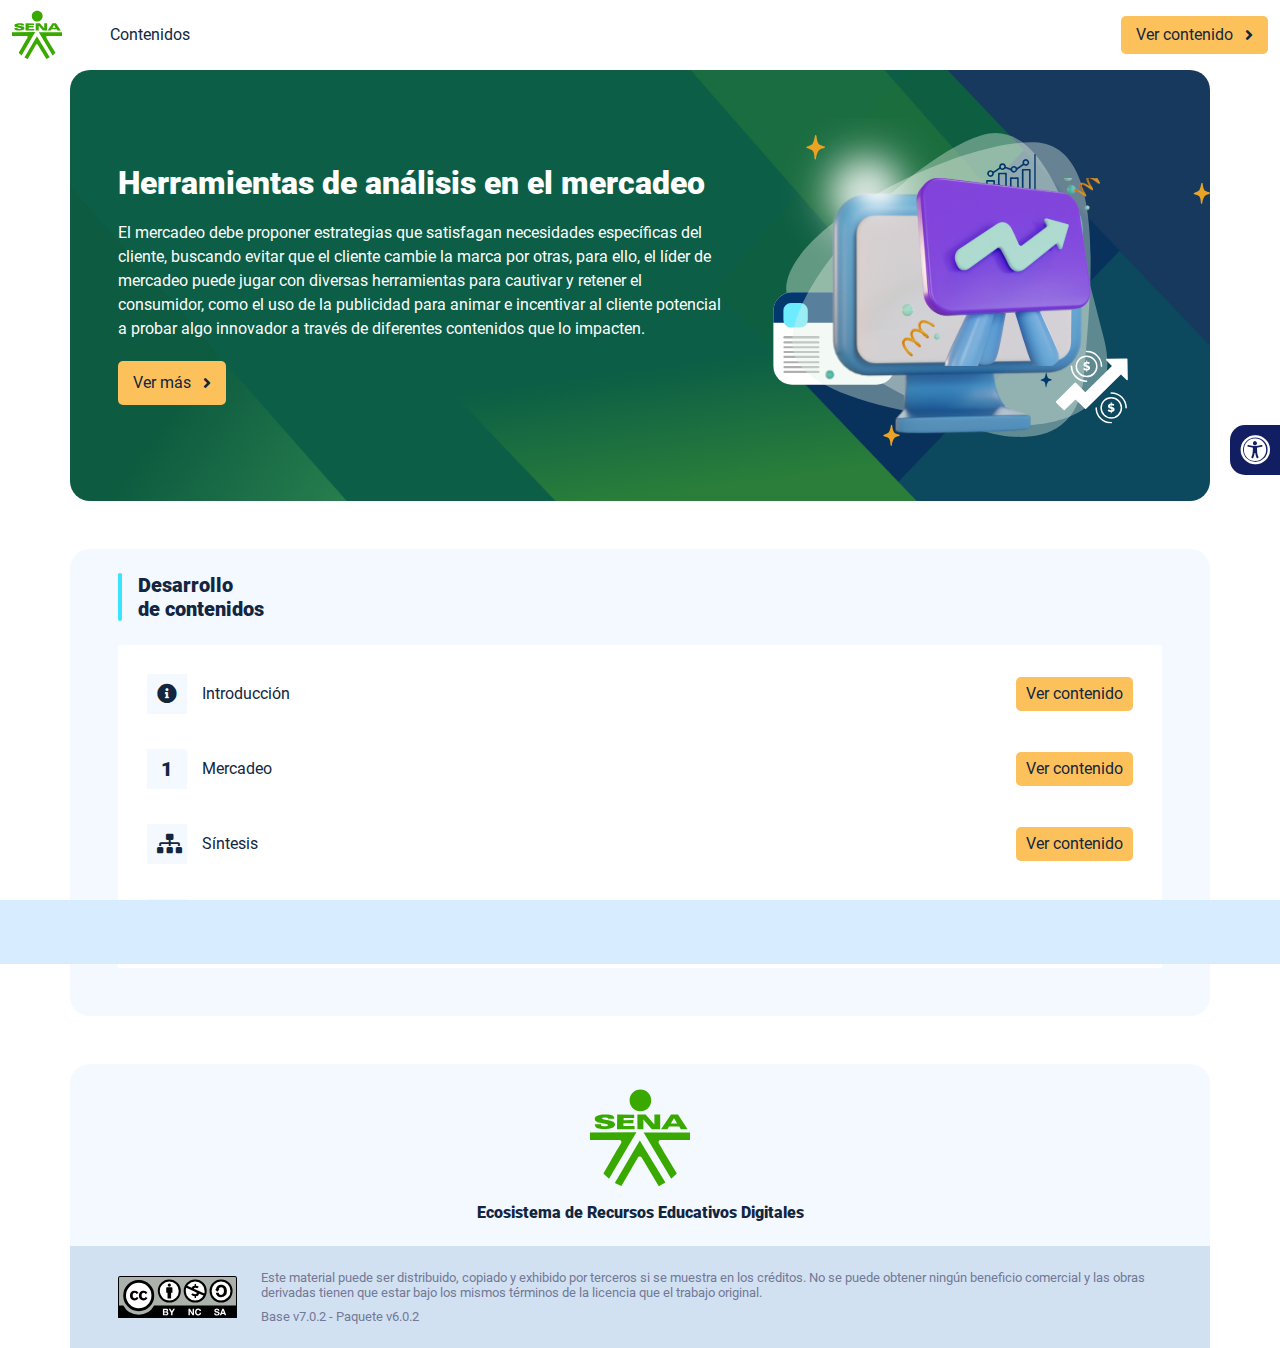
<file: index.html>
<!DOCTYPE html><html lang=""><head><meta charset="utf-8"><meta http-equiv="X-UA-Compatible" content="IE=edge"><meta name="viewport" content="width=device-width,initial-scale=1"><link rel="icon" href="favicon.ico"><title>Herramientas de análisis en el mercadeo</title><link href="css/chunk-110f1f0b.52141945.css" rel="prefetch"><link href="css/chunk-179248a2.52141945.css" rel="prefetch"><link href="css/chunk-2a9fce91.52141945.css" rel="prefetch"><link href="css/chunk-515a8379.da194529.css" rel="prefetch"><link href="css/chunk-59974754.810b0832.css" rel="prefetch"><link href="css/chunk-5d1ce150.52141945.css" rel="prefetch"><link href="css/chunk-60cbc06b.09438581.css" rel="prefetch"><link href="css/chunk-623f2040.52141945.css" rel="prefetch"><link href="css/chunk-6a43ec24.52141945.css" rel="prefetch"><link href="css/chunk-6e1e538a.3ba0a060.css" rel="prefetch"><link href="css/chunk-6e613899.52141945.css" rel="prefetch"><link href="css/chunk-766a929b.e58feaad.css" rel="prefetch"><link href="css/chunk-7794bb60.52141945.css" rel="prefetch"><link href="css/comple.42ceea7e.css" rel="prefetch"><link href="css/creditos.0fb9ba6f.css" rel="prefetch"><link href="css/glosario.e6608166.css" rel="prefetch"><link href="css/referencias.092f24f9.css" rel="prefetch"><link href="js/actividad.971a5194.js" rel="prefetch"><link href="js/chunk-0206bfa0.07f4fcb8.js" rel="prefetch"><link href="js/chunk-110f1f0b.c729ecf3.js" rel="prefetch"><link href="js/chunk-13a6037e.725eca6a.js" rel="prefetch"><link href="js/chunk-179248a2.0882ec97.js" rel="prefetch"><link href="js/chunk-18f95272.bb47be6d.js" rel="prefetch"><link href="js/chunk-2a9fce91.79146cce.js" rel="prefetch"><link href="js/chunk-2c06842c.f5617033.js" rel="prefetch"><link href="js/chunk-2d0c5615.01eba69d.js" rel="prefetch"><link href="js/chunk-2d0e96ec.ec734bee.js" rel="prefetch"><link href="js/chunk-2d208d90.ab67193c.js" rel="prefetch"><link href="js/chunk-2d21d0e2.f77c22e4.js" rel="prefetch"><link href="js/chunk-2d22c123.c9115eca.js" rel="prefetch"><link href="js/chunk-2e80bb9a.b3e4ecbc.js" rel="prefetch"><link href="js/chunk-319206de.06f535cf.js" rel="prefetch"><link href="js/chunk-36769079.0093655a.js" rel="prefetch"><link href="js/chunk-4cdd78c0.b1eae698.js" rel="prefetch"><link href="js/chunk-515a8379.471b9110.js" rel="prefetch"><link href="js/chunk-53ccb27e.03f89fab.js" rel="prefetch"><link href="js/chunk-55d286b8.69a8245e.js" rel="prefetch"><link href="js/chunk-59974754.d7b5c639.js" rel="prefetch"><link href="js/chunk-5d1ce150.33dbeb12.js" rel="prefetch"><link href="js/chunk-60cbc06b.e7f70342.js" rel="prefetch"><link href="js/chunk-623f2040.f9fac6f0.js" rel="prefetch"><link href="js/chunk-659152b8.3f7b8817.js" rel="prefetch"><link href="js/chunk-6a43ec24.3e891bb4.js" rel="prefetch"><link href="js/chunk-6e1e538a.034b6f92.js" rel="prefetch"><link href="js/chunk-6e613899.2a976d39.js" rel="prefetch"><link href="js/chunk-766a929b.1ae4942d.js" rel="prefetch"><link href="js/chunk-7794bb60.f954ae38.js" rel="prefetch"><link href="js/chunk-c796899c.ed37a8e2.js" rel="prefetch"><link href="js/chunk-e8a7823a.c0dd9220.js" rel="prefetch"><link href="js/chunk-fde47172.7ec6a62b.js" rel="prefetch"><link href="js/comple.141c9499.js" rel="prefetch"><link href="js/creditos.a69d078c.js" rel="prefetch"><link href="js/glosario.5ab01db0.js" rel="prefetch"><link href="js/intro.33bdc984.js" rel="prefetch"><link href="js/referencias.c27f2a91.js" rel="prefetch"><link href="js/sintesis.72153a39.js" rel="prefetch"><link href="js/tema1.acb200d2.js" rel="prefetch"><link href="js/tema2.b126b8a6.js" rel="prefetch"><link href="js/tema3.e93c7f4d.js" rel="prefetch"><link href="css/app.f423779c.css" rel="preload" as="style"><link href="css/chunk-vendors.3714d23d.css" rel="preload" as="style"><link href="js/app.cf21aa0d.js" rel="preload" as="script"><link href="js/chunk-vendors.30d52b73.js" rel="preload" as="script"><link href="css/chunk-vendors.3714d23d.css" rel="stylesheet"><link href="css/app.f423779c.css" rel="stylesheet"></head><body><noscript><strong>We're sorry but Herramientas de análisis en el mercadeo doesn't work properly without JavaScript enabled. Please enable it to continue.</strong></noscript><div id="app"></div><script src="js/chunk-vendors.30d52b73.js"></script><script src="js/app.cf21aa0d.js"></script></body></html>
</file>
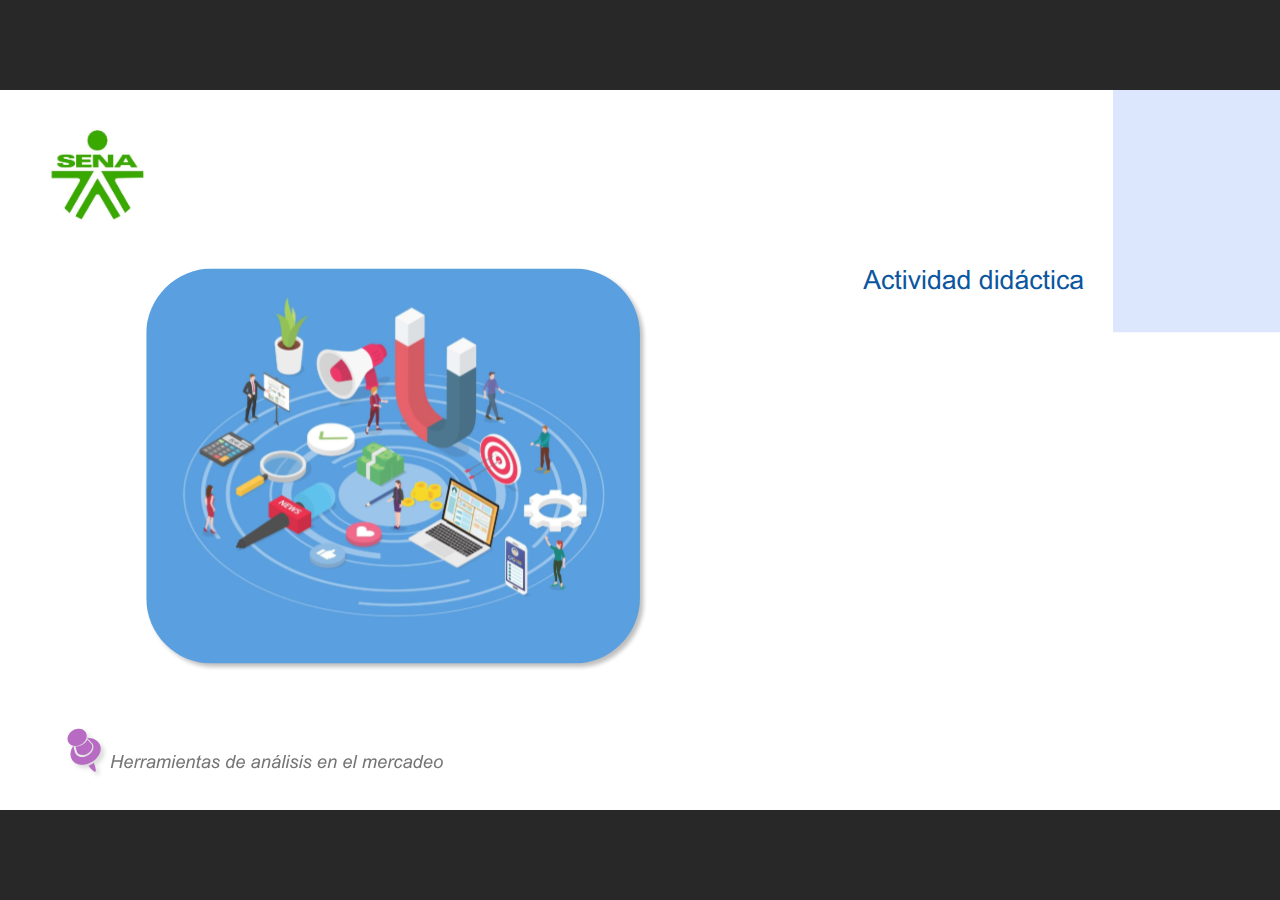
<file: actividades/actividad.html>
﻿<!doctype html>
<html lang="es">
<head>
  <meta charset="utf-8">
  <!-- Created using Storyline 360 - http://www.articulate.com  -->
  <!-- version: 3.75.30269.0 -->
  <title>Actividad_didactica</title>
  <meta http-equiv="x-ua-compatible" content="IE=edge"/>
  <meta name="viewport" content="width=device-width,initial-scale=1,user-scalable=no,shrink-to-fit=no,minimal-ui"/>
  <meta name="apple-mobile-web-app-capable" content="yes"/>
  <style>
    html, body { height: 100%; padding: 0; margin: 0 }
    #app { height: 100%; width: 100%; }
  </style>

  <script>
    window.DS = {};
    window.globals = {
      DATA_PATH_BASE: '',
      HAS_FRAME: true,
      HAS_SLIDE: true,

      lmsPresent: false,
      tinCanPresent: false,
      cmi5Present: false,
      aoSupport: false,
      scale: 'noscale',
      captureRc: false,
      browserSize: 'optimal',
      bgColor: '#282828',
      features: 'AccessibleVideo,BackgroundAudio,ConnectionMessages,FullScreenToggle,InsertSvgPicture,LayerPresentAsDialog,MultipleQuizTracking,PlayerSpeedControl,StreamingVideo,UpdatedThemeEditor,UseAudioElement,VideoTranscripts',
      themeName: 'unified',
      preloaderColor: '#FFFFFF',
      suppressAnalytics: false,
      productChannel: 'stable',
      publishSource: 'storyline',
      aid: 'aid|5304b41d-7af7-4125-b8d1-83eb222823e2',
      cid: '672644b2-a99e-4ac2-b1cb-c9d377c97ad4',
      playerVersion: '3.75.30269.0',
      publishTimestamp: '2024-06-17T22:32:40.6193105Z',
      maxIosVideoElements: 10,
      connectionSettings: { message: 'Est%C3%A1s%20fuera%20de%20l%C3%ADnea.%20Tratando%20de%20reconectar...', useDarkTheme: false },

      
      parseParams: function(qs) {
        if (window.globals.parsedParams != null) {
          return window.globals.parsedParams;
        }
        qs = (qs || window.location.search.substr(1)).split('+').join(' ');
        var params = {},
            tokens,
            re = /[?&]?([^=]+)=([^&]*)/g;

        while (tokens = re.exec(qs)) {
          params[decodeURIComponent(tokens[1]).trim()] =
            decodeURIComponent(tokens[2]).trim();
        }
        window.globals.parsedParams = params;
        return params;
      }

    };
  </script>
  <script>
    var isIe11 = ('ActiveXObject' in window || window.MSBlobBuilder != null)
      && window.msCrypto != null && !window.ActiveXObject;
    if (isIe11) {
      window.globals.unsupportedBrowser = true;
      document.write(atob('[base64]'));
    }
  </script>
  
  <script>window.THREE = { };</script>
  
</head>
<body style="background: #282828" class="cs-HTML theme-unified">
  <!-- 360 -->
  <script>!function(){var e,i=/iPhone/i,o=/iPod/i,n=/iPad/i,t=/\biOS-universal(?:.+)Mac\b/i,r=/\bAndroid(?:.+)Mobile\b/i,a=/Android/i,d=/(?:SD4930UR|\bSilk(?:.+)Mobile\b)/i,p=/Silk/i,l=/Windows Phone/i,u=/\bWindows(?:.+)ARM\b/i,b=/BlackBerry/i,s=/BB10/i,c=/Opera Mini/i,f=/\b(CriOS|Chrome)(?:.+)Mobile/i,h=/Mobile(?:.+)Firefox\b/i,v=function(e){return void 0!==e&&"MacIntel"===e.platform&&"number"==typeof e.maxTouchPoints&&e.maxTouchPoints>1&&"undefined"==typeof MSStream};e=function(e){var m={userAgent:"",platform:"",maxTouchPoints:0};e||"undefined"==typeof navigator?"string"==typeof e?m.userAgent=e:e&&e.userAgent&&(m={userAgent:e.userAgent,platform:e.platform,maxTouchPoints:e.maxTouchPoints||0}):m={userAgent:navigator.userAgent,platform:navigator.platform,maxTouchPoints:navigator.maxTouchPoints||0};var g=m.userAgent,y=g.split("[FBAN");void 0!==y[1]&&(g=y[0]),void 0!==(y=g.split("Twitter"))[1]&&(g=y[0]);var A=function(e){return function(i){return i.test(e)}}(g),w={apple:{phone:A(i)&&!A(l),ipod:A(o),tablet:!A(i)&&(A(n)||v(m))&&!A(l),universal:A(t),device:(A(i)||A(o)||A(n)||A(t)||v(m))&&!A(l)},amazon:{phone:A(d),tablet:!A(d)&&A(p),device:A(d)||A(p)},android:{phone:!A(l)&&A(d)||!A(l)&&A(r),tablet:!A(l)&&!A(d)&&!A(r)&&(A(p)||A(a)),device:!A(l)&&(A(d)||A(p)||A(r)||A(a))||A(/\bokhttp\b/i)},windows:{phone:A(l),tablet:A(u),device:A(l)||A(u)},other:{blackberry:A(b),blackberry10:A(s),opera:A(c),firefox:A(h),chrome:A(f),device:A(b)||A(s)||A(c)||A(h)||A(f)},any:!1,phone:!1,tablet:!1};return w.any=w.apple.device||w.android.device||w.windows.device||w.other.device,w.phone=w.apple.phone||w.android.phone||w.windows.phone,w.tablet=w.apple.tablet||w.android.tablet||w.windows.tablet,w}(),"object"==typeof exports&&"undefined"!=typeof module?module.exports=e:"function"==typeof define&&define.amd?define((function(){return e})):this.isMobile=e}();
    window.isMobile.apple.tablet = window.isMobile.apple.tablet ||
      (navigator.platform === 'MacIntel' && navigator.maxTouchPoints > 1);
    window.isMobile.apple.device = window.isMobile.apple.device || window.isMobile.apple.tablet;
    window.isMobile.tablet = window.isMobile.tablet || window.isMobile.apple.tablet;
    window.isMobile.any = window.isMobile.any || window.isMobile.apple.tablet;
  </script>

  <div id="focus-sink" tabindex="-1"></div>

  <div id="preso"></div>
  <script>
    (function() {

      var classTypes = [ 'desktop', 'mobile', 'phone', 'tablet' ];

      var addDeviceClasses = function(prefix, testObj) {
        var curr, i;
        for (i = 0; i < classTypes.length; i++) {
          curr = classTypes[i];
          if (testObj[curr]) {
            document.body.classList.add(prefix + curr);
          }
        }
      };

      var params = window.globals.parseParams(),
          isDevicePreview = params.devicepreview === '1',
          isPhoneOverride = params.deviceType === 'phone' || (isDevicePreview && params.phone == '1'),
          isTabletOverride = (params.deviceType === 'tablet' || isDevicePreview) && !isPhoneOverride,
          isMobileOverride = isPhoneOverride || isTabletOverride;

      var deviceView = {
        desktop: !window.isMobile.any && !isMobileOverride,
        mobile: window.isMobile.any || isMobileOverride,
        phone: isPhoneOverride || (window.isMobile.phone && !isTabletOverride),
        tablet: isTabletOverride || window.isMobile.tablet
      };

      window.globals.deviceView = deviceView;
      window.isMobile.desktop = !window.isMobile.any;
      window.isMobile.mobile = window.isMobile.any;

      addDeviceClasses('view-', deviceView);

    })();
  </script>
  
  <script src='story_content/user.js' type=text/javascript></script>
  <div class="slide-loader"></div>

  <script>
    var doc = document, loader = doc.body.querySelector('.slide-loader'); [ 1, 2, 3 ].forEach(function(n) { var d = doc.createElement('div'); d.style.backgroundColor = window.globals.preloaderColor; d.classList.add('mobile-loader-dot'); d.classList.add('dot' + n); loader.appendChild(d); });
  </script>

  <div class="mobile-load-title-overlay" style="display: none">
    <div class="mobile-load-title">Actividad_didactica</div>
  </div>

  <div class="mobile-chrome-warning"></div>

  
<style>
  .warn-connection-dialog {
    display: none;
    background: transparent;
    pointer-events: none;
    position: fixed;
    left: 0;
    top: 0;
    width: 100%;
    height: 100%;
    z-index: 999;
  }

  .warn-connection-content {
    border-radius: 4px;
    background: white;
    border: 1px solid #E7E7E7;
    color: #333333;
    box-shadow: 0 2px 4px rgba(0, 0, 0, 0.25);
    transition: all 150ms ease-out;
    position: absolute;
    white-space: nowrap;
  }

  .view-phone.is-landscape .warn-connection-content {
    left: 23px;
    bottom: 23px;
  }

  .view-tablet.is-landscape .warn-connection-content {
    left: 50%;
    top: 20px;
    transform: translateX(-50%);
  }

  .is-portrait .warn-connection-content {
    transform: translate(-50%, calc(-100% - 15px));
  }

  .warn-connection-content p {
    display: inline-block;
    margin: 0 8px 0 0;
    line-height: 33px;
    font-size: 11px;
  }

  .warn-connection-content svg {
    position: relative;
    vertical-align: middle;
    margin: 0 2px 2px 8px;
  }

  .view-desktop .warn-connection-content {
    left: 1.5em;
    bottom: 1.5em;
  }

  .view-desktop .warn-connection-content p {
    font-size: 1.1em;
  }

  .is-offline .warn-connection-dialog {
    display: block;
  }

  .is-offline .cs-panel * {
    pointer-events: none !important;
  }

  .is-offline .cs-panel {
    pointer-events: all !important;
  }

  .is-offline #nav-controls * {
    pointer-events: none !important;
  }

  .is-offline #nav-controls {
    pointer-events: all !important;
  }
</style>

<div class="warn-connection-dialog">
  <div class="warn-connection-content">
    <svg width="17" height="15" viewBox="0 0 17 15" xmlns="http://www.w3.org/2000/svg">
      <path fill="#8F0000" stroke="white" d="M16.07,12.98 L15.88,12.23 L9.51,1.21 C8.97,0.26,7.6,0.26,7.06,1.21 L0.69,12.23 C0.15,13.16,0.81,14.36,1.91,14.36 H14.65 C15.47,14.36,16.05,13.7,16.07,12.98 Z"/>
      <path fill="white" stroke="white" d="M8.58,5.5 C8.35,5.28,8.5,5.35,8.21,5.32 C8.09,5.35,7.97,5.49,7.96,5.67 C7.97,5.79,7.98,5.92,7.98,6.04 L7.98,6.04 C7.99,6.17,8,6.31,8.01,6.43 L8.01,6.44 C8.03,6.92,8.06,7.41,8.09,7.9 L8.09,7.9 C8.12,8.39,8.14,8.88,8.17,9.37 C8.17,9.39,8.18,9.42,8.2,9.44 C8.23,9.46,8.25,9.47,8.28,9.47 C8.31,9.47,8.34,9.46,8.35,9.44 C8.37,9.43,8.38,9.4,8.39,9.35 L8.39,9.34 C8.39,9.24,8.4,9.15,8.4,9.05 L8.4,9.05 C8.41,8.96,8.41,8.86,8.42,8.75 C8.43,8.44,8.45,8.12,8.47,7.81 L8.47,7.81 C8.49,7.49,8.51,7.18,8.53,6.87 C8.55,6.46,8.56,6.05,8.59,5.64 L8.6,5.62 C8.6,5.57,8.59,5.53,8.58,5.5 L8.21,5.32 Z"/>
      <circle fill="white" stroke="white" cx="8.3" cy="11.35" r="0.3"/>
    </svg>
    <p>You are offline. Trying to reconnect...</p>
  </div>
</div>

<script>
  (function() {
    window.DS.connection = {
      warningShown: false,
      assets: {},
      loadingAssetGroup: false,
      retryDelay: 500
    };

    // @TODO this is POC code and can be cleaned up a bit more if we move forward
    // with the feature



    // The `window.globals.features` variable must be set in `webpack.dev.config` when testing locally - it is not enough
    // to have it in the data - but it must be set there as well.
    var useConnectionMessages = window.AbortController != null &&
      window.location.protocol != 'file:' &&
      window.globals.features.indexOf('ConnectionMessages') != -1;

    window.DS.connection.useConnectionMessages = useConnectionMessages

    var assetCount = 0;
    var checkLoadedId;
    var connectionSettings = window.globals.connectionSettings;

    if (useConnectionMessages && connectionSettings != null) {
      var contentEl = document.querySelector('.warn-connection-content');
      var messageEl = contentEl.querySelector('p')

      if (connectionSettings.useDarkTheme) {
        contentEl.style.borderColor = '#BABBBA';
        contentEl.style.backgroundColor = '#282828';
        contentEl.style.color = '#FFFFFF';
      }

      if (connectionSettings.message != null) {
        messageEl.textContent = window.decodeURIComponent(connectionSettings.message);
      }
    }

    function checkAssetsReady() {
      for (var i in DS.connection.assets) {
        if (!DS.connection.assets[i].success) {
          return false;
        }
      }
      return true;
    }

    function stopAssetGroup() {
      if (!useConnectionMessages) { return; }

      assetCount = 0;

      DS.connection.oldAssetGroup = DS.connection.assets;
      DS.connection.assets = {};
      DS.connection.loadingAssetGroup = false;
      clearInterval(checkLoadedId);
    }

    function startAssetGroup() {
      if (!useConnectionMessages) { return; }
      var ticks = 0;
      clearInterval(checkLoadedId);
      checkLoadedId = setInterval(function() {
        var loaded = 0;
        if (assetCount === 0 && loaded === 0) {
          clearInterval(checkLoadedId);
          return;
        }

        for (var i in DS.connection.assets) {
          if (DS.connection.assets[i].success) {
            loaded++;
          }
        }

        if (assetCount === loaded && checkAssetsReady()) {
          for (var i in DS.connection.assets) {
            if (DS.connection.assets[i].action) {
              DS.connection.assets[i].action();
            }
          }
          hideWarning();
          stopAssetGroup();
        }
      }, 100)
    }

    function requiredAsset(url, action, retry, type) {
      if (!useConnectionMessages) { return; }
      if (DS.connection.assets[url]) { return; }

      DS.connection.assets[url] = {
        success: false, action: action, retry: retry, type: type
      };
      assetCount = Object.keys(DS.connection.assets).length;
      if (!DS.connection.loadingAssetGroup) {
        startAssetGroup();
      }
      DS.connection.loadingAssetGroup = true;
    }

    function assetLoaded(url) {
      if (!useConnectionMessages) { return; }
      if (DS.connection.assets[url]) {
        DS.connection.assets[url].success = true;
      }
    }

    function assetFailed(url) {
      if (!useConnectionMessages) { return; }
      if (!DS.connection.assets[url]) {
        if (/\.js$/.test(url)) {
          setTimeout(function() {
            if (DS.connection.lastSlideLoaded != null) {
              DS.connection.lastSlideLoaded();
            }
          }, DS.connection.retryDelay);
        }
        return;
      }
      if (!DS.connection.warningShown) { showWarning(); }
      if (DS.connection.assets[url].retry) {
        setTimeout(function() {
          if (!DS.connection.assets[url].success) {
            DS.connection.assets[url].retry()
          }
        }, DS.connection.retryDelay);
      }
    }

    function hideWarning() {
      document.body.classList.remove('is-offline');
      DS.connection.warningShown = false;
    }
    DS.connection.hideWarning = hideWarning

    function showWarning(btn) {
      document.body.classList.add('is-offline')
      DS.connection.warningShown = true;
      updateWarningPosition();
    }

    function updateWarningPosition() {
      if (!DS.connection.warningShown) {
        return;
      }

      var isPortrait = document.body.classList.contains('is-portrait');
      var warningEl = document.querySelector('.warn-connection-content');

      if (isPortrait) {
        var slide = document.querySelector('.primary-slide');
        var slideRect = slide.getBoundingClientRect();

        warningEl.style.top = `${slideRect.top}px`
        warningEl.style.left = `${slideRect.left + slideRect.width / 2}px`
      } else {
        warningEl.style.top = null;
        warningEl.style.left = null;
      }

      window.requestAnimationFrame(updateWarningPosition);
    }

    // these will all be noops if the feature flag isn't set in
    // the data and `window.globals.features`
    DS.connection.requiredAsset = requiredAsset;
    DS.connection.assetLoaded = assetLoaded;
    DS.connection.assetFailed = assetFailed;
    DS.connection.stopAssetGroup = stopAssetGroup;
    DS.connection.startAssetGroup = startAssetGroup;
  })();
</script>


  <script>
    
    if (window.autoSpider && window.vInterfaceObject) {
      document.querySelector('.mobile-load-title-overlay').style.display = 'none';
    }
  </script>

  

  <link rel="stylesheet" href="html5/data/css/output.min.css" data-noprefix/>
</body>
<script src="html5/lib/scripts/bootstrapper.min.js"></script>
</html>
</file>
<file: css/chunk-110f1f0b.52141945.css>
.actividad[data-v-c4e6906c]{background-color:#f2f2f2}.horizontal-scroll__wrapper[data-v-c4e6906c]{overflow:hidden}.horizontal-scroll[data-v-c4e6906c]{display:flex;transition:transform .5s ease-in-out;align-items:center;flex-wrap:nowrap}.horizontal-scroll[data-v-c4e6906c]:not(.row){width:100%}.horizontal-scroll--item-fw[data-v-c4e6906c]>div{flex-grow:0;flex-shrink:0;width:100%;margin:0!important}
</file>
<file: css/chunk-179248a2.52141945.css>
.actividad[data-v-c4e6906c]{background-color:#f2f2f2}.horizontal-scroll__wrapper[data-v-c4e6906c]{overflow:hidden}.horizontal-scroll[data-v-c4e6906c]{display:flex;transition:transform .5s ease-in-out;align-items:center;flex-wrap:nowrap}.horizontal-scroll[data-v-c4e6906c]:not(.row){width:100%}.horizontal-scroll--item-fw[data-v-c4e6906c]>div{flex-grow:0;flex-shrink:0;width:100%;margin:0!important}
</file>
<file: css/chunk-2a9fce91.52141945.css>
.actividad[data-v-c4e6906c]{background-color:#f2f2f2}.horizontal-scroll__wrapper[data-v-c4e6906c]{overflow:hidden}.horizontal-scroll[data-v-c4e6906c]{display:flex;transition:transform .5s ease-in-out;align-items:center;flex-wrap:nowrap}.horizontal-scroll[data-v-c4e6906c]:not(.row){width:100%}.horizontal-scroll--item-fw[data-v-c4e6906c]>div{flex-grow:0;flex-shrink:0;width:100%;margin:0!important}
</file>
<file: css/chunk-515a8379.da194529.css>
.actividad{background-color:#f2f2f2}.banner-interno{position:relative}.banner-interno__fondo{position:absolute;top:0;bottom:-50px;left:0;right:0;background-color:#fff;background-size:cover;background-position:50%}.banner-interno__titulo{display:flex;align-items:center}.banner-interno__titulo__icono{display:block;width:32px;height:32px;border-radius:50%;background-color:#fff;position:relative}.banner-interno__titulo__icono i{color:#fff;position:absolute;left:50%;top:50%;transform:translate(-50%,-50%)}.banner-interno__titulo h1,.banner-interno__titulo h2,.banner-interno__titulo h3,.banner-interno__titulo h4,.banner-interno__titulo h5,.banner-interno__titulo h6{color:#fff;line-height:1.1em}
</file>
<file: css/chunk-59974754.810b0832.css>
.actividad{background-color:#f2f2f2}.aside-menu{position:fixed;top:70px;min-height:calc(100vh - 70px);max-height:calc(100vh - 70px);background-color:#f3f9ff;transition:flex .5s ease-in-out,width .5s ease-in-out;overflow-x:hidden;z-index:100001;width:300px}.aside-menu__black-background{position:fixed;inset:0;top:70px;background:rgba(0,0,0,.8);cursor:pointer}.aside-menu a{color:#111e61}.aside-menu__content{width:300px;display:flex;flex-direction:column;justify-content:space-between;min-height:calc(100vh - 70px);max-height:calc(100vh - 70px);border-right:1px solid #d8ecff;position:absolute;background:#fff}@media (max-height:800px){.aside-menu__content{min-height:800px;max-height:800px;overflow-y:auto}}.aside-menu__header{padding:10px;text-align:center;background-color:#d8ecff}.aside-menu__header h4{margin:0}.aside-menu__menu{overflow-y:auto;flex-grow:1;list-style:none;padding-left:0;margin-bottom:0}.aside-menu__menu__item--active .aside-menu__menu__item__lnk,.aside-menu__menu__item--active .aside-menu__sec-menu__item__lnk{background-color:#d8ecff;font-weight:700}.aside-menu__menu__item--sub-menu:hover,.aside-menu__menu__item:hover,.aside-menu__sec-menu__item:hover{background-color:#d8ecff}.aside-menu__menu__item--sub-menu{padding-left:10px}.aside-menu__menu__item--sub-menu--active .aside-menu__menu__item__lnk,.aside-menu__menu__item--sub-menu--active .aside-menu__sec-menu__item__lnk{background-color:#d8ecff;font-weight:700;position:relative}.aside-menu__menu__item--sub-menu--active .aside-menu__menu__item__lnk:before,.aside-menu__menu__item--sub-menu--active .aside-menu__sec-menu__item__lnk:before{content:"";display:block;position:absolute;left:0;bottom:0;top:0;width:4px;border-radius:2px;background-color:#3ae3fe}.aside-menu__menu__item__lnk,.aside-menu__sec-menu__item__lnk{display:flex;align-items:center;padding:10px 15px;line-height:1.1em}.aside-menu__menu__item__lnk i,.aside-menu__menu__item__lnk span,.aside-menu__sec-menu__item__lnk i,.aside-menu__sec-menu__item__lnk span{margin-right:10px}.aside-menu__menu__item__lnk i:last-child,.aside-menu__menu__item__lnk span:last-child,.aside-menu__sec-menu__item__lnk i:last-child,.aside-menu__sec-menu__item__lnk span:last-child{margin-right:0}.aside-menu__sec-menu{background-color:#d8ecff;padding:10px 0;flex-shrink:0;margin-bottom:0}.aside-menu__sec-menu__item{padding:10px 15px}.aside-menu__sec-menu__item__lnk{padding:0;border-radius:1em}.aside-menu__sec-menu__item__lnk i{display:block;width:2em;height:2em;padding:.5em 0;text-align:center;background-color:#fff;border-radius:50%}.aside-menu__sec-menu__item__lnk:hover{background-color:#fff}@media (max-width:576px){.aside-menu__sec-menu{padding-bottom:110px}}.main-menu-enter-active{animation:main-menu-open-animation .3s}.main-menu-enter-active .aside-menu__black-background{animation:main-menu-background-animation .3s}.main-menu-leave-active{animation:main-menu-open-animation .3s reverse}.main-menu-leave-active .aside-menu__black-background{animation:main-menu-background-animation .3s reverse}@keyframes main-menu-open-animation{0%{width:0}to{width:300px}}@keyframes main-menu-background-animation{0%{opacity:0}to{opacity:1}}
</file>
<file: css/chunk-5d1ce150.52141945.css>
.actividad[data-v-c4e6906c]{background-color:#f2f2f2}.horizontal-scroll__wrapper[data-v-c4e6906c]{overflow:hidden}.horizontal-scroll[data-v-c4e6906c]{display:flex;transition:transform .5s ease-in-out;align-items:center;flex-wrap:nowrap}.horizontal-scroll[data-v-c4e6906c]:not(.row){width:100%}.horizontal-scroll--item-fw[data-v-c4e6906c]>div{flex-grow:0;flex-shrink:0;width:100%;margin:0!important}
</file>
<file: css/chunk-60cbc06b.09438581.css>
.actividad[data-v-7e5a4120]{background-color:#f2f2f2}.header[data-v-7e5a4120]{position:sticky;top:0;padding-top:10px;padding-bottom:10px;background-color:#fff;z-index:10010;line-height:1.1em}.header__logo[data-v-7e5a4120]{width:50px}@media (max-width:576px){.header__componente-formativo[data-v-7e5a4120]{font-size:.8em}}.header__menu[data-v-7e5a4120]{cursor:pointer}.header__menu span[data-v-7e5a4120]{font-size:.7em;display:block;line-height:1em;text-align:center;color:#111e61}.header__menu__btn[data-v-7e5a4120]{width:30px;height:30px;position:relative;margin-bottom:4px}.header__menu__btn .line-1[data-v-7e5a4120],.header__menu__btn .line-2[data-v-7e5a4120],.header__menu__btn .line-3[data-v-7e5a4120]{height:4px;width:30px;background-color:#111e61;transform-origin:center center;position:absolute;left:0;border-radius:2px}.header__menu__btn .line-1[data-v-7e5a4120]{top:4px;animation:line-1-inactive-data-v-7e5a4120 .5s ease-in-out forwards}.header__menu__btn .line-2[data-v-7e5a4120]{top:13px;animation:line-2-inactive-data-v-7e5a4120 .5s ease-in-out forwards}.header__menu__btn .line-3[data-v-7e5a4120]{top:22px;animation:line-3-inactive-data-v-7e5a4120 .5s ease-in-out forwards}.header__menu__btn[data-v-7e5a4120]:hover{cursor:pointer}.header__menu__btn--open .line-1[data-v-7e5a4120]{animation:line-1-active-data-v-7e5a4120 .5s ease-in-out forwards}.header__menu__btn--open .line-2[data-v-7e5a4120]{animation:line-2-active-data-v-7e5a4120 .5s ease-in-out forwards}.header__menu__btn--open .line-3[data-v-7e5a4120]{animation:line-3-active-data-v-7e5a4120 .5s ease-in-out forwards}@keyframes line-1-active-data-v-7e5a4120{0%{transform:translate(0) rotate(0)}50%{transform:translateY(9px) rotate(0)}to{transform:translateY(9px) rotate(45deg)}}@keyframes line-2-active-data-v-7e5a4120{0%{transform:scale(1)}to{transform:scale(0)}}@keyframes line-3-active-data-v-7e5a4120{0%{transform:translate(0) rotate(0)}50%{transform:translateY(-9px) rotate(0)}to{transform:translateY(-9px) rotate(-45deg)}}@keyframes line-1-inactive-data-v-7e5a4120{0%{transform:translateY(9px) rotate(45deg)}50%{transform:translateY(9px) rotate(0)}to{transform:translate(0) rotate(0)}}@keyframes line-2-inactive-data-v-7e5a4120{0%{transform:scale(0)}to{transform:scale(1)}}@keyframes line-3-inactive-data-v-7e5a4120{0%{transform:translateY(-9px) rotate(-45deg)}50%{transform:translateY(-9px) rotate(0)}to{transform:translate(0) rotate(0)}}
</file>
<file: css/chunk-623f2040.52141945.css>
.actividad[data-v-c4e6906c]{background-color:#f2f2f2}.horizontal-scroll__wrapper[data-v-c4e6906c]{overflow:hidden}.horizontal-scroll[data-v-c4e6906c]{display:flex;transition:transform .5s ease-in-out;align-items:center;flex-wrap:nowrap}.horizontal-scroll[data-v-c4e6906c]:not(.row){width:100%}.horizontal-scroll--item-fw[data-v-c4e6906c]>div{flex-grow:0;flex-shrink:0;width:100%;margin:0!important}
</file>
<file: css/chunk-6a43ec24.52141945.css>
.actividad[data-v-c4e6906c]{background-color:#f2f2f2}.horizontal-scroll__wrapper[data-v-c4e6906c]{overflow:hidden}.horizontal-scroll[data-v-c4e6906c]{display:flex;transition:transform .5s ease-in-out;align-items:center;flex-wrap:nowrap}.horizontal-scroll[data-v-c4e6906c]:not(.row){width:100%}.horizontal-scroll--item-fw[data-v-c4e6906c]>div{flex-grow:0;flex-shrink:0;width:100%;margin:0!important}
</file>
<file: css/chunk-6e1e538a.3ba0a060.css>
.actividad[data-v-4f6b7c58]{background-color:#f2f2f2}.accesibilidad[data-v-4f6b7c58]{position:fixed;right:0;top:50vh;height:50px;background-color:#111e61;border-top-left-radius:15px;border-bottom-left-radius:15px;transform:translateY(-50%) translateX(100%) translateX(-50px);overflow:hidden;transition:transform .3s ease-in-out,height .3s ease-in-out}.accesibilidad[data-v-4f6b7c58]:hover{transform:translateY(-50%) translateX(0);height:12.75rem}.accesibilidad [data-v-4f6b7c58]{color:#fff}.accesibilidad__menu__content .accesibilidad__menu__item[data-v-4f6b7c58]{cursor:pointer}.accesibilidad__menu__content .accesibilidad__menu__item[data-v-4f6b7c58]:hover{background-color:#273685}.accesibilidad__menu__content .accesibilidad__menu__item[data-v-4f6b7c58]:last-child{border:none}.accesibilidad__menu__item[data-v-4f6b7c58]{display:flex;align-items:center;padding:10px;border-bottom:1px solid #273685;line-height:1em;-moz-user-select:none;user-select:none}.accesibilidad__menu i[data-v-4f6b7c58]{font-size:30px;font-style:normal;margin-right:10px;line-height:1em}.accesibilidad__menu img[data-v-4f6b7c58]{width:30px;margin-right:10px}
</file>
<file: css/chunk-6e613899.52141945.css>
.actividad[data-v-c4e6906c]{background-color:#f2f2f2}.horizontal-scroll__wrapper[data-v-c4e6906c]{overflow:hidden}.horizontal-scroll[data-v-c4e6906c]{display:flex;transition:transform .5s ease-in-out;align-items:center;flex-wrap:nowrap}.horizontal-scroll[data-v-c4e6906c]:not(.row){width:100%}.horizontal-scroll--item-fw[data-v-c4e6906c]>div{flex-grow:0;flex-shrink:0;width:100%;margin:0!important}
</file>
<file: css/chunk-766a929b.e58feaad.css>
.actividad{background-color:#f2f2f2}.barra-avance{display:flex;align-items:center;justify-content:space-between;position:fixed;bottom:0;left:0;width:100%;padding:10px;background-color:#d8ecff;transition:transform .5s ease-in-out;z-index:100000}.barra-avance__barra{margin:0 20px;flex:1;position:relative;max-width:800px}.barra-avance__barra--amarilla,.barra-avance__barra--blanca{height:4px}.barra-avance__barra--amarilla:after,.barra-avance__barra--amarilla:before,.barra-avance__barra--blanca:after,.barra-avance__barra--blanca:before{content:"";display:block;width:10px;height:10px;border-radius:50%;position:absolute;top:50%}.barra-avance__barra--amarilla:before,.barra-avance__barra--blanca:before{left:0;transform:translate(-50%,-50%)}.barra-avance__barra--amarilla:after,.barra-avance__barra--blanca:after{right:0;transform:translate(50%,-50%)}.barra-avance__barra--blanca{background-color:#fff}.barra-avance__barra--blanca:after,.barra-avance__barra--blanca:before{background-color:#fff}.barra-avance__barra--amarilla{position:absolute;width:100%;top:0;background-color:#fcc15a}.barra-avance__barra--amarilla:after,.barra-avance__barra--amarilla:before{background-color:#fcc15a}.barra-avance__boton--regresar{background-color:#b0c0d2}.barra-avance__boton--regresar span{color:#111e61!important}.barra-avance__boton--disable{opacity:0;pointer-events:none}.barra-avance--open{transform:translateY(0)}.barra-avance--close{transform:translateY(100%)}
</file>
<file: css/chunk-7794bb60.52141945.css>
.actividad[data-v-c4e6906c]{background-color:#f2f2f2}.horizontal-scroll__wrapper[data-v-c4e6906c]{overflow:hidden}.horizontal-scroll[data-v-c4e6906c]{display:flex;transition:transform .5s ease-in-out;align-items:center;flex-wrap:nowrap}.horizontal-scroll[data-v-c4e6906c]:not(.row){width:100%}.horizontal-scroll--item-fw[data-v-c4e6906c]>div{flex-grow:0;flex-shrink:0;width:100%;margin:0!important}
</file>
<file: css/comple.42ceea7e.css>
.banner-interno{position:relative}.banner-interno__fondo{position:absolute;top:0;bottom:-50px;left:0;right:0;background-color:#fff;background-size:cover;background-position:50%}.banner-interno__titulo{display:flex;align-items:center}.banner-interno__titulo__icono{display:block;width:32px;height:32px;border-radius:50%;background-color:#fff;position:relative}.banner-interno__titulo__icono i{color:#fff;position:absolute;left:50%;top:50%;transform:translate(-50%,-50%)}.banner-interno__titulo h1,.banner-interno__titulo h2,.banner-interno__titulo h3,.banner-interno__titulo h4,.banner-interno__titulo h5,.banner-interno__titulo h6{color:#fff;line-height:1.1em}.actividad{background-color:#f2f2f2}.complementario__enlaces{display:flex;justify-content:center;flex-wrap:wrap}.complementario__enlaces a{margin:0 5px}.complementario__btn{font-size:1.5em;line-height:1em}table{width:calc(100% - 1px);min-width:800px}table thead{background-color:#d8ecff}table thead th{border-color:#d8ecff}table td,table th{padding:25px 20px;text-align:center}
</file>
<file: css/creditos.0fb9ba6f.css>
.banner-interno{position:relative}.banner-interno__fondo{position:absolute;top:0;bottom:-50px;left:0;right:0;background-color:#fff;background-size:cover;background-position:50%}.banner-interno__titulo{display:flex;align-items:center}.banner-interno__titulo__icono{display:block;width:32px;height:32px;border-radius:50%;background-color:#fff;position:relative}.banner-interno__titulo__icono i{color:#fff;position:absolute;left:50%;top:50%;transform:translate(-50%,-50%)}.banner-interno__titulo h1,.banner-interno__titulo h2,.banner-interno__titulo h3,.banner-interno__titulo h4,.banner-interno__titulo h5,.banner-interno__titulo h6{color:#fff;line-height:1.1em}.actividad{background-color:#f2f2f2}.creditos-vista .tarjeta.credito{background-color:#d2e1f1}.creditos{color:#727997;overflow-x:auto}.creditos__item{min-width:490px}.creditos p{line-height:1.3em;margin-bottom:0;color:#727997}.creditos__titulo{font-weight:700;background-color:#d2e1f1;padding:5px 10px;border-top-radius:5px;border-top-left-radius:5px;border-top-right-radius:5px}.creditos table td,.creditos table th{border-color:#d2e1f1}
</file>
<file: css/glosario.e6608166.css>
.banner-interno{position:relative}.banner-interno__fondo{position:absolute;top:0;bottom:-50px;left:0;right:0;background-color:#fff;background-size:cover;background-position:50%}.banner-interno__titulo{display:flex;align-items:center}.banner-interno__titulo__icono{display:block;width:32px;height:32px;border-radius:50%;background-color:#fff;position:relative}.banner-interno__titulo__icono i{color:#fff;position:absolute;left:50%;top:50%;transform:translate(-50%,-50%)}.banner-interno__titulo h1,.banner-interno__titulo h2,.banner-interno__titulo h3,.banner-interno__titulo h4,.banner-interno__titulo h5,.banner-interno__titulo h6{color:#fff;line-height:1.1em}.actividad{background-color:#f2f2f2}.glosario__letra-item{display:flex}.glosario__letra-item__texto{padding-top:5px}.glosario__letra-item__letra__icono{width:32px;height:32px;position:relative;line-height:1em;border-radius:50%;background-color:#d2e1f1}.glosario__letra-item__letra__icono span{position:absolute;left:50%;top:50%;transform:translate(-50%,-50%);font-size:1.1em;font-weight:900}
</file>
<file: css/referencias.092f24f9.css>
.banner-interno{position:relative}.banner-interno__fondo{position:absolute;top:0;bottom:-50px;left:0;right:0;background-color:#fff;background-size:cover;background-position:50%}.banner-interno__titulo{display:flex;align-items:center}.banner-interno__titulo__icono{display:block;width:32px;height:32px;border-radius:50%;background-color:#fff;position:relative}.banner-interno__titulo__icono i{color:#fff;position:absolute;left:50%;top:50%;transform:translate(-50%,-50%)}.banner-interno__titulo h1,.banner-interno__titulo h2,.banner-interno__titulo h3,.banner-interno__titulo h4,.banner-interno__titulo h5,.banner-interno__titulo h6{color:#fff;line-height:1.1em}.actividad{background-color:#f2f2f2}.referencias__item:last-child hr{display:none}.referencias__item a{color:#2196f3;text-decoration:underline;overflow-wrap:break-word}
</file>
<file: css/app.f423779c.css>
*{box-sizing:inherit}:after,:before{box-sizing:inherit}html{height:100%;line-height:1.15;box-sizing:border-box;-webkit-font-smoothing:antialiased;-moz-osx-font-smoothing:grayscale;-webkit-text-size-adjust:100%;-ms-text-size-adjust:100%;text-rendering:optimizeLegibility}a,abbr,acronym,address,applet,article,aside,audio,b,big,blockquote,body,canvas,caption,center,cite,code,dd,del,details,dfn,div,dl,dt,em,embed,fieldset,figcaption,figure,footer,form,h1,h2,h3,h4,h5,h6,header,hgroup,html,i,iframe,img,ins,kbd,label,legend,li,mark,menu,nav,object,ol,output,p,pre,q,ruby,s,samp,section,small,span,strike,strong,sub,summary,sup,table,tbody,td,tfoot,th,thead,time,tr,tt,u,ul,var,video{margin:0;padding:0;border:0;outline:0;background:transparent;vertical-align:baseline}article,aside,details,figcaption,figure,footer,header,main,menu,nav,section,summary{display:block}[hidden],template{display:none}hr{box-sizing:content-box;height:0;border-bottom:1px solid #e8e8e8;border-left:0;border-right:0;border-top:0;margin:1.5em 0;overflow:visible}[hidden]{display:none}a{font-family:Roboto,sans-serif;font-size:1em;font-weight:400;text-decoration:none;color:#12263f;background-color:transparent;transition:all .15s ease-in-out;-webkit-text-decoration-skip:objects}a:active,a:hover{outline-width:0}a:active,a:focus,a:hover{color:#000}[type=button],[type=reset],[type=submit],button{-moz-appearance:none;appearance:none;cursor:pointer;display:inline-block;vertical-align:middle;border:0;border-radius:5px;color:#12263f;background-color:#fcc15a;font-family:Roboto,sans-serif;font-weight:400;font-size:1em;-webkit-font-smoothing:antialiased;line-height:1em;white-space:nowrap;text-decoration:none;text-transform:none;padding:.75em 1.5em;margin:0;-moz-user-select:none;user-select:none;overflow:visible;transition:background-color .15s ease-in-out}[type=button]:focus,[type=button]:hover,[type=reset]:focus,[type=reset]:hover,[type=submit]:focus,[type=submit]:hover,button:focus,button:hover{background-color:#fcc15a;color:#12263f}[type=button]:disabled,[type=reset]:disabled,[type=submit]:disabled,button:disabled{cursor:not-allowed;opacity:.5}[type=button]:disabled:hover,[type=reset]:disabled:hover,[type=submit]:disabled:hover,button:disabled:hover{background-color:#fcc15a}input,select,textarea{margin:0;display:block;font-family:Roboto,sans-serif;font-size:16px}input{overflow:visible}[type=color],[type=date],[type=datetime-local],[type=datetime],[type=email],[type=month],[type=number],[type=password],[type=search],[type=tel],[type=text],[type=time],[type=url],[type=week],input:not([type]),select,select[multiple],textarea{background-color:#fff;border:1px solid #e8e8e8;border-radius:5px;box-shadow:inset 0 1px 3px rgba(0,0,0,.06);box-sizing:inherit;margin-bottom:.75em;padding:.5em;transition:border-color .15s ease-in-out;width:100%}[type=color]:hover,[type=date]:hover,[type=datetime-local]:hover,[type=datetime]:hover,[type=email]:hover,[type=month]:hover,[type=number]:hover,[type=password]:hover,[type=search]:hover,[type=tel]:hover,[type=text]:hover,[type=time]:hover,[type=url]:hover,[type=week]:hover,input:not([type]):hover,select:hover,select[multiple]:hover,textarea:hover{border-color:shade(#e8e8e8,20%)}[type=color]:focus,[type=date]:focus,[type=datetime-local]:focus,[type=datetime]:focus,[type=email]:focus,[type=month]:focus,[type=number]:focus,[type=password]:focus,[type=search]:focus,[type=tel]:focus,[type=text]:focus,[type=time]:focus,[type=url]:focus,[type=week]:focus,input:not([type]):focus,select:focus,select[multiple]:focus,textarea:focus{border-color:#3ae3fe;box-shadow:inset 0 1px 3px rgba(0,0,0,.06),0 0 5px rgba(9,71,53,.7);outline:none}[type=color]:disabled,[type=date]:disabled,[type=datetime-local]:disabled,[type=datetime]:disabled,[type=email]:disabled,[type=month]:disabled,[type=number]:disabled,[type=password]:disabled,[type=search]:disabled,[type=tel]:disabled,[type=text]:disabled,[type=time]:disabled,[type=url]:disabled,[type=week]:disabled,input:not([type]):disabled,select:disabled,select[multiple]:disabled,textarea:disabled{background-color:shade(#fff,5%);cursor:not-allowed}[type=color]:disabled:hover,[type=date]:disabled:hover,[type=datetime-local]:disabled:hover,[type=datetime]:disabled:hover,[type=email]:disabled:hover,[type=month]:disabled:hover,[type=number]:disabled:hover,[type=password]:disabled:hover,[type=search]:disabled:hover,[type=tel]:disabled:hover,[type=text]:disabled:hover,[type=time]:disabled:hover,[type=url]:disabled:hover,[type=week]:disabled:hover,input:not([type]):disabled:hover,select:disabled:hover,select[multiple]:disabled:hover,textarea:disabled:hover{border:1px solid #e8e8e8}select{text-transform:none;max-width:100%;border-radius:5px}::-webkit-file-upload-button{background-color:#fcc15a;border:none;cursor:pointer;color:#12263f;border-radius:5px;padding:.75em 1.5em}::-webkit-file-upload-button:hover{background-color:#fcc15a}optgroup{font-weight:700}fieldset{border:1px solid #e8e8e8;background-color:transparent;padding:1.5em;-webkit-margin-start:0;-webkit-margin-end:0;-webkit-padding-before:1.5em;-webkit-padding-start:1.5em;-webkit-padding-end:1.5em;-webkit-padding-after:1.5em}legend{box-sizing:border-box;color:inherit;display:table;max-width:100%;padding:0;white-space:normal;font-weight:600;-webkit-padding-start:0;-webkit-padding-end:0}label,legend{margin-bottom:.375em}label{display:block;font-size:1em;font-family:Roboto,sans-serif;font-weight:900}textarea{overflow:auto;resize:vertical}[type=checkbox],[type=radio]{box-sizing:border-box;padding:0;display:inline;margin-right:.375em}[type=number]::-webkit-inner-spin-button,[type=number]::-webkit-outer-spin-button{height:auto}[type=search]{-webkit-appearance:textfield;outline-offset:-2px}[type=search]::-webkit-search-cancel-button,[type=search]::-webkit-search-decoration{-webkit-appearance:none;-moz-appearance:none}::-moz-placeholder{color:#999}::placeholder{color:#999}::-webkit-file-upload-button{-webkit-appearance:button;-moz-appearance:button;font:inherit}[type=file]{margin-bottom:.75em;width:100%}[type=button],[type=reset],[type=submit],button{-webkit-appearance:button}[type=button]::-moz-focus-inner,[type=reset]::-moz-focus-inner,[type=submit]::-moz-focus-inner,button::-moz-focus-inner{border-style:none;padding:0}[type=button]:-moz-focusring,[type=reset]:-moz-focusring,[type=submit]:-moz-focusring,button:-moz-focusring{outline:1px dotted ButtonText}progress{vertical-align:baseline}ol,ul{list-style:none;margin-bottom:1em}dt{font-weight:700}figure,img,picture,svg{margin:0;width:100%;max-width:100%}figcaption{display:block;background-color:#e8e8e8;padding:.75em 1.5em;font-size:.8em;font-weight:700}img,svg{display:block;border-style:none}svg:not(:root){overflow:hidden}audio,canvas,progress,video{display:inline-block}audio:not([controls]){display:none;height:0}template{display:none}table{border-collapse:collapse;border-spacing:0;table-layout:fixed;width:100%}td,th,tr{vertical-align:middle}td,th{border:1px solid #e8e8e8;padding:.75em}th{font-size:.875em;line-height:1.2}td{line-height:1.5}body{font-size:16px;font-weight:400;line-height:1.5}body,h1,h2,h3,h4,h5,h6{color:#12263f;font-family:Roboto,sans-serif}h1,h2,h3,h4,h5,h6{font-weight:900;line-height:1.2;margin:0 0 .75em}h1{font-size:2em}h2{font-size:1.5em}h3{font-size:1.25em}h4{font-size:1.125em}h5{font-size:1em}h6{font-size:.875em}p{font-family:Roboto,sans-serif;font-size:1em;font-weight:400;line-height:1.5;color:#12263f;margin-bottom:1em}b,strong{font-weight:700}dfn,em,i{font-style:italic}br{line-height:2em}u{text-decoration:underline}code,kbd,pre,samp{color:#727997;font-family:Lucida Console,Courier New,monospace;font-size:1em}sub,sup{font-size:75%;line-height:0;position:relative;vertical-align:baseline}sub{bottom:-.25em}sup{top:-.5em}small{font-size:80%}mark{background-color:#ffeb3b;color:#000}abbr[title]{border-bottom:none;text-decoration:underline;text-decoration:underline dotted}blockquote,q{quotes:none}::selection{background:#2196f3!important;color:#fff!important;text-shadow:none}::-moz-selection{background:#2196f3!important;color:#fff!important;text-shadow:none}img::selection{background:transparent}img::-moz-selection{background:transparent}body{-webkit-tap-highlight-color:#2196F3!important}details,menu{display:block}summary{display:list-item}@media print{*{background:transparent!important;color:#000!important;box-shadow:none!important;text-shadow:none!important}:after,:before,:first-letter,:first-line{background:transparent!important;color:#000!important;box-shadow:none!important;text-shadow:none!important}a,a:visited{text-decoration:underline}a[href]:after{content:" (" attr(href) ")"}a abbr[title]:after{content:" (" attr(title) ")"}a[href^="#"]:after,a[href^="javascript:"]:after{content:""}blockquote,pre{border:1px solid #999;page-break-inside:avoid}thead{display:table-header-group}img,tr{page-break-inside:avoid}img{max-width:100%!important}h2,h3,p{orphans:3;widows:3}h2,h3{page-break-after:avoid}}[data-aos][data-aos][data-aos-duration="50"],body[data-aos-duration="50"] [data-aos]{transition-duration:50ms}[data-aos][data-aos][data-aos-delay="50"],body[data-aos-delay="50"] [data-aos]{transition-delay:0s}[data-aos][data-aos][data-aos-delay="50"].aos-animate,body[data-aos-delay="50"] [data-aos].aos-animate{transition-delay:50ms}[data-aos][data-aos][data-aos-duration="100"],body[data-aos-duration="100"] [data-aos]{transition-duration:.1s}[data-aos][data-aos][data-aos-delay="100"],body[data-aos-delay="100"] [data-aos]{transition-delay:0s}[data-aos][data-aos][data-aos-delay="100"].aos-animate,body[data-aos-delay="100"] [data-aos].aos-animate{transition-delay:.1s}[data-aos][data-aos][data-aos-duration="150"],body[data-aos-duration="150"] [data-aos]{transition-duration:.15s}[data-aos][data-aos][data-aos-delay="150"],body[data-aos-delay="150"] [data-aos]{transition-delay:0s}[data-aos][data-aos][data-aos-delay="150"].aos-animate,body[data-aos-delay="150"] [data-aos].aos-animate{transition-delay:.15s}[data-aos][data-aos][data-aos-duration="200"],body[data-aos-duration="200"] [data-aos]{transition-duration:.2s}[data-aos][data-aos][data-aos-delay="200"],body[data-aos-delay="200"] [data-aos]{transition-delay:0s}[data-aos][data-aos][data-aos-delay="200"].aos-animate,body[data-aos-delay="200"] [data-aos].aos-animate{transition-delay:.2s}[data-aos][data-aos][data-aos-duration="250"],body[data-aos-duration="250"] [data-aos]{transition-duration:.25s}[data-aos][data-aos][data-aos-delay="250"],body[data-aos-delay="250"] [data-aos]{transition-delay:0s}[data-aos][data-aos][data-aos-delay="250"].aos-animate,body[data-aos-delay="250"] [data-aos].aos-animate{transition-delay:.25s}[data-aos][data-aos][data-aos-duration="300"],body[data-aos-duration="300"] [data-aos]{transition-duration:.3s}[data-aos][data-aos][data-aos-delay="300"],body[data-aos-delay="300"] [data-aos]{transition-delay:0s}[data-aos][data-aos][data-aos-delay="300"].aos-animate,body[data-aos-delay="300"] [data-aos].aos-animate{transition-delay:.3s}[data-aos][data-aos][data-aos-duration="350"],body[data-aos-duration="350"] [data-aos]{transition-duration:.35s}[data-aos][data-aos][data-aos-delay="350"],body[data-aos-delay="350"] [data-aos]{transition-delay:0s}[data-aos][data-aos][data-aos-delay="350"].aos-animate,body[data-aos-delay="350"] [data-aos].aos-animate{transition-delay:.35s}[data-aos][data-aos][data-aos-duration="400"],body[data-aos-duration="400"] [data-aos]{transition-duration:.4s}[data-aos][data-aos][data-aos-delay="400"],body[data-aos-delay="400"] [data-aos]{transition-delay:0s}[data-aos][data-aos][data-aos-delay="400"].aos-animate,body[data-aos-delay="400"] [data-aos].aos-animate{transition-delay:.4s}[data-aos][data-aos][data-aos-duration="450"],body[data-aos-duration="450"] [data-aos]{transition-duration:.45s}[data-aos][data-aos][data-aos-delay="450"],body[data-aos-delay="450"] [data-aos]{transition-delay:0s}[data-aos][data-aos][data-aos-delay="450"].aos-animate,body[data-aos-delay="450"] [data-aos].aos-animate{transition-delay:.45s}[data-aos][data-aos][data-aos-duration="500"],body[data-aos-duration="500"] [data-aos]{transition-duration:.5s}[data-aos][data-aos][data-aos-delay="500"],body[data-aos-delay="500"] [data-aos]{transition-delay:0s}[data-aos][data-aos][data-aos-delay="500"].aos-animate,body[data-aos-delay="500"] [data-aos].aos-animate{transition-delay:.5s}[data-aos][data-aos][data-aos-duration="550"],body[data-aos-duration="550"] [data-aos]{transition-duration:.55s}[data-aos][data-aos][data-aos-delay="550"],body[data-aos-delay="550"] [data-aos]{transition-delay:0s}[data-aos][data-aos][data-aos-delay="550"].aos-animate,body[data-aos-delay="550"] [data-aos].aos-animate{transition-delay:.55s}[data-aos][data-aos][data-aos-duration="600"],body[data-aos-duration="600"] [data-aos]{transition-duration:.6s}[data-aos][data-aos][data-aos-delay="600"],body[data-aos-delay="600"] [data-aos]{transition-delay:0s}[data-aos][data-aos][data-aos-delay="600"].aos-animate,body[data-aos-delay="600"] [data-aos].aos-animate{transition-delay:.6s}[data-aos][data-aos][data-aos-duration="650"],body[data-aos-duration="650"] [data-aos]{transition-duration:.65s}[data-aos][data-aos][data-aos-delay="650"],body[data-aos-delay="650"] [data-aos]{transition-delay:0s}[data-aos][data-aos][data-aos-delay="650"].aos-animate,body[data-aos-delay="650"] [data-aos].aos-animate{transition-delay:.65s}[data-aos][data-aos][data-aos-duration="700"],body[data-aos-duration="700"] [data-aos]{transition-duration:.7s}[data-aos][data-aos][data-aos-delay="700"],body[data-aos-delay="700"] [data-aos]{transition-delay:0s}[data-aos][data-aos][data-aos-delay="700"].aos-animate,body[data-aos-delay="700"] [data-aos].aos-animate{transition-delay:.7s}[data-aos][data-aos][data-aos-duration="750"],body[data-aos-duration="750"] [data-aos]{transition-duration:.75s}[data-aos][data-aos][data-aos-delay="750"],body[data-aos-delay="750"] [data-aos]{transition-delay:0s}[data-aos][data-aos][data-aos-delay="750"].aos-animate,body[data-aos-delay="750"] [data-aos].aos-animate{transition-delay:.75s}[data-aos][data-aos][data-aos-duration="800"],body[data-aos-duration="800"] [data-aos]{transition-duration:.8s}[data-aos][data-aos][data-aos-delay="800"],body[data-aos-delay="800"] [data-aos]{transition-delay:0s}[data-aos][data-aos][data-aos-delay="800"].aos-animate,body[data-aos-delay="800"] [data-aos].aos-animate{transition-delay:.8s}[data-aos][data-aos][data-aos-duration="850"],body[data-aos-duration="850"] [data-aos]{transition-duration:.85s}[data-aos][data-aos][data-aos-delay="850"],body[data-aos-delay="850"] [data-aos]{transition-delay:0s}[data-aos][data-aos][data-aos-delay="850"].aos-animate,body[data-aos-delay="850"] [data-aos].aos-animate{transition-delay:.85s}[data-aos][data-aos][data-aos-duration="900"],body[data-aos-duration="900"] [data-aos]{transition-duration:.9s}[data-aos][data-aos][data-aos-delay="900"],body[data-aos-delay="900"] [data-aos]{transition-delay:0s}[data-aos][data-aos][data-aos-delay="900"].aos-animate,body[data-aos-delay="900"] [data-aos].aos-animate{transition-delay:.9s}[data-aos][data-aos][data-aos-duration="950"],body[data-aos-duration="950"] [data-aos]{transition-duration:.95s}[data-aos][data-aos][data-aos-delay="950"],body[data-aos-delay="950"] [data-aos]{transition-delay:0s}[data-aos][data-aos][data-aos-delay="950"].aos-animate,body[data-aos-delay="950"] [data-aos].aos-animate{transition-delay:.95s}[data-aos][data-aos][data-aos-duration="1000"],body[data-aos-duration="1000"] [data-aos]{transition-duration:1s}[data-aos][data-aos][data-aos-delay="1000"],body[data-aos-delay="1000"] [data-aos]{transition-delay:0s}[data-aos][data-aos][data-aos-delay="1000"].aos-animate,body[data-aos-delay="1000"] [data-aos].aos-animate{transition-delay:1s}[data-aos][data-aos][data-aos-duration="1050"],body[data-aos-duration="1050"] [data-aos]{transition-duration:1.05s}[data-aos][data-aos][data-aos-delay="1050"],body[data-aos-delay="1050"] [data-aos]{transition-delay:0s}[data-aos][data-aos][data-aos-delay="1050"].aos-animate,body[data-aos-delay="1050"] [data-aos].aos-animate{transition-delay:1.05s}[data-aos][data-aos][data-aos-duration="1100"],body[data-aos-duration="1100"] [data-aos]{transition-duration:1.1s}[data-aos][data-aos][data-aos-delay="1100"],body[data-aos-delay="1100"] [data-aos]{transition-delay:0s}[data-aos][data-aos][data-aos-delay="1100"].aos-animate,body[data-aos-delay="1100"] [data-aos].aos-animate{transition-delay:1.1s}[data-aos][data-aos][data-aos-duration="1150"],body[data-aos-duration="1150"] [data-aos]{transition-duration:1.15s}[data-aos][data-aos][data-aos-delay="1150"],body[data-aos-delay="1150"] [data-aos]{transition-delay:0s}[data-aos][data-aos][data-aos-delay="1150"].aos-animate,body[data-aos-delay="1150"] [data-aos].aos-animate{transition-delay:1.15s}[data-aos][data-aos][data-aos-duration="1200"],body[data-aos-duration="1200"] [data-aos]{transition-duration:1.2s}[data-aos][data-aos][data-aos-delay="1200"],body[data-aos-delay="1200"] [data-aos]{transition-delay:0s}[data-aos][data-aos][data-aos-delay="1200"].aos-animate,body[data-aos-delay="1200"] [data-aos].aos-animate{transition-delay:1.2s}[data-aos][data-aos][data-aos-duration="1250"],body[data-aos-duration="1250"] [data-aos]{transition-duration:1.25s}[data-aos][data-aos][data-aos-delay="1250"],body[data-aos-delay="1250"] [data-aos]{transition-delay:0s}[data-aos][data-aos][data-aos-delay="1250"].aos-animate,body[data-aos-delay="1250"] [data-aos].aos-animate{transition-delay:1.25s}[data-aos][data-aos][data-aos-duration="1300"],body[data-aos-duration="1300"] [data-aos]{transition-duration:1.3s}[data-aos][data-aos][data-aos-delay="1300"],body[data-aos-delay="1300"] [data-aos]{transition-delay:0s}[data-aos][data-aos][data-aos-delay="1300"].aos-animate,body[data-aos-delay="1300"] [data-aos].aos-animate{transition-delay:1.3s}[data-aos][data-aos][data-aos-duration="1350"],body[data-aos-duration="1350"] [data-aos]{transition-duration:1.35s}[data-aos][data-aos][data-aos-delay="1350"],body[data-aos-delay="1350"] [data-aos]{transition-delay:0s}[data-aos][data-aos][data-aos-delay="1350"].aos-animate,body[data-aos-delay="1350"] [data-aos].aos-animate{transition-delay:1.35s}[data-aos][data-aos][data-aos-duration="1400"],body[data-aos-duration="1400"] [data-aos]{transition-duration:1.4s}[data-aos][data-aos][data-aos-delay="1400"],body[data-aos-delay="1400"] [data-aos]{transition-delay:0s}[data-aos][data-aos][data-aos-delay="1400"].aos-animate,body[data-aos-delay="1400"] [data-aos].aos-animate{transition-delay:1.4s}[data-aos][data-aos][data-aos-duration="1450"],body[data-aos-duration="1450"] [data-aos]{transition-duration:1.45s}[data-aos][data-aos][data-aos-delay="1450"],body[data-aos-delay="1450"] [data-aos]{transition-delay:0s}[data-aos][data-aos][data-aos-delay="1450"].aos-animate,body[data-aos-delay="1450"] [data-aos].aos-animate{transition-delay:1.45s}[data-aos][data-aos][data-aos-duration="1500"],body[data-aos-duration="1500"] [data-aos]{transition-duration:1.5s}[data-aos][data-aos][data-aos-delay="1500"],body[data-aos-delay="1500"] [data-aos]{transition-delay:0s}[data-aos][data-aos][data-aos-delay="1500"].aos-animate,body[data-aos-delay="1500"] [data-aos].aos-animate{transition-delay:1.5s}[data-aos][data-aos][data-aos-duration="1550"],body[data-aos-duration="1550"] [data-aos]{transition-duration:1.55s}[data-aos][data-aos][data-aos-delay="1550"],body[data-aos-delay="1550"] [data-aos]{transition-delay:0s}[data-aos][data-aos][data-aos-delay="1550"].aos-animate,body[data-aos-delay="1550"] [data-aos].aos-animate{transition-delay:1.55s}[data-aos][data-aos][data-aos-duration="1600"],body[data-aos-duration="1600"] [data-aos]{transition-duration:1.6s}[data-aos][data-aos][data-aos-delay="1600"],body[data-aos-delay="1600"] [data-aos]{transition-delay:0s}[data-aos][data-aos][data-aos-delay="1600"].aos-animate,body[data-aos-delay="1600"] [data-aos].aos-animate{transition-delay:1.6s}[data-aos][data-aos][data-aos-duration="1650"],body[data-aos-duration="1650"] [data-aos]{transition-duration:1.65s}[data-aos][data-aos][data-aos-delay="1650"],body[data-aos-delay="1650"] [data-aos]{transition-delay:0s}[data-aos][data-aos][data-aos-delay="1650"].aos-animate,body[data-aos-delay="1650"] [data-aos].aos-animate{transition-delay:1.65s}[data-aos][data-aos][data-aos-duration="1700"],body[data-aos-duration="1700"] [data-aos]{transition-duration:1.7s}[data-aos][data-aos][data-aos-delay="1700"],body[data-aos-delay="1700"] [data-aos]{transition-delay:0s}[data-aos][data-aos][data-aos-delay="1700"].aos-animate,body[data-aos-delay="1700"] [data-aos].aos-animate{transition-delay:1.7s}[data-aos][data-aos][data-aos-duration="1750"],body[data-aos-duration="1750"] [data-aos]{transition-duration:1.75s}[data-aos][data-aos][data-aos-delay="1750"],body[data-aos-delay="1750"] [data-aos]{transition-delay:0s}[data-aos][data-aos][data-aos-delay="1750"].aos-animate,body[data-aos-delay="1750"] [data-aos].aos-animate{transition-delay:1.75s}[data-aos][data-aos][data-aos-duration="1800"],body[data-aos-duration="1800"] [data-aos]{transition-duration:1.8s}[data-aos][data-aos][data-aos-delay="1800"],body[data-aos-delay="1800"] [data-aos]{transition-delay:0s}[data-aos][data-aos][data-aos-delay="1800"].aos-animate,body[data-aos-delay="1800"] [data-aos].aos-animate{transition-delay:1.8s}[data-aos][data-aos][data-aos-duration="1850"],body[data-aos-duration="1850"] [data-aos]{transition-duration:1.85s}[data-aos][data-aos][data-aos-delay="1850"],body[data-aos-delay="1850"] [data-aos]{transition-delay:0s}[data-aos][data-aos][data-aos-delay="1850"].aos-animate,body[data-aos-delay="1850"] [data-aos].aos-animate{transition-delay:1.85s}[data-aos][data-aos][data-aos-duration="1900"],body[data-aos-duration="1900"] [data-aos]{transition-duration:1.9s}[data-aos][data-aos][data-aos-delay="1900"],body[data-aos-delay="1900"] [data-aos]{transition-delay:0s}[data-aos][data-aos][data-aos-delay="1900"].aos-animate,body[data-aos-delay="1900"] [data-aos].aos-animate{transition-delay:1.9s}[data-aos][data-aos][data-aos-duration="1950"],body[data-aos-duration="1950"] [data-aos]{transition-duration:1.95s}[data-aos][data-aos][data-aos-delay="1950"],body[data-aos-delay="1950"] [data-aos]{transition-delay:0s}[data-aos][data-aos][data-aos-delay="1950"].aos-animate,body[data-aos-delay="1950"] [data-aos].aos-animate{transition-delay:1.95s}[data-aos][data-aos][data-aos-duration="2000"],body[data-aos-duration="2000"] [data-aos]{transition-duration:2s}[data-aos][data-aos][data-aos-delay="2000"],body[data-aos-delay="2000"] [data-aos]{transition-delay:0s}[data-aos][data-aos][data-aos-delay="2000"].aos-animate,body[data-aos-delay="2000"] [data-aos].aos-animate{transition-delay:2s}[data-aos][data-aos][data-aos-duration="2050"],body[data-aos-duration="2050"] [data-aos]{transition-duration:2.05s}[data-aos][data-aos][data-aos-delay="2050"],body[data-aos-delay="2050"] [data-aos]{transition-delay:0s}[data-aos][data-aos][data-aos-delay="2050"].aos-animate,body[data-aos-delay="2050"] [data-aos].aos-animate{transition-delay:2.05s}[data-aos][data-aos][data-aos-duration="2100"],body[data-aos-duration="2100"] [data-aos]{transition-duration:2.1s}[data-aos][data-aos][data-aos-delay="2100"],body[data-aos-delay="2100"] [data-aos]{transition-delay:0s}[data-aos][data-aos][data-aos-delay="2100"].aos-animate,body[data-aos-delay="2100"] [data-aos].aos-animate{transition-delay:2.1s}[data-aos][data-aos][data-aos-duration="2150"],body[data-aos-duration="2150"] [data-aos]{transition-duration:2.15s}[data-aos][data-aos][data-aos-delay="2150"],body[data-aos-delay="2150"] [data-aos]{transition-delay:0s}[data-aos][data-aos][data-aos-delay="2150"].aos-animate,body[data-aos-delay="2150"] [data-aos].aos-animate{transition-delay:2.15s}[data-aos][data-aos][data-aos-duration="2200"],body[data-aos-duration="2200"] [data-aos]{transition-duration:2.2s}[data-aos][data-aos][data-aos-delay="2200"],body[data-aos-delay="2200"] [data-aos]{transition-delay:0s}[data-aos][data-aos][data-aos-delay="2200"].aos-animate,body[data-aos-delay="2200"] [data-aos].aos-animate{transition-delay:2.2s}[data-aos][data-aos][data-aos-duration="2250"],body[data-aos-duration="2250"] [data-aos]{transition-duration:2.25s}[data-aos][data-aos][data-aos-delay="2250"],body[data-aos-delay="2250"] [data-aos]{transition-delay:0s}[data-aos][data-aos][data-aos-delay="2250"].aos-animate,body[data-aos-delay="2250"] [data-aos].aos-animate{transition-delay:2.25s}[data-aos][data-aos][data-aos-duration="2300"],body[data-aos-duration="2300"] [data-aos]{transition-duration:2.3s}[data-aos][data-aos][data-aos-delay="2300"],body[data-aos-delay="2300"] [data-aos]{transition-delay:0s}[data-aos][data-aos][data-aos-delay="2300"].aos-animate,body[data-aos-delay="2300"] [data-aos].aos-animate{transition-delay:2.3s}[data-aos][data-aos][data-aos-duration="2350"],body[data-aos-duration="2350"] [data-aos]{transition-duration:2.35s}[data-aos][data-aos][data-aos-delay="2350"],body[data-aos-delay="2350"] [data-aos]{transition-delay:0s}[data-aos][data-aos][data-aos-delay="2350"].aos-animate,body[data-aos-delay="2350"] [data-aos].aos-animate{transition-delay:2.35s}[data-aos][data-aos][data-aos-duration="2400"],body[data-aos-duration="2400"] [data-aos]{transition-duration:2.4s}[data-aos][data-aos][data-aos-delay="2400"],body[data-aos-delay="2400"] [data-aos]{transition-delay:0s}[data-aos][data-aos][data-aos-delay="2400"].aos-animate,body[data-aos-delay="2400"] [data-aos].aos-animate{transition-delay:2.4s}[data-aos][data-aos][data-aos-duration="2450"],body[data-aos-duration="2450"] [data-aos]{transition-duration:2.45s}[data-aos][data-aos][data-aos-delay="2450"],body[data-aos-delay="2450"] [data-aos]{transition-delay:0s}[data-aos][data-aos][data-aos-delay="2450"].aos-animate,body[data-aos-delay="2450"] [data-aos].aos-animate{transition-delay:2.45s}[data-aos][data-aos][data-aos-duration="2500"],body[data-aos-duration="2500"] [data-aos]{transition-duration:2.5s}[data-aos][data-aos][data-aos-delay="2500"],body[data-aos-delay="2500"] [data-aos]{transition-delay:0s}[data-aos][data-aos][data-aos-delay="2500"].aos-animate,body[data-aos-delay="2500"] [data-aos].aos-animate{transition-delay:2.5s}[data-aos][data-aos][data-aos-duration="2550"],body[data-aos-duration="2550"] [data-aos]{transition-duration:2.55s}[data-aos][data-aos][data-aos-delay="2550"],body[data-aos-delay="2550"] [data-aos]{transition-delay:0s}[data-aos][data-aos][data-aos-delay="2550"].aos-animate,body[data-aos-delay="2550"] [data-aos].aos-animate{transition-delay:2.55s}[data-aos][data-aos][data-aos-duration="2600"],body[data-aos-duration="2600"] [data-aos]{transition-duration:2.6s}[data-aos][data-aos][data-aos-delay="2600"],body[data-aos-delay="2600"] [data-aos]{transition-delay:0s}[data-aos][data-aos][data-aos-delay="2600"].aos-animate,body[data-aos-delay="2600"] [data-aos].aos-animate{transition-delay:2.6s}[data-aos][data-aos][data-aos-duration="2650"],body[data-aos-duration="2650"] [data-aos]{transition-duration:2.65s}[data-aos][data-aos][data-aos-delay="2650"],body[data-aos-delay="2650"] [data-aos]{transition-delay:0s}[data-aos][data-aos][data-aos-delay="2650"].aos-animate,body[data-aos-delay="2650"] [data-aos].aos-animate{transition-delay:2.65s}[data-aos][data-aos][data-aos-duration="2700"],body[data-aos-duration="2700"] [data-aos]{transition-duration:2.7s}[data-aos][data-aos][data-aos-delay="2700"],body[data-aos-delay="2700"] [data-aos]{transition-delay:0s}[data-aos][data-aos][data-aos-delay="2700"].aos-animate,body[data-aos-delay="2700"] [data-aos].aos-animate{transition-delay:2.7s}[data-aos][data-aos][data-aos-duration="2750"],body[data-aos-duration="2750"] [data-aos]{transition-duration:2.75s}[data-aos][data-aos][data-aos-delay="2750"],body[data-aos-delay="2750"] [data-aos]{transition-delay:0s}[data-aos][data-aos][data-aos-delay="2750"].aos-animate,body[data-aos-delay="2750"] [data-aos].aos-animate{transition-delay:2.75s}[data-aos][data-aos][data-aos-duration="2800"],body[data-aos-duration="2800"] [data-aos]{transition-duration:2.8s}[data-aos][data-aos][data-aos-delay="2800"],body[data-aos-delay="2800"] [data-aos]{transition-delay:0s}[data-aos][data-aos][data-aos-delay="2800"].aos-animate,body[data-aos-delay="2800"] [data-aos].aos-animate{transition-delay:2.8s}[data-aos][data-aos][data-aos-duration="2850"],body[data-aos-duration="2850"] [data-aos]{transition-duration:2.85s}[data-aos][data-aos][data-aos-delay="2850"],body[data-aos-delay="2850"] [data-aos]{transition-delay:0s}[data-aos][data-aos][data-aos-delay="2850"].aos-animate,body[data-aos-delay="2850"] [data-aos].aos-animate{transition-delay:2.85s}[data-aos][data-aos][data-aos-duration="2900"],body[data-aos-duration="2900"] [data-aos]{transition-duration:2.9s}[data-aos][data-aos][data-aos-delay="2900"],body[data-aos-delay="2900"] [data-aos]{transition-delay:0s}[data-aos][data-aos][data-aos-delay="2900"].aos-animate,body[data-aos-delay="2900"] [data-aos].aos-animate{transition-delay:2.9s}[data-aos][data-aos][data-aos-duration="2950"],body[data-aos-duration="2950"] [data-aos]{transition-duration:2.95s}[data-aos][data-aos][data-aos-delay="2950"],body[data-aos-delay="2950"] [data-aos]{transition-delay:0s}[data-aos][data-aos][data-aos-delay="2950"].aos-animate,body[data-aos-delay="2950"] [data-aos].aos-animate{transition-delay:2.95s}[data-aos][data-aos][data-aos-duration="3000"],body[data-aos-duration="3000"] [data-aos]{transition-duration:3s}[data-aos][data-aos][data-aos-delay="3000"],body[data-aos-delay="3000"] [data-aos]{transition-delay:0s}[data-aos][data-aos][data-aos-delay="3000"].aos-animate,body[data-aos-delay="3000"] [data-aos].aos-animate{transition-delay:3s}[data-aos]{pointer-events:none}[data-aos].aos-animate{pointer-events:auto}[data-aos][data-aos][data-aos-easing=linear],body[data-aos-easing=linear] [data-aos]{transition-timing-function:cubic-bezier(.25,.25,.75,.75)}[data-aos][data-aos][data-aos-easing=ease],body[data-aos-easing=ease] [data-aos]{transition-timing-function:ease}[data-aos][data-aos][data-aos-easing=ease-in],body[data-aos-easing=ease-in] [data-aos]{transition-timing-function:ease-in}[data-aos][data-aos][data-aos-easing=ease-out],body[data-aos-easing=ease-out] [data-aos]{transition-timing-function:ease-out}[data-aos][data-aos][data-aos-easing=ease-in-out],body[data-aos-easing=ease-in-out] [data-aos]{transition-timing-function:ease-in-out}[data-aos][data-aos][data-aos-easing=ease-in-back],body[data-aos-easing=ease-in-back] [data-aos]{transition-timing-function:cubic-bezier(.6,-.28,.735,.045)}[data-aos][data-aos][data-aos-easing=ease-out-back],body[data-aos-easing=ease-out-back] [data-aos]{transition-timing-function:cubic-bezier(.175,.885,.32,1.275)}[data-aos][data-aos][data-aos-easing=ease-in-out-back],body[data-aos-easing=ease-in-out-back] [data-aos]{transition-timing-function:cubic-bezier(.68,-.55,.265,1.55)}[data-aos][data-aos][data-aos-easing=ease-in-sine],body[data-aos-easing=ease-in-sine] [data-aos]{transition-timing-function:cubic-bezier(.47,0,.745,.715)}[data-aos][data-aos][data-aos-easing=ease-out-sine],body[data-aos-easing=ease-out-sine] [data-aos]{transition-timing-function:cubic-bezier(.39,.575,.565,1)}[data-aos][data-aos][data-aos-easing=ease-in-out-sine],body[data-aos-easing=ease-in-out-sine] [data-aos]{transition-timing-function:cubic-bezier(.445,.05,.55,.95)}[data-aos][data-aos][data-aos-easing=ease-in-quad],body[data-aos-easing=ease-in-quad] [data-aos]{transition-timing-function:cubic-bezier(.55,.085,.68,.53)}[data-aos][data-aos][data-aos-easing=ease-out-quad],body[data-aos-easing=ease-out-quad] [data-aos]{transition-timing-function:cubic-bezier(.25,.46,.45,.94)}[data-aos][data-aos][data-aos-easing=ease-in-out-quad],body[data-aos-easing=ease-in-out-quad] [data-aos]{transition-timing-function:cubic-bezier(.455,.03,.515,.955)}[data-aos][data-aos][data-aos-easing=ease-in-cubic],body[data-aos-easing=ease-in-cubic] [data-aos]{transition-timing-function:cubic-bezier(.55,.085,.68,.53)}[data-aos][data-aos][data-aos-easing=ease-out-cubic],body[data-aos-easing=ease-out-cubic] [data-aos]{transition-timing-function:cubic-bezier(.25,.46,.45,.94)}[data-aos][data-aos][data-aos-easing=ease-in-out-cubic],body[data-aos-easing=ease-in-out-cubic] [data-aos]{transition-timing-function:cubic-bezier(.455,.03,.515,.955)}[data-aos][data-aos][data-aos-easing=ease-in-quart],body[data-aos-easing=ease-in-quart] [data-aos]{transition-timing-function:cubic-bezier(.55,.085,.68,.53)}[data-aos][data-aos][data-aos-easing=ease-out-quart],body[data-aos-easing=ease-out-quart] [data-aos]{transition-timing-function:cubic-bezier(.25,.46,.45,.94)}[data-aos][data-aos][data-aos-easing=ease-in-out-quart],body[data-aos-easing=ease-in-out-quart] [data-aos]{transition-timing-function:cubic-bezier(.455,.03,.515,.955)}@media screen{html:not(.no-js) [data-aos^=fade][data-aos^=fade]{opacity:0;transition-property:opacity,transform}html:not(.no-js) [data-aos^=fade][data-aos^=fade].aos-animate{opacity:1;transform:none}html:not(.no-js) [data-aos=fade-up]{transform:translate3d(0,100px,0)}html:not(.no-js) [data-aos=fade-down]{transform:translate3d(0,-100px,0)}html:not(.no-js) [data-aos=fade-right]{transform:translate3d(-100px,0,0)}html:not(.no-js) [data-aos=fade-left]{transform:translate3d(100px,0,0)}html:not(.no-js) [data-aos=fade-up-right]{transform:translate3d(-100px,100px,0)}html:not(.no-js) [data-aos=fade-up-left]{transform:translate3d(100px,100px,0)}html:not(.no-js) [data-aos=fade-down-right]{transform:translate3d(-100px,-100px,0)}html:not(.no-js) [data-aos=fade-down-left]{transform:translate3d(100px,-100px,0)}html:not(.no-js) [data-aos^=zoom][data-aos^=zoom]{opacity:0;transition-property:opacity,transform}html:not(.no-js) [data-aos^=zoom][data-aos^=zoom].aos-animate{opacity:1;transform:translateZ(0) scale(1)}html:not(.no-js) [data-aos=zoom-in]{transform:scale(.6)}html:not(.no-js) [data-aos=zoom-in-up]{transform:translate3d(0,100px,0) scale(.6)}html:not(.no-js) [data-aos=zoom-in-down]{transform:translate3d(0,-100px,0) scale(.6)}html:not(.no-js) [data-aos=zoom-in-right]{transform:translate3d(-100px,0,0) scale(.6)}html:not(.no-js) [data-aos=zoom-in-left]{transform:translate3d(100px,0,0) scale(.6)}html:not(.no-js) [data-aos=zoom-out]{transform:scale(1.2)}html:not(.no-js) [data-aos=zoom-out-up]{transform:translate3d(0,100px,0) scale(1.2)}html:not(.no-js) [data-aos=zoom-out-down]{transform:translate3d(0,-100px,0) scale(1.2)}html:not(.no-js) [data-aos=zoom-out-right]{transform:translate3d(-100px,0,0) scale(1.2)}html:not(.no-js) [data-aos=zoom-out-left]{transform:translate3d(100px,0,0) scale(1.2)}html:not(.no-js) [data-aos^=flip][data-aos^=flip]{backface-visibility:hidden;transition-property:transform}html:not(.no-js) [data-aos=flip-left]{transform:perspective(2500px) rotateY(-100deg)}html:not(.no-js) [data-aos=flip-left].aos-animate{transform:perspective(2500px) rotateY(0)}html:not(.no-js) [data-aos=flip-right]{transform:perspective(2500px) rotateY(100deg)}html:not(.no-js) [data-aos=flip-right].aos-animate{transform:perspective(2500px) rotateY(0)}html:not(.no-js) [data-aos=flip-up]{transform:perspective(2500px) rotateX(-100deg)}html:not(.no-js) [data-aos=flip-up].aos-animate{transform:perspective(2500px) rotateX(0)}html:not(.no-js) [data-aos=flip-down]{transform:perspective(2500px) rotateX(100deg)}html:not(.no-js) [data-aos=flip-down].aos-animate{transform:perspective(2500px) rotateX(0)}}.actividad{background-color:#f2f2f2}.acordion{position:relative}.acordion__header{display:flex;align-items:center;margin-bottom:25px;cursor:pointer;justify-content:space-between}.acordion__accion__btn--a,.acordion__accion__btn--b{width:40px;height:40px;border-radius:50%;position:relative}.acordion__accion__btn--a i,.acordion__accion__btn--b i{position:absolute;top:50%;left:50%;transform:translate(-50%,-50%)}.acordion__accion__btn--a{background-color:#fff;box-shadow:0 3px 5px 0 rgba(17,30,97,.3)}.acordion__accion__btn--b{border:1px solid #111e61}.acordion__contenido{overflow:hidden;transition:height .5s ease-in-out}.acordion .indicador__container{transform:translateY(15px)}.bloque-texto-a{position:relative}.bloque-texto-a:before{content:"";display:block;position:absolute;top:0;bottom:0;left:50%;right:0}.bloque-texto-a>div{position:relative}.bloque-texto-a__texto{background-color:#fff}.bloque-texto-a.color-primario{background-color:#91f1d5}.bloque-texto-a.color-primario:before{background-color:#0c5e46}.bloque-texto-a.color-secundario{background-color:#066bd1}.bloque-texto-a.color-secundario:before{background-color:#03386e}.bloque-texto-a.color-acento-contenido{background-color:#b9f5ff}.bloque-texto-a.color-acento-contenido:before{background-color:#3ae3fe}.bloque-texto-a.color-acento-botones{background-color:#fff9f0}.bloque-texto-a.color-acento-botones:before{background-color:#fcc15a}.bloque-texto-b{position:relative}.bloque-texto-b:before{content:"";display:block;position:absolute;top:40%;bottom:0;left:35%;right:0}.bloque-texto-b__texto{position:relative}.bloque-texto-b__texto *{display:inline}.bloque-texto-b i{font-size:2.5em;color:#3ae3fe}.bloque-texto-b i:first-of-type{margin-right:15px}.bloque-texto-b i:last-of-type{margin-left:15px;vertical-align:text-top}.bloque-texto-b.color-primario:before{background-color:#0c5e46}.bloque-texto-b.color-secundario:before{background-color:#03386e}.bloque-texto-b.color-acento-contenido:before{background-color:#3ae3fe}.bloque-texto-b.color-acento-botones:before{background-color:#fcc15a}.bloque-texto-c i{font-size:2.5em;color:#3ae3fe}.bloque-texto-c:after{content:"";display:block;width:30px;height:30px;background-color:#3ae3fe;position:relative;left:calc(100% - 30px)}.bloque-texto-c.color-primario{background-color:#0c5e46}.bloque-texto-c.color-secundario{background-color:#03386e}.bloque-texto-c.color-acento-contenido{background-color:#3ae3fe}.bloque-texto-c.color-acento-botones{background-color:#fcc15a}.bloque-texto-d{border-top:1px solid #3ae3fe;position:relative}.bloque-texto-d:before{content:"";display:block;position:absolute;top:40%;bottom:0;left:35%;right:0}.bloque-texto-d__texto{position:relative}.bloque-texto-d__texto *{display:inline}.bloque-texto-d i{font-size:2.5em;color:#3ae3fe}.bloque-texto-d i:first-of-type{margin-right:15px}.bloque-texto-d i:last-of-type{margin-left:15px;vertical-align:text-top}.bloque-texto-d__autor,.bloque-texto-e__autor{text-align:right;position:relative}.bloque-texto-d.color-primario:before{background-color:#0c5e46}.bloque-texto-d.color-secundario:before{background-color:#03386e}.bloque-texto-d.color-acento-contenido:before{background-color:#3ae3fe}.bloque-texto-d.color-acento-botones:before{background-color:#fcc15a}.bloque-texto-e__texto *{display:inline}.bloque-texto-e i{font-size:2.5em;color:#3ae3fe}.bloque-texto-e i:first-of-type{margin-right:15px}.bloque-texto-e i:last-of-type{margin-left:15px;vertical-align:text-top}.bloque-texto-e.color-primario{background-color:#0c5e46}.bloque-texto-e.color-secundario{background-color:#03386e}.bloque-texto-e.color-acento-contenido{background-color:#3ae3fe}.bloque-texto-e.color-acento-botones{background-color:#fcc15a}.bloque-texto-f{display:flex;flex-direction:column;position:relative;padding-bottom:50px}.bloque-texto-f:before{content:"";display:block;position:absolute;top:0;left:0;right:0;bottom:50px}.bloque-texto-f__comillas{position:static}.bloque-texto-f__comillas i{position:absolute;font-size:2.5em;color:#3ae3fe}.bloque-texto-f__comillas i:first-of-type{margin-right:15px;top:0;left:40px;transform:translate(-50%,-50%)}.bloque-texto-f__comillas i:last-of-type{margin-left:15px;vertical-align:text-top;top:calc(100% - 50px);right:10px;margin:0;transform:translate(-50%,-50%)}.bloque-texto-f__texto{position:relative}.bloque-texto-f__texto *{display:inline}.bloque-texto-f__autor{text-align:center;position:relative}.bloque-texto-f__avatar{position:relative;height:50px}.bloque-texto-f__avatar__img{background-color:#fff;position:absolute;top:0;left:50%;transform:translateX(-50%);width:100px;border-radius:50%;overflow:hidden;border:5px solid #fff;box-shadow:0 0 10px 0 rgba(0,0,0,.3)}.bloque-texto-f.color-primario:before{background-color:#0c5e46}.bloque-texto-f.color-secundario:before{background-color:#03386e}.bloque-texto-f.color-acento-contenido:before{background-color:#3ae3fe}.bloque-texto-f.color-acento-botones:before{background-color:#fcc15a}.bloque-texto-g{position:relative;display:flex;justify-content:flex-end}.bloque-texto-g__img{width:50%;position:absolute;top:0;left:0;bottom:0;background-position:50%;background-size:cover}.bloque-texto-g__texto{position:relative;width:60%;background-color:hsla(0,0%,100%,.95)}.bloque-texto-g__texto *{display:inline}.bloque-texto-g--inverso{justify-content:flex-start}.bloque-texto-g--inverso .bloque-texto-g__img{left:auto;right:0}@media (max-width:992px){.bloque-texto-g{padding-top:40%!important}.bloque-texto-g__img{width:100%;height:50%}.bloque-texto-g__texto{width:100%}}@media (max-width:576px){.bloque-texto-g{padding-top:200px!important}.bloque-texto-g__img{height:250px}}.bloque-texto-g.color-primario{background-color:#0c5e46}.bloque-texto-g.color-secundario{background-color:#03386e}.bloque-texto-g.color-acento-contenido{background-color:#3ae3fe}.bloque-texto-g.color-acento-botones{background-color:#fcc15a}.tabs-a__tab{display:block;width:100%;text-align:left;background-color:#d8ecff;padding:15px 20px;border-radius:5px;color:#111e61;line-height:1.2em}.tabs-a__tab__text{overflow:hidden;text-overflow:ellipsis}.tabs-a__tab:last-child{margin-bottom:0!important}.tabs-a__tab:active,.tabs-a__tab:focus,.tabs-a__tab:hover{color:#111e61}.tabs-a__tab__selected{font-weight:700}@media (min-width:992px){.tabs-a__tab__selected{position:relative}.tabs-a__tab__selected:before{content:"";display:block;position:absolute;right:0;top:50%;width:15px;height:15px;transform:translate(5px,-50%) rotate(45deg);background-color:#fcc15a}}.tabs-a__content-item{opacity:0}.tabs-a__content-item--active{animation:tab-content-active .5s ease-in-out forwards}.tabs-a.color-primario .tabs-a__tab:active,.tabs-a.color-primario .tabs-a__tab:focus,.tabs-a.color-primario .tabs-a__tab:hover{background-color:#0c5e46;color:#fff}.tabs-a.color-primario .tabs-a__tab__selected{background-color:#0c5e46;color:#fff}.tabs-a.color-primario .tabs-a__tab__selected:before{background-color:#0c5e46}.tabs-a.color-secundario .tabs-a__tab:active,.tabs-a.color-secundario .tabs-a__tab:focus,.tabs-a.color-secundario .tabs-a__tab:hover{background-color:#03386e;color:#fff}.tabs-a.color-secundario .tabs-a__tab__selected{background-color:#03386e;color:#fff}.tabs-a.color-secundario .tabs-a__tab__selected:before{background-color:#03386e}.tabs-a.color-acento-contenido .tabs-a__tab:active,.tabs-a.color-acento-contenido .tabs-a__tab:focus,.tabs-a.color-acento-contenido .tabs-a__tab:hover{background-color:#3ae3fe;color:#12263f}.tabs-a.color-acento-contenido .tabs-a__tab__selected{background-color:#3ae3fe;color:#12263f}.tabs-a.color-acento-contenido .tabs-a__tab__selected:before{background-color:#3ae3fe}.tabs-a.color-acento-botones .tabs-a__tab:active,.tabs-a.color-acento-botones .tabs-a__tab:focus,.tabs-a.color-acento-botones .tabs-a__tab:hover{background-color:#fcc15a;color:#12263f}.tabs-a.color-acento-botones .tabs-a__tab__selected{background-color:#fcc15a;color:#12263f}.tabs-a.color-acento-botones .tabs-a__tab__selected:before{background-color:#fcc15a}@keyframes tab-content-active{0%{opacity:0}to{opacity:1}}.tabs-b{border-bottom:1px solid #afafaf}.tabs-b__tab{display:flex;flex-direction:column;align-items:center;padding:20px;background-color:#f6f6f6;border-right:2px solid #afafaf;border-bottom:2px solid #afafaf;cursor:pointer}.tabs-b__tab:active,.tabs-b__tab:focus,.tabs-b__tab:hover{background-color:#e8e8e8}.tabs-b__tab:last-child{border-right:none}.tabs-b__tab__icon{width:50px;margin-bottom:20px}.tabs-b__tab__title{text-align:center;font-size:.875em;line-height:1.1em;display:flex;height:100%;align-items:center}.tabs-b__tab--active{background-color:transparent;border-top:5px solid!important;border-bottom:none}.tabs-b__tab--active:active,.tabs-b__tab--active:focus,.tabs-b__tab--active:hover{background-color:transparent}.tabs-b__tab--active .tabs-b__tab__title{font-weight:700}@media (min-width:576px) and (max-width:992px){.tabs-b__tab{border-top:2px solid #afafaf}.tabs-b__tab:first-child{border-left:2px solid #afafaf}.tabs-b__tab:last-child{border-right:2px solid #afafaf}.tabs-b__tab:nth-child(4){border-left:2px solid #afafaf}.tabs-b__tab:nth-child(n+4){border-top:none}.tabs-b__tab--active:nth-child(-n+3){border-bottom:2px solid #afafaf}}@media (max-width:576px){.tabs-b__tab:last-child{border-right:2px solid #afafaf}.tabs-b__tab:nth-child(-n+2){border-top:2px solid #afafaf}.tabs-b__tab:nth-child(odd){border-left:2px solid #afafaf}}.tabs-b.color-primario .tabs-b__tab--active{border-top-color:#0c5e46!important}.tabs-b.color-secundario .tabs-b__tab--active{border-top-color:#03386e!important}.tabs-b.color-acento-contenido .tabs-b__tab--active{border-top-color:#3ae3fe!important}.tabs-b.color-acento-botones .tabs-b__tab--active{border-top-color:#fcc15a!important}.tabs-c{border-bottom:1px solid #afafaf}.tabs-c__header{margin-bottom:15px}.tabs-c__tab{border-bottom:4px solid #e8e8e8;line-height:1.2;text-align:center;display:flex;align-items:center;justify-content:center;position:relative}.tabs-c__tab:after,.tabs-c__tab:before{content:"";display:block;position:absolute;transform:translate(-50%,-50%)}.tabs-c__tab:after{width:2px;height:20px;top:50%;right:-2px;background-color:#e8e8e8}.tabs-c__tab:last-child:after{display:none}@media (min-width:992px) and (max-width:1200px){.tabs-c__tab:nth-child(3n):after{display:none}}@media (min-width:576px) and (max-width:992px){.tabs-c__tab:nth-child(2n):after{display:none}}@media (max-width:576px){.tabs-c__tab:after{display:none}}.tabs-c__tab--active{border-bottom:4px solid!important}.tabs-c__tab--active:before{width:0;height:0;border-left:10px solid transparent;border-right:10px solid transparent;border-top:10px solid;left:50%;top:calc(100% + 6px)}.tabs-c__tab--active:active,.tabs-c__tab--active:focus,.tabs-c__tab--active:hover{background-color:transparent}.tabs-c__tab--active .tabs-b__tab__title{font-weight:700}.tabs-c.color-primario .tabs-c__tab--active{border-bottom-color:#0c5e46!important}.tabs-c.color-primario .tabs-c__tab--active:before{border-top-color:#0c5e46}.tabs-c.color-secundario .tabs-c__tab--active{border-bottom-color:#03386e!important}.tabs-c.color-secundario .tabs-c__tab--active:before{border-top-color:#03386e}.tabs-c.color-acento-contenido .tabs-c__tab--active{border-bottom-color:#3ae3fe!important}.tabs-c.color-acento-contenido .tabs-c__tab--active:before{border-top-color:#3ae3fe}.tabs-c.color-acento-botones .tabs-c__tab--active{border-bottom-color:#fcc15a!important}.tabs-c.color-acento-botones .tabs-c__tab--active:before{border-top-color:#fcc15a}.fade-enter-active,.fade-leave-active{transition:opacity .5s}.fade-enter,.fade-leave-to{opacity:0}table *{line-height:1.2}table caption{margin-top:5px;color:#12263f;font-size:.8em;background-color:#e8e8e8;padding:.75em 1.5em;font-weight:700}.tabla-a{overflow-x:auto}.tabla-a table{min-width:700px}.tabla-a thead{border-top:5px solid;color:#111e61;background-color:#e8e8e8}.tabla-a th{border-color:#e8e8e8;font-weight:700;text-align:center;font-size:1.125em}.tabla-a.color-primario thead{border-color:#0c5e46}.tabla-a.color-secundario thead{border-color:#03386e}.tabla-a.color-acento-contenido thead{border-color:#3ae3fe}.tabla-a.color-acento-botones thead{border-color:#fcc15a}.tabla-b,.tabla-c{overflow-x:auto}.tabla-b__header{background-color:#3ae3fe;padding:15px;text-align:center;position:sticky;left:0}.tabla-b__header *{color:#fff}.tabla-b table,.tabla-c table{table-layout:auto;min-width:700px}.tabla-b tr:nth-child(2n),.tabla-c tr:nth-child(2n){background-color:hsla(0,0%,91%,.4)}.tabla-b td,.tabla-b th,.tabla-c td,.tabla-c th{border:none;padding:20px 40px}.tabla-b th,.tabla-c th{width:200px;border-right:1px solid #e8e8e8}.color-primario.tabla-c .tabla-b__header,.tabla-b.color-primario .tabla-b__header{background-color:#0c5e46}.color-primario.tabla-c .tabla-b__header *,.tabla-b.color-primario .tabla-b__header *{color:#fff}.color-secundario.tabla-c .tabla-b__header,.tabla-b.color-secundario .tabla-b__header{background-color:#03386e}.color-secundario.tabla-c .tabla-b__header *,.tabla-b.color-secundario .tabla-b__header *{color:#fff}.color-acento-contenido.tabla-c .tabla-b__header,.tabla-b.color-acento-contenido .tabla-b__header{background-color:#3ae3fe}.color-acento-contenido.tabla-c .tabla-b__header *,.tabla-b.color-acento-contenido .tabla-b__header *{color:#12263f}.color-acento-botones.tabla-c .tabla-b__header,.tabla-b.color-acento-botones .tabla-b__header{background-color:#fcc15a}.color-acento-botones.tabla-c .tabla-b__header *,.tabla-b.color-acento-botones .tabla-b__header *{color:#12263f}.tabla-c{box-shadow:0 0 10px 0 rgba(0,0,0,.25)}.tabla-c table{border-radius:10px;border-collapse:collapse}.tabla-c caption{border-radius:0}.tabla-c td,.tabla-c th{border:none;padding:20px}.tabla-c th{width:16%}.tabla-c th+td{width:36%}.tabla-c td{width:16%}.tabla-c td:first-child{width:36%}.linea-tiempo-a{position:relative;padding:30px 0}.linea-tiempo-a__row{display:flex;align-items:center;margin-bottom:90px;position:relative;cursor:pointer}.linea-tiempo-a__row:after,.linea-tiempo-a__row:before{content:"";display:block;top:50%;left:50%;width:40px;height:40px;border-radius:50%;position:absolute;transform:translate(-50%,-50%)}.linea-tiempo-a__row:after{width:20px;height:20px;background:#d2e1f1}.linea-tiempo-a__row:nth-child(2n){flex-direction:row-reverse}.linea-tiempo-a__row:nth-child(2n) .linea-tiempo-a__content{text-align:left}.linea-tiempo-a__row:nth-child(2n) .linea-tiempo-a__text{align-items:flex-start;margin-right:0;margin-left:80px}.linea-tiempo-a__row:nth-child(2n) .linea-tiempo-a__icon{justify-content:flex-end}.linea-tiempo-a__row:nth-child(2n) .linea-tiempo-a__icon__container{margin-left:0;margin-right:50px}.linea-tiempo-a__row:nth-child(2n) .linea-tiempo-a__icon__container:before{left:auto;right:0;transform:translate(35%,-50%) rotate(45deg)}.linea-tiempo-a__row:nth-child(2n):hover .linea-tiempo-a__icon__container{transform:scale(1.3) translateX(-15px)}.linea-tiempo-a__row:nth-child(2n):hover .linea-tiempo-a__text{transform:translateX(-30px)}.linea-tiempo-a__row:hover .linea-tiempo-a__icon__container{transform:scale(1.3) translateX(15px)}.linea-tiempo-a__row:hover .linea-tiempo-a__text{transform:translateX(30px)}.linea-tiempo-a__row:last-child{margin-bottom:0}.linea-tiempo-a__content{width:50%;text-align:right}.linea-tiempo-a__content span{display:block;margin:0;max-width:250px;line-height:1.1em}.linea-tiempo-a__text{display:flex;flex-direction:column;align-items:flex-end;margin-right:80px;transition:transform .3s ease-in-out}.linea-tiempo-a__icon{display:flex}.linea-tiempo-a__icon__container{position:relative;width:130px;height:130px;background:#3ae3fe;border-radius:50%;margin-left:50px;transition:transform .3s ease-in-out;display:flex;justify-content:center;align-items:center}.linea-tiempo-a__icon__container:before{content:"";display:block;top:50%;left:0;width:30px;height:30px;position:absolute;background:#3ae3fe;transform:translate(-35%,-50%) rotate(45deg)}.linea-tiempo-a__icon__container span{position:relative;text-align:center;font-weight:900}.linea-tiempo-a__icon img{width:60px;position:absolute;top:50%;left:50%;transform:translate(-50%,-50%)}.linea-tiempo-a:before{content:"";display:block;top:0;left:50%;width:10px;height:100%;border-radius:5px;position:absolute;background:#d2e1f1;transform:translate(-50%)}@media screen and (max-width:768px){.linea-tiempo-a__row:nth-child(2n) .linea-tiempo-a__text{margin-left:40px}.linea-tiempo-a__row:nth-child(2n):hover .linea-tiempo-a__icon__container{transform:scale(1.3) translateX(-5px)}.linea-tiempo-a__row:nth-child(2n):hover .linea-tiempo-a__text{transform:translateX(-10px)}.linea-tiempo-a__row:hover .linea-tiempo-a__icon__container{transform:scale(1.3) translateX(5px)}.linea-tiempo-a__row:hover .linea-tiempo-a__text{transform:translateX(10px)}.linea-tiempo-a__text{margin-right:40px}}@media screen and (max-width:450px){.linea-tiempo-a__content span{font-size:16px}.linea-tiempo-a__icon__container{width:100px;height:100px}.linea-tiempo-a__icon__container span{font-size:16px}.linea-tiempo-a__icon__inner{width:100%;height:100%}.linea-tiempo-a__icon__inner:after{width:70px;height:70px}.linea-tiempo-a__icon img{width:40px}}.linea-tiempo-a.color-primario .linea-tiempo-a__row:before{background-color:#0c5e46}.linea-tiempo-a.color-primario .linea-tiempo-a__icon__container{background-color:#0c5e46;color:#fff}.linea-tiempo-a.color-primario .linea-tiempo-a__icon__container:before{background-color:#0c5e46}.linea-tiempo-a.color-secundario .linea-tiempo-a__row:before{background-color:#03386e}.linea-tiempo-a.color-secundario .linea-tiempo-a__icon__container{background-color:#03386e;color:#fff}.linea-tiempo-a.color-secundario .linea-tiempo-a__icon__container:before{background-color:#03386e}.linea-tiempo-a.color-acento-contenido .linea-tiempo-a__row:before{background-color:#3ae3fe}.linea-tiempo-a.color-acento-contenido .linea-tiempo-a__icon__container{background-color:#3ae3fe;color:#12263f}.linea-tiempo-a.color-acento-contenido .linea-tiempo-a__icon__container:before{background-color:#3ae3fe}.linea-tiempo-a.color-acento-botones .linea-tiempo-a__row:before{background-color:#fcc15a}.linea-tiempo-a.color-acento-botones .linea-tiempo-a__icon__container{background-color:#fcc15a;color:#12263f}.linea-tiempo-a.color-acento-botones .linea-tiempo-a__icon__container:before{background-color:#fcc15a}.linea-tiempo-b{position:relative}.linea-tiempo-b__icon{padding-top:100%;border-radius:50%;position:relative}.linea-tiempo-b__icon:after{content:"";display:block;width:15px;height:4px;position:absolute;left:100%;top:50%;transform:translateY(-50%)}.linea-tiempo-b__icon img{position:absolute;width:80%;top:50%;left:50%;transform:translate(-50%,-50%)}.linea-tiempo-b__row{margin-bottom:50px}.linea-tiempo-b__row:last-child{margin-bottom:0}@media (min-width:768px){.linea-tiempo-b__row:nth-child(odd){flex-direction:row-reverse}.linea-tiempo-b__row:nth-child(odd) .linea-tiempo-b__content{text-align:right}.linea-tiempo-b__row:nth-child(odd) .linea-tiempo-b__icon:after{right:100%;left:auto}}.linea-tiempo-b__line{margin-left:calc(50% - 2px)}.linea-tiempo-b__line:after{content:"";display:block;position:absolute;border-left:4px dotted #727997;top:0;bottom:0}.linea-tiempo-b.color-primario .linea-tiempo-b__icon{background-color:#0c5e46}.linea-tiempo-b.color-primario .linea-tiempo-b__icon:after{background-color:#0c5e46}.linea-tiempo-b.color-secundario .linea-tiempo-b__icon{background-color:#03386e}.linea-tiempo-b.color-secundario .linea-tiempo-b__icon:after{background-color:#03386e}.linea-tiempo-b.color-acento-contenido .linea-tiempo-b__icon{background-color:#3ae3fe}.linea-tiempo-b.color-acento-contenido .linea-tiempo-b__icon:after{background-color:#3ae3fe}.linea-tiempo-b.color-acento-botones .linea-tiempo-b__icon{background-color:#fcc15a}.linea-tiempo-b.color-acento-botones .linea-tiempo-b__icon:after{background-color:#fcc15a}.linea-tiempo-c{display:flex;flex-direction:column}.linea-tiempo-c__header{display:flex;align-items:center}.linea-tiempo-c__header__items{display:flex;flex:auto}.linea-tiempo-c__header__items .horizontal-scroll{align-items:flex-end!important}.linea-tiempo-c__header__item{display:flex;flex-direction:column;align-items:center;cursor:pointer}.linea-tiempo-c__header__item__year{line-height:1.1em;text-align:center;margin-bottom:10px}.linea-tiempo-c__header__item__line-container{width:100%;display:flex;align-items:center}.linea-tiempo-c__header__item__line-container:after,.linea-tiempo-c__header__item__line-container:before{content:"";display:block;width:50%;height:3px;background-color:#ccc}.linea-tiempo-c__header__item__dot{min-width:20px;max-width:20px;min-height:20px;max-height:20px;border:3px solid #ccc;border-radius:50%}.linea-tiempo-c__header__item--active .linea-tiempo-c__header__item__year{font-weight:900}.linea-tiempo-c__header__item--active .linea-tiempo-c__header__item__line-container:before{background-color:#3ae3fe}.linea-tiempo-c__header__item--active .linea-tiempo-c__header__item__dot{border-color:#3ae3fe;position:relative}.linea-tiempo-c__header__item--active .linea-tiempo-c__header__item__dot:after{content:"";display:block;width:9px;height:9px;background-color:#3ae3fe;border-radius:50%;position:absolute;left:50%;top:50%;transform:translate(-50%,-50%)}.linea-tiempo-c__header__item--before .linea-tiempo-c__header__item__line-container:after,.linea-tiempo-c__header__item--before .linea-tiempo-c__header__item__line-container:before{background-color:#3ae3fe}.linea-tiempo-c__header__item--before .linea-tiempo-c__header__item__dot{border-color:#3ae3fe}.linea-tiempo-c__header__item:first-child .linea-tiempo-c__header__item__line-container:before{background-color:transparent!important}.linea-tiempo-c__header__item:last-child .linea-tiempo-c__header__item__line-container:after{background-color:transparent!important}.linea-tiempo-c__header__btn,.linea-tiempo-c__header__btn--left,.linea-tiempo-c__header__btn--right,.pasos-b__header__btn--left,.pasos-b__header__btn--right{min-width:50px;max-width:50px;min-height:50px;max-height:50px;flex:auto;border-radius:50%;border:2px solid #ccc;background-color:#fff;position:relative;cursor:pointer;transition:border-color .2s ease-in-out}.linea-tiempo-c__header__btn--left i,.linea-tiempo-c__header__btn--right i,.linea-tiempo-c__header__btn i,.pasos-b__header__btn--left i,.pasos-b__header__btn--right i{position:absolute;left:50%;top:50%;transform:translate(-45%,-45%);font-size:1.3em;display:block;line-height:1em}.linea-tiempo-c__header__btn--left:hover,.linea-tiempo-c__header__btn--right:hover,.linea-tiempo-c__header__btn:hover,.pasos-b__header__btn--left:hover,.pasos-b__header__btn--right:hover{border-color:#3ae3fe}@media (max-width:768px){.linea-tiempo-c__header__items{flex-wrap:wrap;justify-content:center}.linea-tiempo-c__header__item{flex:none;min-width:25%;margin-bottom:10px}}@media (max-width:576px){.linea-tiempo-c__header__btn,.linea-tiempo-c__header__btn--left,.linea-tiempo-c__header__btn--right,.pasos-b__header__btn--left,.pasos-b__header__btn--right{min-width:30px;max-width:30px;min-height:30px;max-height:30px}}.linea-tiempo-c.color-primario .linea-tiempo-c__header__item--active .linea-tiempo-c__header__item__line-container:before{background-color:#0c5e46}.linea-tiempo-c.color-primario .linea-tiempo-c__header__item--active .linea-tiempo-c__header__item__dot{border-color:#0c5e46}.linea-tiempo-c.color-primario .linea-tiempo-c__header__item--active .linea-tiempo-c__header__item__dot:after{background-color:#0c5e46}.linea-tiempo-c.color-primario .linea-tiempo-c__header__item--before .linea-tiempo-c__header__item__line-container:after,.linea-tiempo-c.color-primario .linea-tiempo-c__header__item--before .linea-tiempo-c__header__item__line-container:before{background-color:#0c5e46}.linea-tiempo-c.color-primario .linea-tiempo-c__header__item--before .linea-tiempo-c__header__item__dot{border-color:#0c5e46}.linea-tiempo-c.color-secundario .linea-tiempo-c__header__item--active .linea-tiempo-c__header__item__line-container:before{background-color:#03386e}.linea-tiempo-c.color-secundario .linea-tiempo-c__header__item--active .linea-tiempo-c__header__item__dot{border-color:#03386e}.linea-tiempo-c.color-secundario .linea-tiempo-c__header__item--active .linea-tiempo-c__header__item__dot:after{background-color:#03386e}.linea-tiempo-c.color-secundario .linea-tiempo-c__header__item--before .linea-tiempo-c__header__item__line-container:after,.linea-tiempo-c.color-secundario .linea-tiempo-c__header__item--before .linea-tiempo-c__header__item__line-container:before{background-color:#03386e}.linea-tiempo-c.color-secundario .linea-tiempo-c__header__item--before .linea-tiempo-c__header__item__dot{border-color:#03386e}.linea-tiempo-c.color-acento-contenido .linea-tiempo-c__header__item--active .linea-tiempo-c__header__item__line-container:before{background-color:#3ae3fe}.linea-tiempo-c.color-acento-contenido .linea-tiempo-c__header__item--active .linea-tiempo-c__header__item__dot{border-color:#3ae3fe}.linea-tiempo-c.color-acento-contenido .linea-tiempo-c__header__item--active .linea-tiempo-c__header__item__dot:after{background-color:#3ae3fe}.linea-tiempo-c.color-acento-contenido .linea-tiempo-c__header__item--before .linea-tiempo-c__header__item__line-container:after,.linea-tiempo-c.color-acento-contenido .linea-tiempo-c__header__item--before .linea-tiempo-c__header__item__line-container:before{background-color:#3ae3fe}.linea-tiempo-c.color-acento-contenido .linea-tiempo-c__header__item--before .linea-tiempo-c__header__item__dot{border-color:#3ae3fe}.linea-tiempo-c.color-acento-botones .linea-tiempo-c__header__item--active .linea-tiempo-c__header__item__line-container:before{background-color:#fcc15a}.linea-tiempo-c.color-acento-botones .linea-tiempo-c__header__item--active .linea-tiempo-c__header__item__dot{border-color:#fcc15a}.linea-tiempo-c.color-acento-botones .linea-tiempo-c__header__item--active .linea-tiempo-c__header__item__dot:after{background-color:#fcc15a}.linea-tiempo-c.color-acento-botones .linea-tiempo-c__header__item--before .linea-tiempo-c__header__item__line-container:after,.linea-tiempo-c.color-acento-botones .linea-tiempo-c__header__item--before .linea-tiempo-c__header__item__line-container:before{background-color:#fcc15a}.linea-tiempo-c.color-acento-botones .linea-tiempo-c__header__item--before .linea-tiempo-c__header__item__dot{border-color:#fcc15a}.linea-tiempo-c .indicador__container{transform:translateY(10px)}.linea-tiempo-d__item--selected .linea-tiempo-d__item__content__title,.linea-tiempo-d__item--selected .linea-tiempo-d__item__number{font-weight:700}.linea-tiempo-d__item__col-number{display:flex;flex-direction:column}.linea-tiempo-d__item__dots{flex:1;display:flex;justify-content:center;padding:5px 0}.linea-tiempo-d__item__dots:after{content:"";display:block;width:0;height:100%;border-left:5px dotted #d8ecff}.linea-tiempo-d__item__number{justify-content:center;min-width:40px;transition:background-color .3s ease-in-out,color .3s ease-in-out}.linea-tiempo-d__item__content__title,.linea-tiempo-d__item__number{display:flex;align-items:center;height:40px;cursor:pointer}.linea-tiempo-d__item__content__title:hover{font-weight:700}.linea-tiempo-d__item__content__slot{overflow:hidden;transition:height .5s ease-in-out}.linea-tiempo-d .tarjeta{border-radius:5px}.linea-tiempo-d.color-primario .linea-tiempo-d__item--selected .linea-tiempo-d__item__number{background-color:#0c5e46;color:#fff}.linea-tiempo-d.color-secundario .linea-tiempo-d__item--selected .linea-tiempo-d__item__number{background-color:#03386e;color:#fff}.linea-tiempo-d.color-acento-contenido .linea-tiempo-d__item--selected .linea-tiempo-d__item__number{background-color:#3ae3fe;color:#12263f}.linea-tiempo-d.color-acento-botones .linea-tiempo-d__item--selected .linea-tiempo-d__item__number{background-color:#fcc15a;color:#12263f}.linea-tiempo-e{width:100%;position:relative}.linea-tiempo-e:before{content:"";position:absolute;top:0;bottom:0;left:25%;width:5px;background:#ddd;transform:translateX(-50%)}.linea-tiempo-e__item{display:flex;position:relative;padding:25px 0}.linea-tiempo-e__item__header{margin-bottom:.5em;width:25%;padding-right:30px;text-align:right;position:relative}.linea-tiempo-e__item__header:before{content:"";position:absolute;width:20px;height:20px;border-radius:50%;border:5px solid;background-color:#fff;top:20px;right:-20px;z-index:99;transform:translateX(-50%)}.linea-tiempo-e__item__body{width:75%;padding-left:30px}@media (max-width:576px){.linea-tiempo-e:before{display:none}.linea-tiempo-e .linea-tiempo-e__item{flex-direction:column}.linea-tiempo-e .linea-tiempo-e__item__header{width:100%;text-align:left;padding:0;margin-bottom:15px}.linea-tiempo-e .linea-tiempo-e__item__header:before{display:none}.linea-tiempo-e .linea-tiempo-e__item__body{width:100%;padding:0}}.linea-tiempo-e.color-primario .linea-tiempo-e__item__header:before{border-color:#0c5e46}.linea-tiempo-e.color-secundario .linea-tiempo-e__item__header:before{border-color:#03386e}.linea-tiempo-e.color-acento-contenido .linea-tiempo-e__item__header:before{border-color:#3ae3fe}.linea-tiempo-e.color-acento-botones .linea-tiempo-e__item__header:before{border-color:#fcc15a}.anexo{display:block;background-color:#f3f9ff;position:relative;margin-left:30px;padding:20px;padding-left:50px;white-space:normal;text-align:left;border-radius:10px}.anexo *{line-height:1.2;color:#2196f3}.anexo p{margin-bottom:0}.anexo__icono{width:45px;position:absolute;left:-15px;top:0}.anexo:active,.anexo:focus,.anexo:hover{background-color:#daecff}.pasos-a,.pasos-a__numero{position:relative}.pasos-a__numero{align-self:stretch}.pasos-a__numero:after{content:"";position:absolute;border-left:3px solid;z-index:1}.pasos-a .bottom:after{height:50%;left:50%;top:50%}.pasos-a .full:after{height:100%;left:50%}.pasos-a .top:after{height:50%;left:50%;top:0}.pasos-a__linea div{padding:0;height:40px}.pasos-a__linea .hor-line{border-top:3px solid;margin:0;top:17px;position:relative}.pasos-a__linea__esquina{display:flex;overflow:hidden}.pasos-a__linea__esquina__linea{border:3px solid;width:100%;position:relative;border-radius:15px}.pasos-a__linea .top-right{left:50%;top:-50%}.pasos-a__linea .left-bottom{left:calc(-50% + 3px);top:calc(50% - 3px)}.pasos-a__linea .top-left{left:calc(-50% + 3px);top:-50%}.pasos-a__linea .right-bottom{left:50%;top:calc(50% - 3px)}.pasos-a__circle{width:50px;height:50px;min-width:50px;border-radius:50%;z-index:2;position:relative}.pasos-a__circle div{position:absolute;top:50%;left:50%;transform:translate(-50%,-50%)}.pasos-a.color-primario .pasos-a__numero:after{border-left-color:#0c5e46}.pasos-a.color-primario .pasos-a__linea .hor-line{border-top-color:#0c5e46}.pasos-a.color-primario .pasos-a__linea__esquina__linea{border-color:#0c5e46}.pasos-a.color-primario .pasos-a__circle{background-color:#0c5e46}.pasos-a.color-primario .pasos-a__circle div{color:#fff}.pasos-a.color-secundario .pasos-a__numero:after{border-left-color:#03386e}.pasos-a.color-secundario .pasos-a__linea .hor-line{border-top-color:#03386e}.pasos-a.color-secundario .pasos-a__linea__esquina__linea{border-color:#03386e}.pasos-a.color-secundario .pasos-a__circle{background-color:#03386e}.pasos-a.color-secundario .pasos-a__circle div{color:#fff}.pasos-a.color-acento-contenido .pasos-a__numero:after{border-left-color:#3ae3fe}.pasos-a.color-acento-contenido .pasos-a__linea .hor-line{border-top-color:#3ae3fe}.pasos-a.color-acento-contenido .pasos-a__linea__esquina__linea{border-color:#3ae3fe}.pasos-a.color-acento-contenido .pasos-a__circle{background-color:#3ae3fe}.pasos-a.color-acento-contenido .pasos-a__circle div{color:#12263f}.pasos-a.color-acento-botones .pasos-a__numero:after{border-left-color:#fcc15a}.pasos-a.color-acento-botones .pasos-a__linea .hor-line{border-top-color:#fcc15a}.pasos-a.color-acento-botones .pasos-a__linea__esquina__linea{border-color:#fcc15a}.pasos-a.color-acento-botones .pasos-a__circle{background-color:#fcc15a}.pasos-a.color-acento-botones .pasos-a__circle div{color:#12263f}.pasos-b{flex-direction:column}.pasos-b,.pasos-b__header{display:flex}.pasos-b__header__items{display:flex;flex:auto}.pasos-b__header__item{display:flex;flex-direction:column;align-items:center}.pasos-b__header__item__tittle{text-align:center;line-height:1.1em}.pasos-b__header__item__line-container{width:100%;display:flex;align-items:center;margin-bottom:10px}.pasos-b__header__item__line-container:after,.pasos-b__header__item__line-container:before{content:"";display:block;width:50%;height:3px;background-color:#ccc}.pasos-b__header__item__dot{min-width:40px;max-width:40px;min-height:40px;max-height:40px;border:3px solid #ccc;border-radius:50%;position:relative}.pasos-b__header__item__dot i,.pasos-b__header__item__dot span{display:block;position:absolute;left:50%;top:50%;transform:translate(-50%,-50%);line-height:1em}.pasos-b__header__item__dot i{color:#fff}.pasos-b__header__item--active .pasos-b__header__item__tittle{font-weight:900}.pasos-b__header__item--active .pasos-b__header__item__line-container:before{background-color:#6ec071}.pasos-b__header__item--active .pasos-b__header__item__dot{position:relative}.pasos-b__header__item--active .pasos-b__header__item__dot span{color:#fff}.pasos-b__header__item--before .pasos-b__header__item__line-container:after,.pasos-b__header__item--before .pasos-b__header__item__line-container:before{background-color:#6ec071}.pasos-b__header__item--before .pasos-b__header__item__dot{border-color:#6ec071;background-color:#6ec071}.pasos-b__header__item--before .pasos-b__header__item__dot span{display:none}.pasos-b__header__item--before .pasos-b__header__item__dot i{display:block}.pasos-b__header__item:first-child .pasos-b__header__item__line-container:before{background-color:transparent}.pasos-b__header__item:last-child .pasos-b__header__item__line-container:after{background-color:transparent}.pasos-b__header__btn{min-width:50px;max-width:50px;min-height:50px;max-height:50px;flex:auto;border-radius:50%;border:2px solid #ccc;background-color:#fff;position:relative;cursor:pointer;transition:border-color .2s ease-in-out}.pasos-b__header__btn i{position:absolute;left:50%;top:50%;transform:translate(-45%,-45%);font-size:1.3em;display:block;line-height:1em}.pasos-b__header__btn:hover{border-color:#3ae3fe}.pasos-b__header .horizontal-scroll{align-items:baseline!important}@media (max-width:768px){.pasos-b__header__items{flex-wrap:wrap;justify-content:center}.pasos-b__header__item{flex:none;min-width:25%;margin-bottom:10px}}@media (max-width:576px){.pasos-b__header__btn{min-width:30px;max-width:30px;min-height:30px;max-height:30px}}.pasos-b.color-primario .pasos-b__header__item--active .pasos-b__header__item__dot{border-color:#0c5e46;background-color:#0c5e46}.pasos-b.color-primario .pasos-b__header__item--active .pasos-b__header__item__dot span{color:#fff}.pasos-b.color-secundario .pasos-b__header__item--active .pasos-b__header__item__dot{border-color:#03386e;background-color:#03386e}.pasos-b.color-secundario .pasos-b__header__item--active .pasos-b__header__item__dot span{color:#fff}.pasos-b.color-acento-contenido .pasos-b__header__item--active .pasos-b__header__item__dot{border-color:#3ae3fe;background-color:#3ae3fe}.pasos-b.color-acento-contenido .pasos-b__header__item--active .pasos-b__header__item__dot span{color:#12263f}.pasos-b.color-acento-botones .pasos-b__header__item--active .pasos-b__header__item__dot{border-color:#fcc15a;background-color:#fcc15a}.pasos-b.color-acento-botones .pasos-b__header__item--active .pasos-b__header__item__dot span{color:#12263f}.pasos-b .indicador__container{transform:translateY(15px)}.video{position:relative;padding-top:56.25%}.video iframe{position:absolute;top:0;left:0;width:100%;height:100%}.imagen-titulo,.imagen-titulo--der,.imagen-titulo--izq{position:relative}.imagen-titulo--der:before,.imagen-titulo--izq:before,.imagen-titulo:before{content:"";display:block;position:absolute;width:50%;height:70%;bottom:-10px;border-radius:10px}.imagen-titulo--der figure,.imagen-titulo--izq figure,.imagen-titulo figure{position:relative}.imagen-titulo__titulo{position:absolute;bottom:10%;background-color:#03386e;padding:10px}.imagen-titulo--der{margin-right:10px}.imagen-titulo--der:before{right:-10px}.imagen-titulo--der .imagen-titulo__titulo{right:0}.imagen-titulo--izq{margin-left:10px}.imagen-titulo--izq:before{left:-10px}.imagen-titulo--izq .imagen-titulo__titulo{left:0}.color-primario.imagen-titulo--der:before,.color-primario.imagen-titulo--izq:before,.imagen-titulo.color-primario:before{background-color:#0c5e46}.color-primario.imagen-titulo--der .imagen-titulo__titulo,.color-primario.imagen-titulo--izq .imagen-titulo__titulo,.imagen-titulo.color-primario .imagen-titulo__titulo{background-color:#0c5e46}.color-primario.imagen-titulo--der .imagen-titulo__titulo *,.color-primario.imagen-titulo--izq .imagen-titulo__titulo *,.imagen-titulo.color-primario .imagen-titulo__titulo *{color:#fff}.color-secundario.imagen-titulo--der:before,.color-secundario.imagen-titulo--izq:before,.imagen-titulo.color-secundario:before{background-color:#03386e}.color-secundario.imagen-titulo--der .imagen-titulo__titulo,.color-secundario.imagen-titulo--izq .imagen-titulo__titulo,.imagen-titulo.color-secundario .imagen-titulo__titulo{background-color:#03386e}.color-secundario.imagen-titulo--der .imagen-titulo__titulo *,.color-secundario.imagen-titulo--izq .imagen-titulo__titulo *,.imagen-titulo.color-secundario .imagen-titulo__titulo *{color:#fff}.color-acento-contenido.imagen-titulo--der:before,.color-acento-contenido.imagen-titulo--izq:before,.imagen-titulo.color-acento-contenido:before{background-color:#3ae3fe}.color-acento-contenido.imagen-titulo--der .imagen-titulo__titulo,.color-acento-contenido.imagen-titulo--izq .imagen-titulo__titulo,.imagen-titulo.color-acento-contenido .imagen-titulo__titulo{background-color:#3ae3fe}.color-acento-contenido.imagen-titulo--der .imagen-titulo__titulo *,.color-acento-contenido.imagen-titulo--izq .imagen-titulo__titulo *,.imagen-titulo.color-acento-contenido .imagen-titulo__titulo *{color:#12263f}.color-acento-botones.imagen-titulo--der:before,.color-acento-botones.imagen-titulo--izq:before,.imagen-titulo.color-acento-botones:before{background-color:#fcc15a}.color-acento-botones.imagen-titulo--der .imagen-titulo__titulo,.color-acento-botones.imagen-titulo--izq .imagen-titulo__titulo,.imagen-titulo.color-acento-botones .imagen-titulo__titulo{background-color:#fcc15a}.color-acento-botones.imagen-titulo--der .imagen-titulo__titulo *,.color-acento-botones.imagen-titulo--izq .imagen-titulo__titulo *,.imagen-titulo.color-acento-botones .imagen-titulo__titulo *{color:#12263f}.tarjeta{border-radius:20px}.tarjeta--container>.tarjeta{border-radius:0}.tarjeta--container>.tarjeta:first-child{border-top-left-radius:20px;border-bottom-left-radius:20px}.tarjeta--container>.tarjeta:last-child{border-top-right-radius:20px;border-bottom-right-radius:20px}.tarjeta--blanca{background-color:#fff}.tarjeta--gris{background-color:#f6f6f6}.tarjeta--azul{background-color:#d8ecff}.tarjeta--boton{border-radius:20px;background-color:#f6f6f6;cursor:pointer;transition:background-color .3s ease-in-out}.tarjeta--boton.color-primario:active,.tarjeta--boton.color-primario:focus,.tarjeta--boton.color-primario:hover{background-color:#0c5e46}.tarjeta--boton.color-primario:active *,.tarjeta--boton.color-primario:focus *,.tarjeta--boton.color-primario:hover *{color:#fff}.tarjeta--boton.color-secundario:active,.tarjeta--boton.color-secundario:focus,.tarjeta--boton.color-secundario:hover{background-color:#03386e}.tarjeta--boton.color-secundario:active *,.tarjeta--boton.color-secundario:focus *,.tarjeta--boton.color-secundario:hover *{color:#fff}.tarjeta--boton.color-acento-contenido:active,.tarjeta--boton.color-acento-contenido:focus,.tarjeta--boton.color-acento-contenido:hover{background-color:#3ae3fe}.tarjeta--boton.color-acento-contenido:active *,.tarjeta--boton.color-acento-contenido:focus *,.tarjeta--boton.color-acento-contenido:hover *{color:#12263f}.tarjeta--boton.color-acento-botones:active,.tarjeta--boton.color-acento-botones:focus,.tarjeta--boton.color-acento-botones:hover{background-color:#fcc15a}.tarjeta--boton.color-acento-botones:active *,.tarjeta--boton.color-acento-botones:focus *,.tarjeta--boton.color-acento-botones:hover *{color:#12263f}.tarjeta--tabla{background-color:#d8ecff}.tarjeta--tabla:nth-child(2n){background-color:#f3f9ff}.tarjeta.color-primario{background-color:#0c5e46}.tarjeta.color-primario *{color:#fff}.tarjeta.color-primario--borde{background-color:#7beecc;color:#12263f;border:4px solid #0c5e46}.tarjeta.color-secundario{background-color:#03386e}.tarjeta.color-secundario *{color:#fff}.tarjeta.color-secundario--borde{background-color:#75b7fb;color:#12263f;border:4px solid #03386e}.tarjeta.color-acento-contenido{background-color:#3ae3fe}.tarjeta.color-acento-contenido *{color:#12263f}.tarjeta.color-acento-contenido--borde{background-color:#fff;color:#12263f;border:4px solid #3ae3fe}.tarjeta.color-acento-botones{background-color:#fcc15a}.tarjeta.color-acento-botones *{color:#12263f}.tarjeta.color-acento-botones--borde{background-color:#fff;color:#12263f;border:4px solid #fcc15a}.tarjeta-avatar{height:100%;position:relative;padding-top:75px}.tarjeta-avatar>img{position:absolute;left:50%;top:0;transform:translateX(-50%);display:block;width:150px;margin:0 auto}.tarjeta-avatar .tarjeta{display:inline-block;padding-top:60px!important;height:100%}.tarjeta-avatar-b{display:flex}.tarjeta-avatar-b__img{min-width:20%;max-width:20%;position:relative;display:flex;align-items:center}.tarjeta-avatar-b .tarjeta{width:100%;margin-left:-10%;padding-left:10%}.tarjeta-numerada{border:2px solid;border-radius:20px;position:relative;margin-left:30px}.tarjeta-numerada__numero{border-radius:60px;width:60px;height:60px;display:inline-block;position:absolute;left:0;top:25px;transform:translateX(-50%)}.tarjeta-numerada__numero div{position:absolute;left:50%;top:50%;transform:translate(-50%,-50%)}.tarjeta-numerada.color-primario{border-color:#0c5e46}.tarjeta-numerada.color-primario .tarjeta-numerada__numero{background-color:#0c5e46}.tarjeta-numerada.color-primario .tarjeta-numerada__numero div{color:#fff}.tarjeta-numerada.color-secundario{border-color:#03386e}.tarjeta-numerada.color-secundario .tarjeta-numerada__numero{background-color:#03386e}.tarjeta-numerada.color-secundario .tarjeta-numerada__numero div{color:#fff}.tarjeta-numerada.color-acento-contenido{border-color:#3ae3fe}.tarjeta-numerada.color-acento-contenido .tarjeta-numerada__numero{background-color:#3ae3fe}.tarjeta-numerada.color-acento-contenido .tarjeta-numerada__numero div{color:#12263f}.tarjeta-numerada.color-acento-botones{border-color:#fcc15a}.tarjeta-numerada.color-acento-botones .tarjeta-numerada__numero{background-color:#fcc15a}.tarjeta-numerada.color-acento-botones .tarjeta-numerada__numero div{color:#12263f}.tarjeta-flip{background-color:transparent!important;perspective:1000px;height:100%}.tarjeta-flip.tarjeta .tarjeta-flip__contenido,.tarjeta-flip.tarjeta .tarjeta-flip__img{border-radius:20px;overflow:hidden}.tarjeta-flip__contenedor{position:relative;width:100%;height:100%;transition:transform .5s ease-in-out;transform-style:preserve-3d}.tarjeta-flip:hover .tarjeta-flip__contenedor{transform:rotateY(180deg)}.tarjeta-flip__contenido,.tarjeta-flip__img{backface-visibility:hidden}.tarjeta-flip__img{position:absolute;inset:0;background-size:cover;background-position:50%}.tarjeta-flip__contenido{transform:rotateY(180deg);height:100%}.tarjeta-flip.color-primario .tarjeta-flip__img{background-color:#0c5e46}.tarjeta-flip.color-primario .tarjeta-flip__contenido{background-color:#0c5e46;color:#fff}.tarjeta-flip.color-secundario .tarjeta-flip__img{background-color:#03386e}.tarjeta-flip.color-secundario .tarjeta-flip__contenido{background-color:#03386e;color:#fff}.tarjeta-flip.color-acento-contenido .tarjeta-flip__img{background-color:#3ae3fe}.tarjeta-flip.color-acento-contenido .tarjeta-flip__contenido{background-color:#3ae3fe;color:#12263f}.tarjeta-flip.color-acento-botones .tarjeta-flip__img{background-color:#fcc15a}.tarjeta-flip.color-acento-botones .tarjeta-flip__contenido{background-color:#fcc15a;color:#12263f}.tarjeta-slide{height:100%;position:relative;overflow:hidden}.tarjeta-slide__img{position:absolute;inset:0;background-size:cover;background-position:50%;transform:translate(0);transition:transform .3s ease-in-out}.tarjeta-slide.arriba:hover .tarjeta-slide__img{transform:translateY(-100%)}.tarjeta-slide.abajo:hover .tarjeta-slide__img{transform:translateY(100%)}.tarjeta-slide.izquierda:hover .tarjeta-slide__img{transform:translate(-100%)}.tarjeta-slide.derecha:hover .tarjeta-slide__img{transform:translate(100%)}.tarjeta-slide.color-primario .tarjeta-slide__img{background-color:#0c5e46}.tarjeta-slide.color-secundario .tarjeta-slide__img{background-color:#03386e}.tarjeta-slide.color-acento-contenido .tarjeta-slide__img{background-color:#3ae3fe}.tarjeta-slide.color-acento-botones .tarjeta-slide__img{background-color:#fcc15a}.tarjeta-avatar-slide{overflow-x:hidden}.tarjeta-avatar-slide:hover .tarjeta-avatar-slide__img{transform:translateX(-50%)}.tarjeta-avatar-slide__img{display:flex;width:200%;position:relative;transition:transform .3s ease-in-out}.tarjeta-avatar-slide__img__item{flex:1;display:flex;justify-content:center}.slyder-a{position:relative}.slyder-a__btn--atrs,.slyder-a__btn--sigt{width:50px;height:50px;background-color:#fff;border-radius:50%;background-image:url(../img/arrow.813beb4d.svg);background-repeat:no-repeat;background-size:16px 24px;background-position:50%;border:1px solid #d8ecff;top:50%;z-index:10000;opacity:.7;box-shadow:0 0 0 0 rgba(0,0,0,.3);transition:opacity .3s ease-in-out,box-shadow .3s ease-in-out;cursor:pointer}.slyder-a__btn--atrs:hover,.slyder-a__btn--sigt:hover{opacity:1;box-shadow:0 0 5px 0 rgba(0,0,0,.3);border-color:#fff}.slyder-a__bullets{display:flex;z-index:10000}.slyder-a__bullets__item{width:15px;height:15px;background-color:#fff;border-radius:50%;box-shadow:0 0 5px 0 transparent;margin:0 10px;cursor:pointer;opacity:.7;transition:opacity .3s ease-in-out,box-shadow .3s ease-in-out;border:1px solid #d8ecff}.slyder-a__bullets__item--active{background-color:#727997;border-color:#727997;opacity:1}.slyder-a__bullets__item:hover{opacity:1;box-shadow:0 0 5px 0 rgba(0,0,0,.3);border-color:#727997}.slyder-a__tipo-a{position:absolute;inset:0}.slyder-a__tipo-a .slyder-a__btn--atrs,.slyder-a__tipo-a .slyder-a__btn--sigt{position:absolute}.slyder-a__tipo-a .slyder-a__btn--sigt{transform:translateY(-50%) rotate(-90deg);right:15px}.slyder-a__tipo-a .slyder-a__btn--sigt .indicador__container{transform:translateY(15px) rotate(90deg)}.slyder-a__tipo-a .slyder-a__btn--atrs{transform:translateY(-50%) rotate(90deg);left:15px}.slyder-a__tipo-a .slyder-a__bullets{position:absolute;bottom:50px;left:50%;transform:translateX(-50%)}.slyder-a__tipo-b{position:relative;display:flex;justify-content:space-between;align-items:center}.slyder-a__tipo-b .slyder-a__btn--sigt{transform:rotate(-90deg);right:15px}.slyder-a__tipo-b .slyder-a__btn--sigt .indicador__container{transform:rotate(90deg)}.slyder-a__tipo-b .slyder-a__btn--atrs{transform:rotate(90deg);left:15px}.slyder-a__tipo-b .slyder-a__bullets{position:relative}.slyder-a__tipo-b .hide{opacity:0;pointer-events:none}.slyder-b__img,.slyder-c__img{border-radius:10px;overflow:hidden}.slyder-c__content__header{align-items:center;justify-content:space-between}.slyder-c .indicador__container{transform:translateX(-15px)}.slyder-d__imagen{position:relative}.slyder-d__content{position:absolute;bottom:0}.slyder-d__content__card{background-color:#fff}@media (max-width:768px){.slyder-d__content{position:relative}}.slyder-d .indicador__container{transform:translateY(5px)}.slyder__action{display:flex;align-items:center;justify-content:flex-end}.slyder__btn{display:block;width:30px;height:30px;position:relative;background-color:#e8e8e8;margin-left:15px}.slyder__btn i{position:absolute;top:50%;left:50%;transform:translate(-50%,-50%)}.slyder__btn:hover{background-color:#b0c0d2}.slyder-f{display:flex}.slyder-f__main{width:84%}.slyder-f__main .horizontal-scroll{align-items:stretch!important}.slyder-f__btn{width:8%;display:flex;align-items:center;justify-content:center;cursor:pointer}.slyder-f__btn i{font-size:4rem}.slyder-f__slyde>.tarjeta{height:100%}.modal-a{pointer-events:none}.modal-a__content{position:fixed;top:50%;left:50%;background-color:#fff;width:90%;max-width:1300px;max-height:100vh;overflow-y:auto;z-index:110001;border-radius:20px;transform:translate(-50%,-50%) scale(0);transition:transform .3s ease-in-out}.modal-a__fondo{position:fixed;background-color:rgba(0,0,0,.9);top:0;left:0;bottom:0;right:0;opacity:0;z-index:110000;transition:opacity .3s ease-in-out;cursor:pointer}.modal-a__close-btn{position:absolute;width:30px;height:30px;top:10px;right:10px;border-radius:50%;cursor:pointer}.modal-a__close-btn i{font-size:1.5em;position:absolute;top:50%;left:50%;transform:translate(-50%,-50%)}.modal-a--abierto{pointer-events:auto}.modal-a--abierto .modal-a__content{transform:translate(-50%,-50%) scale(1)}.modal-a--abierto .modal-a__fondo{opacity:1}.img-infografica,.img-infografica-b{position:relative}.img-infografica-b__item,.img-infografica__item{position:absolute;cursor:pointer;transform:translate(-50%,-50%);width:2.5%}.img-infografica-b__item:hover .img-infografica-b__item__tooltip,.img-infografica-b__item:hover .img-infografica__item__tooltip,.img-infografica__item:hover .img-infografica-b__item__tooltip,.img-infografica__item:hover .img-infografica__item__tooltip{opacity:1}.img-infografica-b__item__tooltip,.img-infografica__item__tooltip{position:absolute;bottom:calc(100% + 5px);left:50%;transform:translateX(-50%);background-color:#ccc;padding:10px;width:150px;opacity:0;transition:opacity .3s ease-in-out;pointer-events:none}.img-infografica-b__item__tooltip span,.img-infografica__item__tooltip span{display:block;text-align:center;line-height:1em}.img-infografica-b__item__dot,.img-infografica__item__dot{position:relative;width:100%;padding-top:100%}.img-infografica-b__item__dot i,.img-infografica__item__dot i{position:absolute;top:50%;left:50%;transform:translate(-50%,-50%)}.img-infografica-b__item__dot:after,.img-infografica-b__item__dot:before,.img-infografica__item__dot:after,.img-infografica__item__dot:before{content:"";display:block;width:100%;height:100%;border-radius:50%;position:absolute;top:0;left:0;transition:transform .3s ease-in-out,opacity .3s ease-in-out;opacity:.7}.img-infografica-b__item__dot:after,.img-infografica__item__dot:after{animation:pulse 2s infinite;pointer-events:none}.img-infografica-b__item__numero,.img-infografica__item__numero{position:absolute;left:50%;top:50%;transform:translate(-50%,-50%);font-weight:700;line-height:1em}.img-infografica-b__card,.img-infografica__card{position:absolute;width:300px;opacity:0;pointer-events:none;transition:opacity .3s ease-in-out,transform .3s ease-in-out;transform:translateY(-10px);cursor:pointer}.img-infografica-b__card--selected,.img-infografica__card--selected{opacity:1;transform:translateY(0);pointer-events:auto}.img-infografica-b__indicador,.img-infografica__indicador{position:absolute}.img-infografica-b.color-primario .img-infografica-b__item__dot i,.img-infografica-b.color-primario .img-infografica__item__dot i,.img-infografica.color-primario .img-infografica-b__item__dot i,.img-infografica.color-primario .img-infografica__item__dot i{color:#fff}.img-infografica-b.color-primario .img-infografica-b__item__dot:after,.img-infografica-b.color-primario .img-infografica-b__item__dot:before,.img-infografica-b.color-primario .img-infografica__item__dot:after,.img-infografica-b.color-primario .img-infografica__item__dot:before,.img-infografica.color-primario .img-infografica-b__item__dot:after,.img-infografica.color-primario .img-infografica-b__item__dot:before,.img-infografica.color-primario .img-infografica__item__dot:after,.img-infografica.color-primario .img-infografica__item__dot:before{background-color:#0c5e46}.img-infografica-b.color-primario .img-infografica__item__numero,.img-infografica-b.color-secundario .img-infografica-b__item__dot i,.img-infografica-b.color-secundario .img-infografica__item__dot i,.img-infografica.color-primario .img-infografica__item__numero,.img-infografica.color-secundario .img-infografica-b__item__dot i,.img-infografica.color-secundario .img-infografica__item__dot i{color:#fff}.img-infografica-b.color-secundario .img-infografica-b__item__dot:after,.img-infografica-b.color-secundario .img-infografica-b__item__dot:before,.img-infografica-b.color-secundario .img-infografica__item__dot:after,.img-infografica-b.color-secundario .img-infografica__item__dot:before,.img-infografica.color-secundario .img-infografica-b__item__dot:after,.img-infografica.color-secundario .img-infografica-b__item__dot:before,.img-infografica.color-secundario .img-infografica__item__dot:after,.img-infografica.color-secundario .img-infografica__item__dot:before{background-color:#03386e}.img-infografica-b.color-secundario .img-infografica__item__numero,.img-infografica.color-secundario .img-infografica__item__numero{color:#fff}.img-infografica-b.color-acento-contenido .img-infografica-b__item__dot i,.img-infografica-b.color-acento-contenido .img-infografica__item__dot i,.img-infografica.color-acento-contenido .img-infografica-b__item__dot i,.img-infografica.color-acento-contenido .img-infografica__item__dot i{color:#12263f}.img-infografica-b.color-acento-contenido .img-infografica-b__item__dot:after,.img-infografica-b.color-acento-contenido .img-infografica-b__item__dot:before,.img-infografica-b.color-acento-contenido .img-infografica__item__dot:after,.img-infografica-b.color-acento-contenido .img-infografica__item__dot:before,.img-infografica.color-acento-contenido .img-infografica-b__item__dot:after,.img-infografica.color-acento-contenido .img-infografica-b__item__dot:before,.img-infografica.color-acento-contenido .img-infografica__item__dot:after,.img-infografica.color-acento-contenido .img-infografica__item__dot:before{background-color:#3ae3fe}.img-infografica-b.color-acento-botones .img-infografica-b__item__dot i,.img-infografica-b.color-acento-botones .img-infografica__item__dot i,.img-infografica-b.color-acento-contenido .img-infografica__item__numero,.img-infografica.color-acento-botones .img-infografica-b__item__dot i,.img-infografica.color-acento-botones .img-infografica__item__dot i,.img-infografica.color-acento-contenido .img-infografica__item__numero{color:#12263f}.img-infografica-b.color-acento-botones .img-infografica-b__item__dot:after,.img-infografica-b.color-acento-botones .img-infografica-b__item__dot:before,.img-infografica-b.color-acento-botones .img-infografica__item__dot:after,.img-infografica-b.color-acento-botones .img-infografica__item__dot:before,.img-infografica.color-acento-botones .img-infografica-b__item__dot:after,.img-infografica.color-acento-botones .img-infografica-b__item__dot:before,.img-infografica.color-acento-botones .img-infografica__item__dot:after,.img-infografica.color-acento-botones .img-infografica__item__dot:before{background-color:#fcc15a}.img-infografica-b.color-acento-botones .img-infografica__item__numero,.img-infografica.color-acento-botones .img-infografica__item__numero{color:#12263f}@media (max-width:768px){.img-infografica-b__item,.img-infografica__item{width:5%}}.img-infografica-b--open .img-infografica-b__img{position:absolute;width:100%}.img-infografica-b__modal{background-color:rgba(0,0,0,.9);animation:entrada-modal .2s ease-in-out forwards}.img-infografica-b__modal__contenido div>*{color:#fff!important}.img-infografica-b__modal__btn-cerrar{position:absolute;right:10px;top:10px;padding:5px;cursor:pointer}.img-infografica-b__modal__btn-cerrar i{display:block;line-height:.8em;font-size:1.5rem;color:#fff}@media (max-width:1200px){.img-infografica-b__modal__btn-cerrar{right:0;top:0}.img-infografica-b__modal__btn-cerrar i{font-size:1rem}}.img-infografica-b.color-primario .img-infografica-b__item__numero,.img-infografica-b.color-primario .img-infografica-b__item__numero i,.img-infografica-b.color-secundario .img-infografica-b__item__numero,.img-infografica-b.color-secundario .img-infografica-b__item__numero i{color:#fff}.img-infografica-b.color-acento-botones .img-infografica-b__item__numero,.img-infografica-b.color-acento-botones .img-infografica-b__item__numero i,.img-infografica-b.color-acento-contenido .img-infografica-b__item__numero,.img-infografica-b.color-acento-contenido .img-infografica-b__item__numero i{color:#12263f}@keyframes pulse{0%{transform:scale(1);opacity:0}10%{opacity:.7}to{transform:scale(2);opacity:0}}@keyframes entrada-modal{0%{transform:scale(.9);opacity:0}to{transform:scale(1);opacity:1}}.indicador__container{position:relative;z-index:1001}.indicador--click,.indicador--hover{position:absolute;top:50%;left:50%;pointer-events:none;z-index:1001}.indicador--click:after,.indicador--hover:after{content:"";display:block;position:absolute;width:50px;height:50px;z-index:1001;background-image:url(../img/puntero.0121b65a.svg)}.indicador--sm{transform:scale(.6)}.indicador--hover:after{animation:indicador-hover 5s infinite}.indicador--click:after{animation:indicador-click 5s infinite}.indicador--click:before{content:"";display:block;position:absolute;width:10px;height:10px;top:0;left:0;border:1px solid #000;border-radius:50%;animation:indicador-onda 5s infinite}.indicador--left .indicador--hover:after{animation:indicador-hover-left 5s infinite}.indicador--left .indicador--click:after{animation:indicador-click-left 5s infinite}@keyframes indicador-hover{0%{transform:translatex(150px);opacity:0}30%{transform:translatex(0);opacity:1}55%{transform:translatex(0);opacity:1}65%{transform:translatex(0);opacity:0}to{transform:translatex(0);opacity:0}}@keyframes indicador-hover-left{0%{transform:translatex(-150px);opacity:0}30%{transform:translatex(0);opacity:1}55%{transform:translatex(0);opacity:1}65%{transform:translatex(0);opacity:0}to{transform:translatex(0);opacity:0}}@keyframes indicador-click{0%{transform:translatex(150px);opacity:0}20%{transform:translatex(0);opacity:1}23%{transform:scale(.9)}27%{transform:scale(1)}30%{transform:translatex(0);opacity:1}40%{transform:translatex(0);opacity:1}50%{transform:translatex(0);opacity:0}to{transform:translatex(0);opacity:0}}@keyframes indicador-click-left{0%{transform:translatex(-150px);opacity:0}20%{transform:translatex(0);opacity:1}23%{transform:scale(.9)}27%{transform:scale(1)}30%{transform:translatex(0);opacity:1}40%{transform:translatex(0);opacity:1}50%{transform:translatex(0);opacity:0}to{transform:translatex(0);opacity:0}}@keyframes indicador-onda{0%{opacity:0}20%{transform:scale(.5);opacity:0}23%{transform:scale(.5);opacity:1}30%{transform:scale(5);opacity:0}to{opacity:0}}.zoom,.zoom__img{position:relative}.zoom__img{cursor:crosshair}.zoom__lens{background:#fff;border-radius:50%;position:absolute;border:2px solid #fff;pointer-events:none;transition:transform .25s ease-in-out,opacity .2s ease;opacity:0;transform-origin:50% 50%;overflow:hidden;z-index:100}.zoom__lens:before{content:"";position:absolute;margin:auto;left:0;top:0;right:0;bottom:0;width:100%;height:100%;border-radius:50%;display:none}.zoom__lens img{position:absolute;left:0;top:0;transition:opacity .25s ease;display:initial;width:auto;max-width:none}.zoom__lens.show{opacity:1}.audio{width:34px;height:34px;display:flex;align-items:center;justify-content:center}.audio__btn{border-radius:50%;width:100%;display:block;padding:0;transition-property:background-color,transform;transition-duration:.2s}.audio__btn:hover{transform:scale(1.1)}.audio .spinner-border{border-right-color:transparent!important}.audio.color-primario .audio__btn,.tarjeta-audio.color-primario .audio__btn,.tarjeta-dialogo.color-primario .audio__btn{background-color:#0c5e46}.audio.color-primario .audio__btn:hover,.tarjeta-audio.color-primario .audio__btn:hover,.tarjeta-dialogo.color-primario .audio__btn:hover{background-color:#063124}.audio.color-primario .spinner-border,.tarjeta-audio.color-primario .spinner-border,.tarjeta-dialogo.color-primario .spinner-border{border-color:#0c5e46}.audio.color-secundario .audio__btn,.tarjeta-audio.color-secundario .audio__btn,.tarjeta-dialogo.color-secundario .audio__btn{background-color:#03386e}.audio.color-secundario .audio__btn:hover,.tarjeta-audio.color-secundario .audio__btn:hover,.tarjeta-dialogo.color-secundario .audio__btn:hover{background-color:#021f3c}.audio.color-secundario .spinner-border,.tarjeta-audio.color-secundario .spinner-border,.tarjeta-dialogo.color-secundario .spinner-border{border-color:#03386e}.audio.color-acento-contenido .audio__btn,.tarjeta-audio.color-acento-contenido .audio__btn,.tarjeta-dialogo.color-acento-contenido .audio__btn{background-color:#3ae3fe}.audio.color-acento-contenido .audio__btn:hover,.tarjeta-audio.color-acento-contenido .audio__btn:hover,.tarjeta-dialogo.color-acento-contenido .audio__btn:hover{background-color:#07dcfe}.audio.color-acento-contenido .spinner-border,.tarjeta-audio.color-acento-contenido .spinner-border,.tarjeta-dialogo.color-acento-contenido .spinner-border{border-color:#3ae3fe}.audio.color-acento-botones .audio__btn,.tarjeta-audio.color-acento-botones .audio__btn,.tarjeta-dialogo.color-acento-botones .audio__btn{background-color:#fcc15a}.audio.color-acento-botones .audio__btn:hover,.tarjeta-audio.color-acento-botones .audio__btn:hover,.tarjeta-dialogo.color-acento-botones .audio__btn:hover{background-color:#fbae28}.audio.color-acento-botones .spinner-border,.tarjeta-audio.color-acento-botones .spinner-border,.tarjeta-dialogo.color-acento-botones .spinner-border{border-color:#fcc15a}.audio.color-adicional-1 .audio__btn,.tarjeta-audio.color-adicional-1 .audio__btn,.tarjeta-dialogo.color-adicional-1 .audio__btn{background-color:#efefef}.audio.color-adicional-1 .audio__btn:hover,.tarjeta-audio.color-adicional-1 .audio__btn:hover,.tarjeta-dialogo.color-adicional-1 .audio__btn:hover{background-color:#d6d6d6}.audio.color-adicional-1 .spinner-border,.tarjeta-audio.color-adicional-1 .spinner-border,.tarjeta-dialogo.color-adicional-1 .spinner-border{border-color:#efefef}.audio.color-adicional-2 .audio__btn,.tarjeta-audio.color-adicional-2 .audio__btn,.tarjeta-dialogo.color-adicional-2 .audio__btn{background-color:#f9f7ec}.audio.color-adicional-2 .audio__btn:hover,.tarjeta-audio.color-adicional-2 .audio__btn:hover,.tarjeta-dialogo.color-adicional-2 .audio__btn:hover{background-color:#ede7c5}.audio.color-adicional-2 .spinner-border,.tarjeta-audio.color-adicional-2 .spinner-border,.tarjeta-dialogo.color-adicional-2 .spinner-border{border-color:#f9f7ec}.tarjeta-audio{border:2px solid;padding:.65em .7em .7em 1.5em;border-radius:30px;min-height:60px}.tarjeta-audio__input input[type=range]{-webkit-appearance:none;cursor:ew-resize;border:none;width:100%;border-radius:5px;background-repeat:no-repeat!important;height:4px}.tarjeta-audio__input input[type=range]::-webkit-slider-runnable-track{-webkit-appearance:none;height:4px}.tarjeta-audio__input input[type=range]::-webkit-slider-thumb{-webkit-appearance:none;width:10px;height:10px;margin-top:-3px;border-radius:50%}.tarjeta-audio__input input[type=range]::-moz-range-thumb{-webkit-appearance:none;width:10px;height:10px;border:none}.tarjeta-audio.color-primario{border-color:#0c5e46}.tarjeta-audio.color-primario .tarjeta-audio__texto{color:#0c5e46}.tarjeta-audio.color-primario .tarjeta-audio__input input[type=range]{background:rgba(12,94,70,.2);background-image:linear-gradient(#0c5e46,#0c5e46)}.tarjeta-audio.color-primario .tarjeta-audio__input input[type=range]::-webkit-slider-runnable-track{background:rgba(12,94,70,.2)}.tarjeta-audio.color-primario .tarjeta-audio__input input[type=range]::-webkit-slider-thumb{background-color:#0c5e46}.tarjeta-audio.color-primario .tarjeta-audio__input input[type=range]::-moz-range-thumb{background-color:#0c5e46}.tarjeta-audio.color-secundario{border-color:#03386e}.tarjeta-audio.color-secundario .tarjeta-audio__texto{color:#03386e}.tarjeta-audio.color-secundario .tarjeta-audio__input input[type=range]{background:rgba(3,56,110,.2);background-image:linear-gradient(#03386e,#03386e)}.tarjeta-audio.color-secundario .tarjeta-audio__input input[type=range]::-webkit-slider-runnable-track{background:rgba(3,56,110,.2)}.tarjeta-audio.color-secundario .tarjeta-audio__input input[type=range]::-webkit-slider-thumb{background-color:#03386e}.tarjeta-audio.color-secundario .tarjeta-audio__input input[type=range]::-moz-range-thumb{background-color:#03386e}.tarjeta-audio.color-acento-contenido{border-color:#3ae3fe}.tarjeta-audio.color-acento-contenido .tarjeta-audio__texto{color:#3ae3fe}.tarjeta-audio.color-acento-contenido .tarjeta-audio__input input[type=range]{background:rgba(58,227,254,.2);background-image:linear-gradient(#3ae3fe,#3ae3fe)}.tarjeta-audio.color-acento-contenido .tarjeta-audio__input input[type=range]::-webkit-slider-runnable-track{background:rgba(58,227,254,.2)}.tarjeta-audio.color-acento-contenido .tarjeta-audio__input input[type=range]::-webkit-slider-thumb{background-color:#3ae3fe}.tarjeta-audio.color-acento-contenido .tarjeta-audio__input input[type=range]::-moz-range-thumb{background-color:#3ae3fe}.tarjeta-audio.color-acento-botones{border-color:#fcc15a}.tarjeta-audio.color-acento-botones .tarjeta-audio__texto{color:#fcc15a}.tarjeta-audio.color-acento-botones .tarjeta-audio__input input[type=range]{background:rgba(252,193,90,.2);background-image:linear-gradient(#fcc15a,#fcc15a)}.tarjeta-audio.color-acento-botones .tarjeta-audio__input input[type=range]::-webkit-slider-runnable-track{background:rgba(252,193,90,.2)}.tarjeta-audio.color-acento-botones .tarjeta-audio__input input[type=range]::-webkit-slider-thumb{background-color:#fcc15a}.tarjeta-audio.color-acento-botones .tarjeta-audio__input input[type=range]::-moz-range-thumb{background-color:#fcc15a}.dialogo{border:2px solid;border-radius:10px;overflow:hidden}.dialogo,.dialogo__chat{background-color:#f8f9ff}.dialogo__chat{overflow-y:scroll;overflow-x:hidden;border-radius:10px;height:450px;margin-right:1.5rem;padding-top:.5rem;padding-right:1.5rem}.dialogo__chat::-webkit-scrollbar{width:10px}.dialogo__chat::-webkit-scrollbar-track{border-radius:10px;background-color:#e5e5e5}.dialogo__chat::-webkit-scrollbar-thumb{background-color:#b4bfd8;height:20px;border-radius:10px}.dialogo__chat::-webkit-scrollbar-thumb:hover{background-color:#3ae3fe}.dialogo__chat::-webkit-scrollbar-thumb:active{background-color:#3ae3fe}@media only screen and (max-width:768px){.dialogo__chat{height:300px;margin-right:0;padding-right:.5rem}.dialogo__chat .dialogo__chat__item{margin-right:0}}@media only screen and (max-width:450px){.dialogo__chat{height:250px}}.dialogo__chat__item{display:flex;align-items:flex-start}.dialogo__chat__item__person{text-align:center;margin-right:1em}.dialogo__chat__item__person img{width:50px;height:50px;border-radius:50%}.dialogo__chat__item__message{display:inline-block}.dialogo__chat__item__message__bubble{text-align:left;padding:1em;border-radius:10px;background-color:#fff;box-shadow:0 2px 10px 0 rgba(0,0,0,.2);position:relative}.dialogo__chat__item__message__bubble--tail:before{content:"";position:absolute;top:0;left:0;width:13px;height:13px;transform:translate(-5px,20px) rotate(45deg);background-color:#fff}@media (max-width:768px){.dialogo__chat__item__message__bubble{padding:.5em}}.dialogo__chat__item__message__text span{line-height:1.4em}.dialogo__chat__item__message__text__drop{border-bottom:2px solid #0c5e46;background-color:#e1e8ff;border-radius:3px 3px 0 0;min-height:1.8em;vertical-align:baseline;text-align:center}.dialogo__chat__item__message__text__drop.is-active{border-color:#4caf50}.dialogo__chat__item__message__text__drop__response{padding:0 .2em}.dialogo__chat__item__message__text__drop__default{display:inline-block;min-width:50px}.dialogo__chat__item__message__text__esp .dialogo__chat__item__message__text__drop{border-bottom-color:transparent;background-color:#e6e6e6}.dialogo__chat__item__message__text__esp *{color:#666}.dialogo__chat__item__message__translate-btn{padding:.3rem .6rem .4rem .6rem;border-radius:0 0 7px 7px;color:#fff;line-height:1em}.dialogo__chat__item.borde .dialogo__chat__item__message__bubble{border:2px solid}.dialogo__chat__item.borde .dialogo__chat__item__message__bubble--tail:before{border-bottom:2px solid;border-left:2px solid;transform:translate(-8px,20px) rotate(45deg)}.dialogo__chat__item.color-primario .dialogo__chat__item__message__bubble{border-color:#0c5e46}.dialogo__chat__item.color-primario button{background-color:#0c5e46;color:#fff}.dialogo__chat__item.color-primario button:hover{background-color:#18b889}.dialogo__chat__item.color-primario.borde .dialogo__chat__item__message__bubble--tail{border-color:#0c5e46}.dialogo__chat__item.color-primario.borde .dialogo__chat__item__message__bubble--tail:before{border-color:#0c5e46}.dialogo__chat__item.color-secundario .dialogo__chat__item__message__bubble{border-color:#03386e}.dialogo__chat__item.color-secundario button{background-color:#03386e;color:#fff}.dialogo__chat__item.color-secundario button:hover{background-color:#066bd1}.dialogo__chat__item.color-secundario.borde .dialogo__chat__item__message__bubble--tail{border-color:#03386e}.dialogo__chat__item.color-secundario.borde .dialogo__chat__item__message__bubble--tail:before{border-color:#03386e}.dialogo__chat__item.color-acento-contenido .dialogo__chat__item__message__bubble{border-color:#3ae3fe}.dialogo__chat__item.color-acento-contenido button{background-color:#3ae3fe;color:#12263f}.dialogo__chat__item.color-acento-contenido button:hover{background-color:#9ff1ff}.dialogo__chat__item.color-acento-contenido.borde .dialogo__chat__item__message__bubble--tail{border-color:#3ae3fe}.dialogo__chat__item.color-acento-contenido.borde .dialogo__chat__item__message__bubble--tail:before{border-color:#3ae3fe}.dialogo__chat__item.color-acento-botones .dialogo__chat__item__message__bubble{border-color:#fcc15a}.dialogo__chat__item.color-acento-botones button{background-color:#fcc15a;color:#12263f}.dialogo__chat__item.color-acento-botones button:hover{background-color:#fee7be}.dialogo__chat__item.color-acento-botones.borde .dialogo__chat__item__message__bubble--tail{border-color:#fcc15a}.dialogo__chat__item.color-acento-botones.borde .dialogo__chat__item__message__bubble--tail:before{border-color:#fcc15a}.dialogo__chat__item.color-adicional-1 .dialogo__chat__item__message__bubble{border-color:#efefef}.dialogo__chat__item.color-adicional-1 button{background-color:#efefef;color:#12263f}.dialogo__chat__item.color-adicional-1 button:hover{background-color:#fff}.dialogo__chat__item.color-adicional-1.borde .dialogo__chat__item__message__bubble--tail{border-color:#efefef}.dialogo__chat__item.color-adicional-1.borde .dialogo__chat__item__message__bubble--tail:before{border-color:#efefef}.dialogo__chat__item.color-adicional-2 .dialogo__chat__item__message__bubble{border-color:#f9f7ec}.dialogo__chat__item.color-adicional-2 button{background-color:#f9f7ec;color:#12263f}.dialogo__chat__item.color-adicional-2 button:hover{background-color:#fff}.dialogo__chat__item.color-adicional-2.borde .dialogo__chat__item__message__bubble--tail{border-color:#f9f7ec}.dialogo__chat__item.color-adicional-2.borde .dialogo__chat__item__message__bubble--tail:before{border-color:#f9f7ec}.dialogo__chat .dialogo__chat__item:nth-child(2n){flex-direction:row-reverse}.dialogo__chat .dialogo__chat__item:nth-child(2n) .dialogo__chat__item__person{margin-right:0;margin-left:1em}.dialogo__chat .dialogo__chat__item:nth-child(2n) .dialogo__chat__item__message__container{text-align:right}.dialogo__chat .dialogo__chat__item:nth-child(2n) .dialogo__chat__item__message__bubble:before{left:auto;right:0;transform:translate(5px,20px) rotate(45deg)}.dialogo__chat.borde{border:2px solid}.dialogo__chat--no-scroll{overflow-y:auto;height:auto}.dialogo__chat.color-primario{border-color:#0c5e46}.dialogo__chat.color-primario button{background-color:#0c5e46;color:#fff}.dialogo__chat.color-primario button:hover{background-color:#18b889}.dialogo__chat.color-secundario{border-color:#03386e}.dialogo__chat.color-secundario button{background-color:#03386e;color:#fff}.dialogo__chat.color-secundario button:hover{background-color:#066bd1}.dialogo__chat.color-acento-contenido{border-color:#3ae3fe}.dialogo__chat.color-acento-contenido button{background-color:#3ae3fe;color:#12263f}.dialogo__chat.color-acento-contenido button:hover{background-color:#9ff1ff}.dialogo__chat.color-acento-botones{border-color:#fcc15a}.dialogo__chat.color-acento-botones button{background-color:#fcc15a;color:#12263f}.dialogo__chat.color-acento-botones button:hover{background-color:#fee7be}.dialogo__chat.color-adicional-1{border-color:#efefef}.dialogo__chat.color-adicional-1 button{background-color:#efefef;color:#12263f}.dialogo__chat.color-adicional-1 button:hover{background-color:#fff}.dialogo__chat.color-adicional-2{border-color:#f9f7ec}.dialogo__chat.color-adicional-2 button{background-color:#f9f7ec;color:#12263f}.dialogo__chat.color-adicional-2 button:hover{background-color:#fff}.dialogo__words{display:flex;flex-direction:column}.dialogo__words__content{flex:1 0 0%;display:flex;flex-direction:column}@media only screen and (max-width:768px){.dialogo__words__content{flex-direction:column-reverse}}.dialogo__words__word{display:inline-block;padding:.2em .4em;margin:.2em;cursor:grab;box-shadow:0 2px 3px rgba(0,0,0,.15)}.dialogo__words__word.grabbing{cursor:grabbing;cursor:-webkit-grabbing}.dialogo__words__word.touch-drag{position:fixed;opacity:.7}.dialogo__score{border-radius:10px}.dialogo__score .approved{background-color:#e2f3d5}.dialogo__score .disapproved{background-color:#fbb9be}.dialogo.color-primario{border-color:#0c5e46}.dialogo.color-primario button{background-color:#0c5e46;color:#fff}.dialogo.color-primario button:hover{background-color:#18b889}.dialogo.color-primario .dialogo__header{background-color:#0c5e46}.dialogo.color-primario .dialogo__header *{color:#fff}.dialogo.color-primario .dialogo__words__word{background-color:#7beecc;color:#0c5e46}.dialogo.color-secundario{border-color:#03386e}.dialogo.color-secundario button{background-color:#03386e;color:#fff}.dialogo.color-secundario button:hover{background-color:#066bd1}.dialogo.color-secundario .dialogo__header{background-color:#03386e}.dialogo.color-secundario .dialogo__header *{color:#fff}.dialogo.color-secundario .dialogo__words__word{background-color:#75b7fb;color:#03386e}.dialogo.color-acento-contenido{border-color:#3ae3fe}.dialogo.color-acento-contenido button{background-color:#3ae3fe;color:#12263f}.dialogo.color-acento-contenido button:hover{background-color:#9ff1ff}.dialogo.color-acento-contenido .dialogo__header{background-color:#3ae3fe}.dialogo.color-acento-contenido .dialogo__header *{color:#12263f}.dialogo.color-acento-contenido .dialogo__words__word{background-color:#fff;color:#3ae3fe}.dialogo.color-acento-botones{border-color:#fcc15a}.dialogo.color-acento-botones button{background-color:#fcc15a;color:#12263f}.dialogo.color-acento-botones button:hover{background-color:#fee7be}.dialogo.color-acento-botones .dialogo__header{background-color:#fcc15a}.dialogo.color-acento-botones .dialogo__header *{color:#12263f}.dialogo.color-acento-botones .dialogo__words__word{background-color:#fff;color:#fcc15a}.dialogo.color-adicional-1{border-color:#efefef}.dialogo.color-adicional-1 button{background-color:#efefef;color:#12263f}.dialogo.color-adicional-1 button:hover{background-color:#fff}.dialogo.color-adicional-1 .dialogo__header{background-color:#efefef}.dialogo.color-adicional-1 .dialogo__header *{color:#12263f}.dialogo.color-adicional-1 .dialogo__words__word{background-color:#fff;color:#efefef}.dialogo.color-adicional-2{border-color:#f9f7ec}.dialogo.color-adicional-2 button{background-color:#f9f7ec;color:#12263f}.dialogo.color-adicional-2 button:hover{background-color:#fff}.dialogo.color-adicional-2 .dialogo__header{background-color:#f9f7ec}.dialogo.color-adicional-2 .dialogo__header *{color:#12263f}.dialogo.color-adicional-2 .dialogo__words__word{background-color:#fff;color:#f9f7ec}.dialogoChat{border-radius:10px;overflow:hidden;border:2px solid #3ae3fe}.dialogoChat__chat{overflow-y:scroll;overflow-x:hidden;height:450px;margin-right:1.5rem;padding-top:.5rem;padding-right:1.5rem}.dialogoChat__chat::-webkit-scrollbar{width:10px}.dialogoChat__chat::-webkit-scrollbar-track{border-radius:10px;background-color:#e5e5e5}.dialogoChat__chat::-webkit-scrollbar-thumb{background-color:#b4bfd8;height:20px;border-radius:10px}.dialogoChat__chat::-webkit-scrollbar-thumb:hover{background-color:#3ae3fe}.dialogoChat__chat::-webkit-scrollbar-thumb:active{background-color:#3ae3fe}@media only screen and (max-width:768px){.dialogoChat__chat{height:300px;margin-right:0;padding-right:.5rem}.dialogoChat__chat .dialogoChat__chat__item{margin-right:0}}@media only screen and (max-width:450px){.dialogoChat__chat{height:250px}}.dialogoChat__chat__item{display:flex;align-items:flex-start}.dialogoChat__chat__item__person{text-align:center;margin-right:1em}.dialogoChat__chat__item__person img{width:50px;height:50px;border-radius:50%}.dialogoChat__chat__item__message{display:inline-block}.dialogoChat__chat__item__message__bubble{text-align:left;padding:1em;border-radius:10px;background-color:#fff;box-shadow:0 2px 10px 0 rgba(0,0,0,.2);position:relative}.dialogoChat__chat__item__message__bubble:before{content:"";position:absolute;top:0;left:0;width:15px;height:15px;transform:translate(-5px,20px) rotate(45deg);background-color:#fff}@media (max-width:768px){.dialogoChat__chat__item__message__bubble{padding:.5em}}.dialogoChat__chat__item:nth-child(2n){flex-direction:row-reverse}.dialogoChat__chat__item:nth-child(2n) .dialogoChat__chat__item__person{margin-right:0;margin-left:1em}.dialogoChat__chat__item:nth-child(2n) .dialogoChat__chat__item__message__container{text-align:right}.dialogoChat__chat__item:nth-child(2n) .dialogoChat__chat__item__message__bubble:before{left:auto;right:0;transform:translate(5px,20px) rotate(45deg)}.dialogoChat.color-primario{border-color:#0c5e46}.dialogoChat.color-primario button{background-color:#0c5e46;color:#fff}.dialogoChat.color-primario button:hover{background-color:#18b889}.dialogoChat.color-primario .dialogo__header{background-color:#0c5e46}.dialogoChat.color-primario .dialogo__header *{color:#fff}.dialogoChat.color-secundario{border-color:#03386e}.dialogoChat.color-secundario button{background-color:#03386e;color:#fff}.dialogoChat.color-secundario button:hover{background-color:#066bd1}.dialogoChat.color-secundario .dialogo__header{background-color:#03386e}.dialogoChat.color-secundario .dialogo__header *{color:#fff}.dialogoChat.color-acento-contenido{border-color:#3ae3fe}.dialogoChat.color-acento-contenido button{background-color:#3ae3fe;color:#12263f}.dialogoChat.color-acento-contenido button:hover{background-color:#9ff1ff}.dialogoChat.color-acento-contenido .dialogo__header{background-color:#3ae3fe}.dialogoChat.color-acento-contenido .dialogo__header *{color:#12263f}.dialogoChat.color-acento-botones{border-color:#fcc15a}.dialogoChat.color-acento-botones button{background-color:#fcc15a;color:#12263f}.dialogoChat.color-acento-botones button:hover{background-color:#fee7be}.dialogoChat.color-acento-botones .dialogo__header{background-color:#fcc15a}.dialogoChat.color-acento-botones .dialogo__header *{color:#12263f}.dialogoChat.color-adicional-1{border-color:#efefef}.dialogoChat.color-adicional-1 button{background-color:#efefef;color:#12263f}.dialogoChat.color-adicional-1 button:hover{background-color:#fff}.dialogoChat.color-adicional-1 .dialogo__header{background-color:#efefef}.dialogoChat.color-adicional-1 .dialogo__header *{color:#12263f}.dialogoChat.color-adicional-2{border-color:#f9f7ec}.dialogoChat.color-adicional-2 button{background-color:#f9f7ec;color:#12263f}.dialogoChat.color-adicional-2 button:hover{background-color:#fff}.dialogoChat.color-adicional-2 .dialogo__header{background-color:#f9f7ec}.dialogoChat.color-adicional-2 .dialogo__header *{color:#12263f}.contenedor-principal{display:flex;align-items:flex-start}.seccion-principal{width:100%}.seccion-principal--barra-avance-open .curso-main-container{padding-bottom:80px!important}.insignia{display:inline-block;color:#fff;background-color:#3ae3fe;border-radius:.5em;padding:5px;line-height:1em}.tarjeta__template--azul-claro{background-color:#f3f9ff}.titulo__template--a{position:relative;padding-left:20px}.titulo__template--a span{line-height:1.1em}.titulo__template--a:before{content:"";display:block;width:4px;background-color:#3ae3fe;position:absolute;top:0;bottom:0;left:0;border-radius:2px}.container,.container-fluid{position:relative}.curso-main-container{min-height:100vh;background-color:#f3f9ff}.curso-main-container>.container{overflow-x:hidden}.curso-main-container:after{content:"";display:block;height:1px}hr{border-color:#b0c0d2}.video{width:100%;border-radius:10px}.carousel-control-next,.carousel-control-prev{background-color:transparent;border-radius:0}.separador-container{padding:45px 0}.separador{height:20px;overflow:hidden;position:relative}.separador:after{content:"";position:absolute;top:0;left:50%;display:block;background-color:#ccc;width:40%;height:15px;filter:blur(5px);transform:translate(-50%,-50%);border-radius:50%}@font-face{font-family:Roboto;font-style:normal;font-weight:100;font-display:swap;src:local("Roboto Thin"),local("Roboto-Thin"),url(/fonts/roboto-100.woff2) format("woff2");unicode-range:u+00??,u+0131,u+0152-0153,u+02bb-02bc,u+02c6,u+02da,u+02dc,u+2000-206f,u+2074,u+20ac,u+2122,u+2191,u+2193,u+2212,u+2215,u+feff,u+fffd}@font-face{font-family:Roboto;font-style:italic;font-weight:100;font-display:swap;src:local("Roboto Thin Italic"),local("Roboto-Thin-Italic"),url(/fonts/roboto-100-italic.woff2) format("woff2");unicode-range:u+00??,u+0131,u+0152-0153,u+02bb-02bc,u+02c6,u+02da,u+02dc,u+2000-206f,u+2074,u+20ac,u+2122,u+2191,u+2193,u+2212,u+2215,u+feff,u+fffd}@font-face{font-family:Roboto;font-style:normal;font-weight:400;font-display:swap;src:local("Roboto Regular"),local("Roboto-Regular"),url(/fonts/roboto-400.woff2) format("woff2");unicode-range:u+00??,u+0131,u+0152-0153,u+02bb-02bc,u+02c6,u+02da,u+02dc,u+2000-206f,u+2074,u+20ac,u+2122,u+2191,u+2193,u+2212,u+2215,u+feff,u+fffd}@font-face{font-family:Roboto;font-style:italic;font-weight:400;font-display:swap;src:local("Roboto Regular Italic"),local("Roboto-Regular-Italic"),url(/fonts/roboto-400-italic.woff2) format("woff2");unicode-range:u+00??,u+0131,u+0152-0153,u+02bb-02bc,u+02c6,u+02da,u+02dc,u+2000-206f,u+2074,u+20ac,u+2122,u+2191,u+2193,u+2212,u+2215,u+feff,u+fffd}@font-face{font-family:Roboto;font-style:normal;font-weight:700;font-display:swap;src:local("Roboto Bold"),local("Roboto-Bold"),url(/fonts/roboto-700.woff2) format("woff2");unicode-range:u+00??,u+0131,u+0152-0153,u+02bb-02bc,u+02c6,u+02da,u+02dc,u+2000-206f,u+2074,u+20ac,u+2122,u+2191,u+2193,u+2212,u+2215,u+feff,u+fffd}@font-face{font-family:Roboto;font-style:italic;font-weight:700;font-display:swap;src:local("Roboto Bold Italic"),local("Roboto-Bold-Italic"),url(/fonts/roboto-700-italic.woff2) format("woff2");unicode-range:u+00??,u+0131,u+0152-0153,u+02bb-02bc,u+02c6,u+02da,u+02dc,u+2000-206f,u+2074,u+20ac,u+2122,u+2191,u+2193,u+2212,u+2215,u+feff,u+fffd}@font-face{font-family:Roboto;font-style:normal;font-weight:900;font-display:swap;src:local("Roboto Black"),local("Roboto-Black"),url(/fonts/roboto-900.woff2) format("woff2");unicode-range:u+00??,u+0131,u+0152-0153,u+02bb-02bc,u+02c6,u+02da,u+02dc,u+2000-206f,u+2074,u+20ac,u+2122,u+2191,u+2193,u+2212,u+2215,u+feff,u+fffd}@font-face{font-family:Roboto;font-style:italic;font-weight:900;font-display:swap;src:local("Roboto Black Italic"),local("Roboto-Black-Italic"),url(/fonts/roboto-900-italic.woff2) format("woff2");unicode-range:u+00??,u+0131,u+0152-0153,u+02bb-02bc,u+02c6,u+02da,u+02dc,u+2000-206f,u+2074,u+20ac,u+2122,u+2191,u+2193,u+2212,u+2215,u+feff,u+fffd}.h1,.h2,.h3,.h4,.h5,.h6,.titulo-principal__numero span{font-family:Roboto,sans-serif;font-weight:900;line-height:1.2;margin:0 0 .75em;color:#12263f}.h1,.titulo-principal__numero span{font-size:2em}.h2{font-size:1.5em}.h3{font-size:1.25em}.h4{font-size:1.125em}.h5{font-size:1em}.h6{font-size:.875em}.text-small{font-size:.8em}.text-thin,.texto-thin{font-weight:100}.text-regular,.texto-regular{font-weight:400}.text-bold,.texto-bold{font-weight:700}.text-black,.texto-black{font-weight:900}.text-center,.texto-centro{text-align:center}.text-white,.text-white *,.text-white i,.text-white span,.texto-blanco,.texto-blanco *,.texto-blanco i,.texto-blanco span{color:#fff!important}.text-white--hover:active,.text-white--hover:focus,.text-white--hover:hover,.texto-blanco--hover:active,.texto-blanco--hover:focus,.texto-blanco--hover:hover{color:#fff!important}.text-white--hover:active *,.text-white--hover:focus *,.text-white--hover:hover *,.texto-blanco--hover:active *,.texto-blanco--hover:focus *,.texto-blanco--hover:hover *{color:#fff!important}.titulo-principal{border-bottom:3px solid #e8e8e8;margin-bottom:48px;padding-bottom:20px;display:flex;align-items:center}.titulo-principal__numero{min-width:45px;height:45px;margin-right:15px;position:relative}.titulo-principal__numero span{margin-bottom:0;position:absolute;top:50%;left:50%;transform:translate(-50%,-50%)}.titulo-principal h1{margin-bottom:0}.titulo-principal.color-primario .titulo-principal__numero{background-color:#0c5e46}.titulo-principal.color-primario .titulo-principal__numero span{color:#fff}.titulo-principal.color-secundario .titulo-principal__numero{background-color:#03386e}.titulo-principal.color-secundario .titulo-principal__numero span{color:#fff}.titulo-principal.color-acento-contenido .titulo-principal__numero{background-color:#3ae3fe}.titulo-principal.color-acento-contenido .titulo-principal__numero span{color:#12263f}.titulo-principal.color-acento-botones .titulo-principal__numero{background-color:#fcc15a}.titulo-principal.color-acento-botones .titulo-principal__numero span{color:#12263f}.titulo-segundo{margin-bottom:48px}.titulo-segundo:after{content:"";display:block;height:3px;width:140px;border-left:50px solid;border-left-color:#e8e8e8;background-color:#e8e8e8}.titulo-segundo.color-primario:after{border-left-color:#0c5e46}.titulo-segundo.color-secundario:after{border-left-color:#03386e}.titulo-segundo.color-acento-contenido:after{border-left-color:#3ae3fe}.titulo-segundo.color-acento-botones:after{border-left-color:#fcc15a}.titulo-tercero{margin-bottom:36px}.titulo-cuarto,.titulo-quinto{margin-bottom:24px}.titulo-quinto{text-align:center}.titulo-quinto>*{display:inline-block;border-bottom:4px solid #0c5e46;padding:0 15px 5px;position:relative}.titulo-quinto>:before{content:"";display:block;position:absolute;transform:translate(-50%,-50%);width:0;height:0;border-left:10px solid transparent;border-right:10px solid transparent;border-top:10px solid;left:50%;top:calc(100% + 6px);border-top-color:#0c5e46}.titulo-quinto.color-primario>*{border-bottom-color:#0c5e46!important}.titulo-quinto.color-primario>:before{border-top-color:#0c5e46}.titulo-quinto.color-secundario>*{border-bottom-color:#03386e!important}.titulo-quinto.color-secundario>:before{border-top-color:#03386e}.titulo-quinto.color-acento-contenido>*{border-bottom-color:#3ae3fe!important}.titulo-quinto.color-acento-contenido>:before{border-top-color:#3ae3fe}.titulo-quinto.color-acento-botones>*{border-bottom-color:#fcc15a!important}.titulo-quinto.color-acento-botones>:before{border-top-color:#fcc15a}.titulo-sexto{margin-bottom:24px;border-left:5px solid;padding:5px 0 5px 15px}.titulo-sexto h5{display:inline-block;margin-right:10px;margin-bottom:0}.titulo-sexto.color-primario{border-left-color:#0c5e46}.titulo-sexto.color-secundario{border-left-color:#03386e}.titulo-sexto.color-acento-contenido{border-left-color:#3ae3fe}.titulo-sexto.color-acento-botones{border-left-color:#fcc15a}.etiqueta{padding:2px 6px 5px;margin-right:5px;color:#fff;background-color:#0c5e46}.cajon{position:relative}.cajon:before{content:"";display:block;width:25px;height:10px;position:absolute;top:0;left:0}.cajon.color-primario{background-color:#91f1d5}.cajon.color-primario:before{background-color:#0c5e46}.cajon.color-secundario{background-color:#066bd1}.cajon.color-secundario:before{background-color:#03386e}.cajon.color-acento-contenido{background-color:#d2f9ff}.cajon.color-acento-contenido:before{background-color:#3ae3fe}.cajon.color-acento-botones{background-color:#fff}.cajon.color-acento-botones:before{background-color:#fcc15a}.cajon-b{position:relative}.cajon-b:before{content:"";display:block;position:absolute;opacity:.35;top:0;left:0;right:60%;bottom:50%}.cajon-b>*{position:relative}.cajon-b.arriba-derecha:before{top:0;left:60%;right:0;bottom:50%}.cajon-b.abajo-derecha:before{top:50%;left:60%;right:0;bottom:0}.cajon-b.abajo-izquierda:before{top:50%;left:0;right:60%;bottom:0}.cajon-b.color-primario:before{background-color:#0c5e46}.cajon-b.color-secundario:before{background-color:#03386e}.cajon-b.color-acento-contenido:before{background-color:#3ae3fe}.cajon-b.color-acento-botones:before{background-color:#fcc15a}.lista-ol--cuadro li,.lista-ol li,.lista-ul--color li,.lista-ul--separador li,.lista-ul li{margin-bottom:10px}.lista-ol--cuadro li>span:first-of-type,.lista-ol li>span:first-of-type,.lista-ul--color li>span:first-of-type,.lista-ul--separador li>span:first-of-type,.lista-ul li>span:first-of-type{margin-right:5px}.lista-ol--separador li,.lista-ul--separador li{padding-bottom:15px;margin-bottom:15px;border-bottom:1px solid #b0c0d2}.lista-ol--separador li:last-child,.lista-ul--separador li:last-child{padding-bottom:0;border-bottom:none}.lista-ol--cuadro__vineta{background-color:#3ae3fe;display:inline-block;min-width:24px;height:24px;color:#fff;position:relative;margin-right:8px;vertical-align:top}.lista-ol--cuadro__vineta span{position:absolute;top:50%;left:50%;transform:translate(-50%,-50%);line-height:1em}.lista-ul--color li>i:first-of-type,.lista-ul--separador li>i:first-of-type,.lista-ul li>i:first-of-type{position:relative;top:4px;margin-right:7px;vertical-align:top}.lista-ul--color li ul,.lista-ul--separador li ul,.lista-ul li ul{padding-left:15px}.lista-ul--color li ul .lista-ul__vineta:before,.lista-ul--separador li ul .lista-ul__vineta:before,.lista-ul li ul .lista-ul__vineta:before{content:"- "}.lista-ul__vineta{top:0!important}.lista-ul__vineta:before{content:"• ";line-height:1em}.lista-ul--color li>i:first-of-type{color:#3ae3fe}a{cursor:pointer}p a{text-decoration:underline}.boton,.boton--sm{background-color:#fcc15a;color:#12263f;padding:10px 15px;border-radius:5px;display:inline-block;display:inline-flex;align-items:center;transform:scale(1)}.boton *,.boton--sm *{color:#12263f}.boton--sm span+i,.boton span+i{margin-left:8px}.boton--sm:active,.boton--sm:focus,.boton--sm:hover,.boton:active,.boton:focus,.boton:hover{background-color:#fcc15a;transform:scale(1.05)}.boton--sm:active *,.boton--sm:focus *,.boton--sm:hover *,.boton:active *,.boton:focus *,.boton:hover *{color:#12263f}.boton--sm{padding:5px 10px}.boton.color-primario,.color-primario.boton--sm{background-color:#0c5e46}.boton.color-primario *,.color-primario.boton--sm *{color:#fff}.boton.color-primario:active,.boton.color-primario:focus,.boton.color-primario:hover,.color-primario.boton--sm:active,.color-primario.boton--sm:focus,.color-primario.boton--sm:hover{background-color:#0c5e46}.boton.color-primario:active *,.boton.color-primario:focus *,.boton.color-primario:hover *,.color-primario.boton--sm:active *,.color-primario.boton--sm:focus *,.color-primario.boton--sm:hover *{color:#fff}.boton.color-secundario,.color-secundario.boton--sm{background-color:#03386e}.boton.color-secundario *,.color-secundario.boton--sm *{color:#fff}.boton.color-secundario:active,.boton.color-secundario:focus,.boton.color-secundario:hover,.color-secundario.boton--sm:active,.color-secundario.boton--sm:focus,.color-secundario.boton--sm:hover{background-color:#03386e}.boton.color-secundario:active *,.boton.color-secundario:focus *,.boton.color-secundario:hover *,.color-secundario.boton--sm:active *,.color-secundario.boton--sm:focus *,.color-secundario.boton--sm:hover *{color:#fff}.boton.color-acento-contenido,.color-acento-contenido.boton--sm{background-color:#3ae3fe}.boton.color-acento-contenido *,.color-acento-contenido.boton--sm *{color:#12263f}.boton.color-acento-contenido:active,.boton.color-acento-contenido:focus,.boton.color-acento-contenido:hover,.color-acento-contenido.boton--sm:active,.color-acento-contenido.boton--sm:focus,.color-acento-contenido.boton--sm:hover{background-color:#3ae3fe}.boton.color-acento-contenido:active *,.boton.color-acento-contenido:focus *,.boton.color-acento-contenido:hover *,.color-acento-contenido.boton--sm:active *,.color-acento-contenido.boton--sm:focus *,.color-acento-contenido.boton--sm:hover *{color:#12263f}.boton.color-acento-botones,.color-acento-botones.boton--sm{background-color:#fcc15a}.boton.color-acento-botones *,.color-acento-botones.boton--sm *{color:#12263f}.boton.color-acento-botones:active,.boton.color-acento-botones:focus,.boton.color-acento-botones:hover,.color-acento-botones.boton--sm:active,.color-acento-botones.boton--sm:focus,.color-acento-botones.boton--sm:hover{background-color:#fcc15a}.boton.color-acento-botones:active *,.boton.color-acento-botones:focus *,.boton.color-acento-botones:hover *,.color-acento-botones.boton--sm:active *,.color-acento-botones.boton--sm:focus *,.color-acento-botones.boton--sm:hover *{color:#12263f}.info-state,.info-state-bg,.info-state-bg p,.info-state p{color:#03a9f4}.info-state-bg{background-color:#edf9ff}.success-state,.success-state-bg,.success-state-bg label,.success-state-bg p,.success-state label,.success-state p{color:#449d48}.success-state-bg [type=color],.success-state-bg [type=date],.success-state-bg [type=datetime-local],.success-state-bg [type=datetime],.success-state-bg [type=email],.success-state-bg [type=month],.success-state-bg [type=number],.success-state-bg [type=password],.success-state-bg [type=search],.success-state-bg [type=tel],.success-state-bg [type=text],.success-state-bg [type=time],.success-state-bg [type=url],.success-state-bg [type=week],.success-state-bg input:not([type]),.success-state-bg select,.success-state-bg select[multiple],.success-state-bg textarea,.success-state [type=color],.success-state [type=date],.success-state [type=datetime-local],.success-state [type=datetime],.success-state [type=email],.success-state [type=month],.success-state [type=number],.success-state [type=password],.success-state [type=search],.success-state [type=tel],.success-state [type=text],.success-state [type=time],.success-state [type=url],.success-state [type=week],.success-state input:not([type]),.success-state select,.success-state select[multiple],.success-state textarea{background-color:#fcfefc;border-color:#6ec071;color:#449d48}.success-state-bg [type=color]:focus,.success-state-bg [type=date]:focus,.success-state-bg [type=datetime-local]:focus,.success-state-bg [type=datetime]:focus,.success-state-bg [type=email]:focus,.success-state-bg [type=month]:focus,.success-state-bg [type=number]:focus,.success-state-bg [type=password]:focus,.success-state-bg [type=search]:focus,.success-state-bg [type=tel]:focus,.success-state-bg [type=text]:focus,.success-state-bg [type=time]:focus,.success-state-bg [type=url]:focus,.success-state-bg [type=week]:focus,.success-state-bg input:not([type]):focus,.success-state-bg select:focus,.success-state-bg select[multiple]:focus,.success-state-bg textarea:focus,.success-state [type=color]:focus,.success-state [type=date]:focus,.success-state [type=datetime-local]:focus,.success-state [type=datetime]:focus,.success-state [type=email]:focus,.success-state [type=month]:focus,.success-state [type=number]:focus,.success-state [type=password]:focus,.success-state [type=search]:focus,.success-state [type=tel]:focus,.success-state [type=text]:focus,.success-state [type=time]:focus,.success-state [type=url]:focus,.success-state [type=week]:focus,.success-state input:not([type]):focus,.success-state select:focus,.success-state select[multiple]:focus,.success-state textarea:focus{border-color:#6ec071;box-shadow:inset 0 1px 3px rgba(0,0,0,.06),0 0 5px rgba(92,184,96,.7)}.success-state-bg{background-color:#f2f9f2}.warning-state,.warning-state-bg,.warning-state-bg label,.warning-state-bg p,.warning-state label,.warning-state p{color:#a19100}.warning-state-bg [type=color],.warning-state-bg [type=date],.warning-state-bg [type=datetime-local],.warning-state-bg [type=datetime],.warning-state-bg [type=email],.warning-state-bg [type=month],.warning-state-bg [type=number],.warning-state-bg [type=password],.warning-state-bg [type=search],.warning-state-bg [type=tel],.warning-state-bg [type=text],.warning-state-bg [type=time],.warning-state-bg [type=url],.warning-state-bg [type=week],.warning-state-bg input:not([type]),.warning-state-bg select,.warning-state-bg select[multiple],.warning-state-bg textarea,.warning-state [type=color],.warning-state [type=date],.warning-state [type=datetime-local],.warning-state [type=datetime],.warning-state [type=email],.warning-state [type=month],.warning-state [type=number],.warning-state [type=password],.warning-state [type=search],.warning-state [type=tel],.warning-state [type=text],.warning-state [type=time],.warning-state [type=url],.warning-state [type=week],.warning-state input:not([type]),.warning-state select,.warning-state select[multiple],.warning-state textarea{background-color:#fffffd;border-color:#fff388;color:#bba700}.warning-state-bg [type=color]:focus,.warning-state-bg [type=date]:focus,.warning-state-bg [type=datetime-local]:focus,.warning-state-bg [type=datetime]:focus,.warning-state-bg [type=email]:focus,.warning-state-bg [type=month]:focus,.warning-state-bg [type=number]:focus,.warning-state-bg [type=password]:focus,.warning-state-bg [type=search]:focus,.warning-state-bg [type=tel]:focus,.warning-state-bg [type=text]:focus,.warning-state-bg [type=time]:focus,.warning-state-bg [type=url]:focus,.warning-state-bg [type=week]:focus,.warning-state-bg input:not([type]):focus,.warning-state-bg select:focus,.warning-state-bg select[multiple]:focus,.warning-state-bg textarea:focus,.warning-state [type=color]:focus,.warning-state [type=date]:focus,.warning-state [type=datetime-local]:focus,.warning-state [type=datetime]:focus,.warning-state [type=email]:focus,.warning-state [type=month]:focus,.warning-state [type=number]:focus,.warning-state [type=password]:focus,.warning-state [type=search]:focus,.warning-state [type=tel]:focus,.warning-state [type=text]:focus,.warning-state [type=time]:focus,.warning-state [type=url]:focus,.warning-state [type=week]:focus,.warning-state input:not([type]):focus,.warning-state select:focus,.warning-state select[multiple]:focus,.warning-state textarea:focus{border-color:#fff388;box-shadow:inset 0 1px 3px rgba(0,0,0,.06),0 0 5px rgba(255,243,136,.7)}.warning-state-bg{background-color:#fffcde}.danger-state,.danger-state-bg,.danger-state-bg label,.danger-state-bg p,.danger-state label,.danger-state p{color:#c1271c}.danger-state-bg [type=color],.danger-state-bg [type=date],.danger-state-bg [type=datetime-local],.danger-state-bg [type=datetime],.danger-state-bg [type=email],.danger-state-bg [type=month],.danger-state-bg [type=number],.danger-state-bg [type=password],.danger-state-bg [type=search],.danger-state-bg [type=tel],.danger-state-bg [type=text],.danger-state-bg [type=time],.danger-state-bg [type=url],.danger-state-bg [type=week],.danger-state-bg input:not([type]),.danger-state-bg select,.danger-state-bg select[multiple],.danger-state-bg textarea,.danger-state [type=color],.danger-state [type=date],.danger-state [type=datetime-local],.danger-state [type=datetime],.danger-state [type=email],.danger-state [type=month],.danger-state [type=number],.danger-state [type=password],.danger-state [type=search],.danger-state [type=tel],.danger-state [type=text],.danger-state [type=time],.danger-state [type=url],.danger-state [type=week],.danger-state input:not([type]),.danger-state select,.danger-state select[multiple],.danger-state textarea{background-color:#fffdfc;border-color:#e45146;color:#c1271c}.danger-state-bg [type=color]:focus,.danger-state-bg [type=date]:focus,.danger-state-bg [type=datetime-local]:focus,.danger-state-bg [type=datetime]:focus,.danger-state-bg [type=email]:focus,.danger-state-bg [type=month]:focus,.danger-state-bg [type=number]:focus,.danger-state-bg [type=password]:focus,.danger-state-bg [type=search]:focus,.danger-state-bg [type=tel]:focus,.danger-state-bg [type=text]:focus,.danger-state-bg [type=time]:focus,.danger-state-bg [type=url]:focus,.danger-state-bg [type=week]:focus,.danger-state-bg input:not([type]):focus,.danger-state-bg select:focus,.danger-state-bg select[multiple]:focus,.danger-state-bg textarea:focus,.danger-state [type=color]:focus,.danger-state [type=date]:focus,.danger-state [type=datetime-local]:focus,.danger-state [type=datetime]:focus,.danger-state [type=email]:focus,.danger-state [type=month]:focus,.danger-state [type=number]:focus,.danger-state [type=password]:focus,.danger-state [type=search]:focus,.danger-state [type=tel]:focus,.danger-state [type=text]:focus,.danger-state [type=time]:focus,.danger-state [type=url]:focus,.danger-state [type=week]:focus,.danger-state input:not([type]):focus,.danger-state select:focus,.danger-state select[multiple]:focus,.danger-state textarea:focus{border-color:#e45146;box-shadow:inset 0 1px 3px rgba(0,0,0,.06),0 0 5px rgba(225,60,48,.7)}.danger-state-bg{background-color:#fdf4f4}.hidden-slot{position:absolute;opacity:0;height:0;overflow:hidden;pointer-events:none}.hidden-slot *{width:0;height:0}.html-constraste-activo .barra-avance,.html-constraste-activo .barra-avance iframe,.html-constraste-activo .barra-avance img,.html-constraste-activo .contenedor-principal,.html-constraste-activo .contenedor-principal iframe,.html-constraste-activo .contenedor-principal img,.html-constraste-activo .header,.html-constraste-activo .header iframe,.html-constraste-activo .header img{filter:invert(100%)}.banner-principal-decorativo-1{animation:float1 2.5s ease-in-out infinite alternate;position:absolute;top:25%;left:30%}.banner-principal-decorativo-2{animation:float3 5s ease-in-out infinite alternate;position:absolute;top:15%;left:15%}.banner-principal-decorativo-3{animation:float2 2.8s ease-in-out infinite alternate;position:absolute;top:71%;right:5%}.banner-principal-decorativo-4{animation:float1 5s ease-in-out infinite alternate;position:absolute;top:70%;right:40%}@keyframes float1{0%{transform:translateY(30px)}to{transform:translateY(0)}}@keyframes float3{0%{transform:translateY(50px)}to{transform:translateY(0)}}@keyframes float2{0%{transform:translateX(20px)}to{transform:translateX(0)}}@media (min-width:992px){.desktop{display:inline}.movil{display:none}.tituhoja{height:50px}}@media (max-width:991px){.movil{display:inline}.desktop{display:none}.tarjmovil{height:291px}.colortarj-1,.colortarj-2{width:85%!important}.tabla-a table{min-width:864px}}.bg-color-1{background-image:url(../img/back_ico_1.d244b474.svg)!important;background-repeat:no-repeat;margin-top:-20px}.h4{color:#0c5e46!important}.crd.brd--rad{border-radius:20px}.crd.crd--grayGrad{padding:2rem;height:100%;background-color:#f6f6f6;border-radius:15px;box-shadow:0 10px 20px rgba(0,0,0,.19),0 6px 6px rgba(0,0,0,.23)}.crd.crd--grayGrad:hover{background:linear-gradient(180deg,#1989e2,#0a518b)}.crd.crd--grayGrad:hover h4,.crd.crd--grayGrad:hover p{color:#fff}.crd.crd--grayGrad:hover .bottomCircle:before{background-color:#fed981}.crd.crd--blue{background-color:#b1dbea}.crd.crd--border{border:4px solid #fcc15a;border-radius:20px}.bottomCircle{position:relative}.bottomCircle>*{position:relative}.bottomCircle:before{content:"";position:absolute;top:50%;left:50%;transform:translate(-50%,-50%);width:115px;height:115px;background-color:#116eb9;border-radius:999px}.crd--avatarHorizontal{position:relative;padding-right:12rem}.crd--avatarHorizontal>*{position:relative}.crd--avatarHorizontal h5{color:#7f4fc7}.crd--avatarHorizontal p{margin-bottom:0}.crd--avatarHorizontal:before{position:absolute;content:"";top:0;right:0;width:calc(100% - 60px);height:100%;background-color:#c5e5fe}@media (max-width:1000px){.crd--avatarHorizontal{padding-right:2rem}}.crd--first:before,.crd--last:before{background-color:#ddedf8!important}.crd--first:before{border-top-left-radius:30px}.crd--last:before{border-bottom-left-radius:30px}.avatar{position:absolute;bottom:0;right:-4rem;z-index:1}@media (max-width:1000px){.avatar{display:none}}.tarjeta--verde{background-color:#0c5e46}.tarjeta--verde h3,.tarjeta--verde p{color:#fff!important}.tarjeta--verde2{background-color:#e1efe3}.cajonradius{background-color:#0c5e46}.pasos-b__header__btn--left,.pasos-b__header__btn--right{background-color:#fcc15a;border:1px solid #fcc15a}.pasos-b__header__item--before .pasos-b__header__item__dot{border-color:#6debff;background-color:#6debff}.pasos-b__header__item__dot i{color:#000;display:none}.linea-tiempo-d.color-secundario .linea-tiempo-d__item--selected .linea-tiempo-d__item__number{background-color:#fcc15a}.linea-tiempo-d__item.row.linea-tiempo-d__item--selected .linea-tiempo-d__item__content.tarjeta.tarjeta--gris{background-color:#fef5e5}.acordion__accion__btn--b{background-color:#fcc15a;border:1px solid #fcc15a}.acordion__activo.tarjeta.tarjeta--gris{background-color:#e1efe3}.acordion__accion__btn--a{background-color:#fcc15a;border:1px solid #fcc15a}.slyder-a__tipo-b .slyder-a__btn--atrs,.slyder-a__tipo-b .slyder-a__btn--sigt{background-color:#eeac3a}.slyder-a__btn--atrs,.slyder-a__btn--sigt{border:none}.slyder-a__bullets__item--active{background-color:#eeac3a!important;border:none}.slyder-a__bullets__item{background-color:#afafaf}.slyder__btn{background-color:#eeac3a}.cblanco{background-color:#fff}.cblanco .fa,.cblanco .fas{font-weight:900;color:#6debff;font-size:9px}.cblanco .rojo{color:#ff4b1d}.cblanco .amarillo{color:#dcdc0b}.cblanco .verd{color:#59c433}.bgslyder{padding:5px}.bgazul,.bgslyder,.bgverde{background-repeat:no-repeat}.bloque-texto-d.color-secundario:before{background-color:#e1efe3}.bg1{background-color:#e1efe3}.bg2{background-color:#fef5e5}.cblanco1{background-color:#e1efe3}.cblanco1 .fa,.cblanco1 .fas{font-size:9px}.cblanco1 .fa,.cblanco1 .fas,.cblanco2 .fa,.cblanco2 .fas{font-weight:900;color:#6debff}.cblanco3 .fa,.cblanco3 .fas{font-weight:900;font-size:.5em}.cajon.color-primario{background-color:#e1efe3}.bg3{background-color:#dbe5f3}.bg3 .fa,.bg3 .fas{font-weight:900;color:#6debff;font-size:14px}.bg4{background-color:#e1fbff}.bg4 .fa,.bg4 .fas{font-weight:900;color:#0c5e46;font-size:14px}.bg4 li{margin-bottom:20px}.tarjeta-numerada.color-acento-botones{border-color:#b0c0d2}.tarjeta-numerada.color-acento-botones .tarjeta-numerada__numero{background-color:#b0c0d2}.titulo-herramientas{background-image:url(../img/ico-title.bed2550c.svg);background-size:inherit;background-repeat:no-repeat;padding-left:2em;color:#0c5e46;border-bottom:.15em solid #03386e}.BG01{background-image:url(../img/img28bg.e9ed54db.png)}.BG01,.BG02{border-radius:.7rem}.BG02{background-image:url(../img/img29bg.ff6905d9.png)}.tarjeta--gris{background-color:#dadddf}.tarjeta.color-acento-botones--borde{background-color:#fef5e5}
</file>
